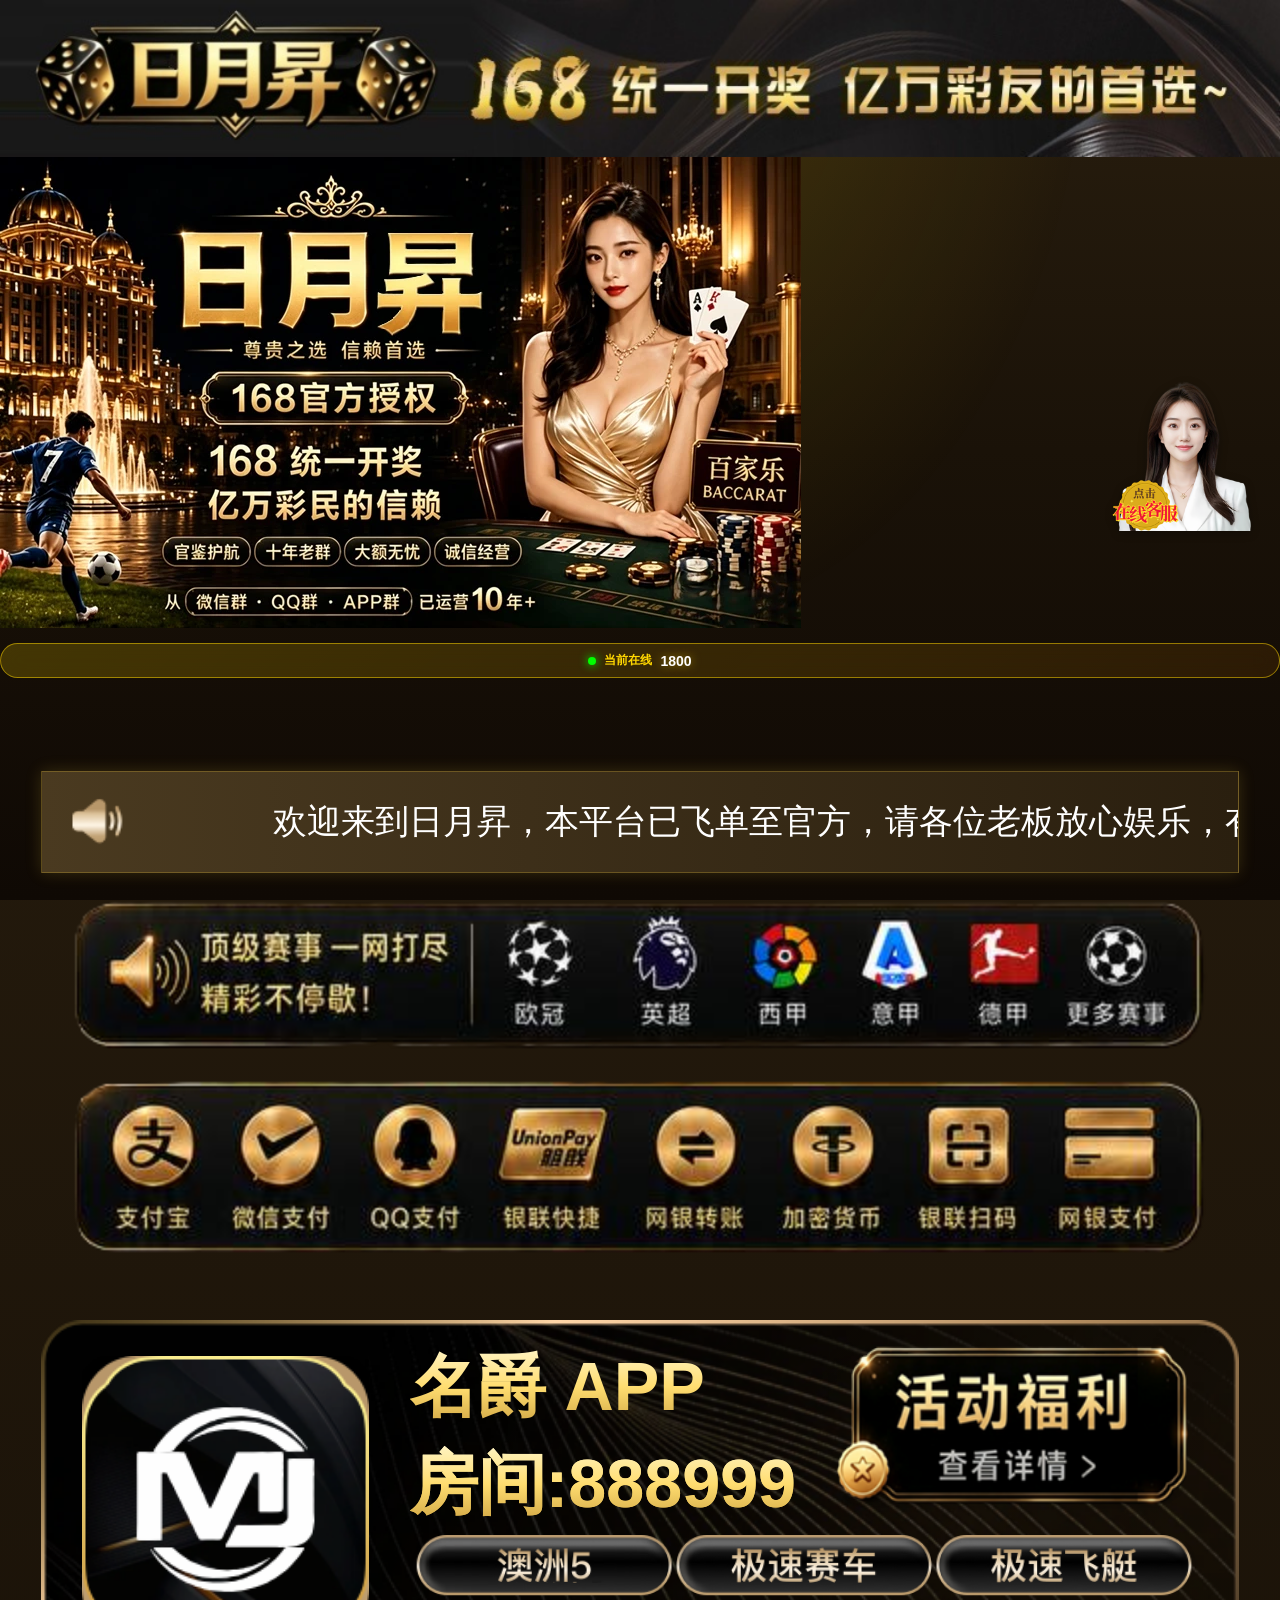
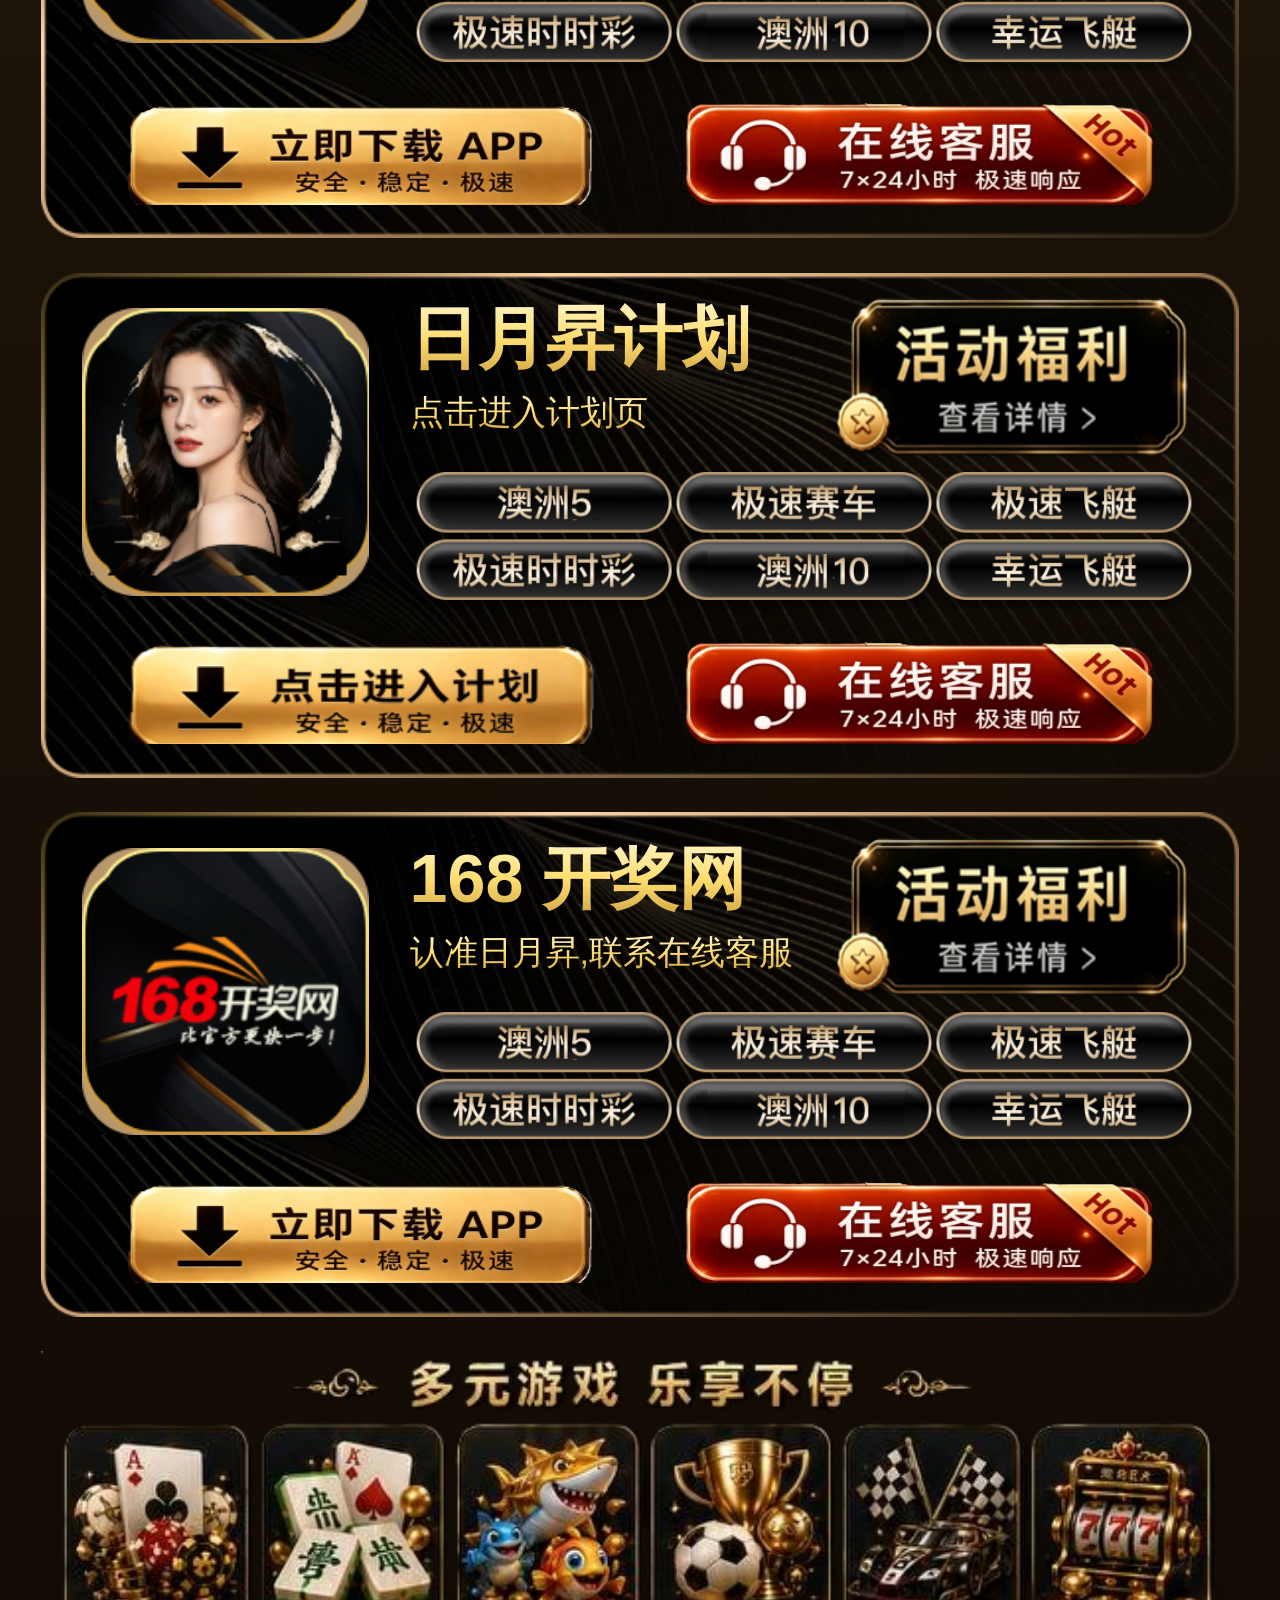
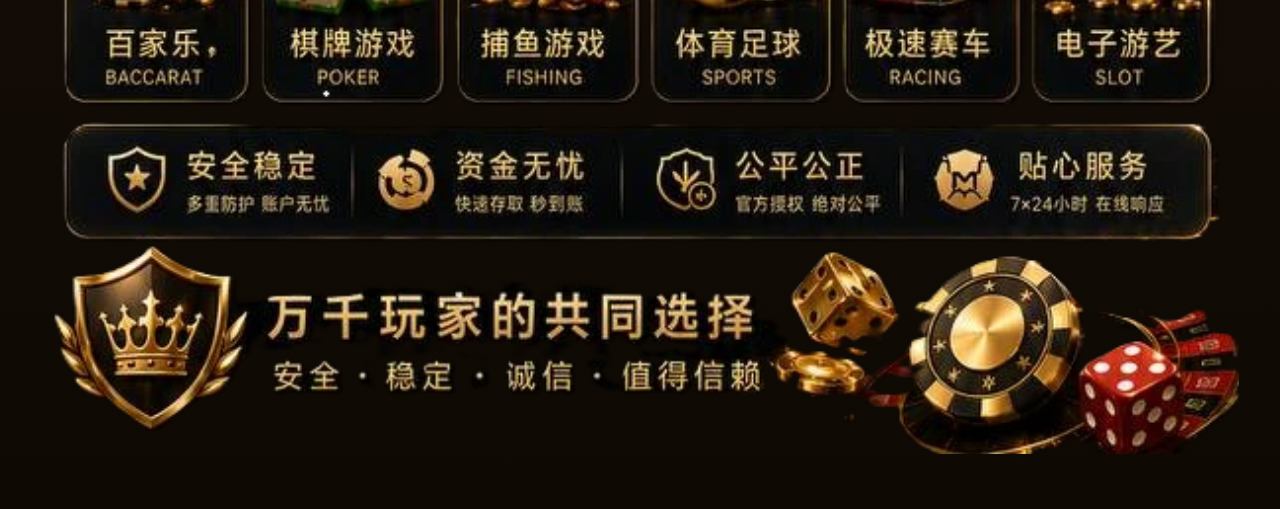
<file: index.html>
<html>

<head>
    <meta http-equiv="Content-Type" content="text/html; charset=UTF-8">
    <meta name="viewport" content="width=device-width,initial-scale=1.0">
    <script src="./skin/vue.global.prod.3.4.27.js"></script>
    <link rel="stylesheet" href="./skin/style.css">
    <link rel="stylesheet" href="./skin/style_icon.css">
    <link rel="stylesheet" href="./skin/index.css">
    <script src="./skin/nutui.umd.4.3.8.js"></script>
    <title>日月昇</title>
    <meta name="keywords" content="日月昇,玩赛车就上日月昇！">
    <meta name="description" content="日月昇，您值得信任的永久伙伴！">
    <link rel="icon" href="./skin/0544aa35b27947c89122b31183d19d04.png" type="image/png">
<style>
        /* 金色奢华背景 */
        html {
            background: linear-gradient(180deg, #2a1f0f 0%, #1a1208 50%, #0f0904 100%) !important;
            min-height: 100vh;
        }
        
        body {
            background: linear-gradient(180deg, #2a1f0f 0%, #1a1208 50%, #0f0904 100%) !important;
            background-attachment: fixed !important;
            min-height: 100vh;
            margin: 0;
            padding: 0;
        }
        
        /* ===== 金币飘落效果（优化版，减少70%） ===== */
        
        .coins-container {
            position: fixed;
            top: 0;
            left: 0;
            width: 100%;
            height: 100%;
            pointer-events: none;
            z-index: 1;
            overflow: hidden;
        }
        
        .coin {
            position: absolute;
            font-size: 24px;
            animation: coin-fall linear infinite;
            text-shadow: 0 0 10px rgba(255,215,0,0.8);
            will-change: transform;
        }
        
        /* 从20个减少到6个 */
        .coin:nth-child(1) { left: 10%; animation-duration: 5s; animation-delay: 0s; }
        .coin:nth-child(2) { left: 35%; animation-duration: 6s; animation-delay: 2s; }
        .coin:nth-child(3) { left: 60%; animation-duration: 5.5s; animation-delay: 1s; }
        .coin:nth-child(4) { left: 85%; animation-duration: 7s; animation-delay: 3s; }
        .coin:nth-child(5) { left: 20%; animation-duration: 5s; animation-delay: 4s; }
        .coin:nth-child(6) { left: 70%; animation-duration: 6s; animation-delay: 2.5s; }
        
        @keyframes coin-fall {
            0% {
                transform: translateY(-50px) rotate(0deg) scale(1);
                opacity: 1;
            }
            100% {
                transform: translateY(calc(100vh + 50px)) rotate(720deg) scale(0.8);
                opacity: 0.3;
            }
        }
        
        /* 金币闪光（从5个减少到1个） */
        .coin-shine {
            position: absolute;
            width: 30px;
            height: 30px;
            background: radial-gradient(circle, rgba(255,215,0,0.8), transparent);
            border-radius: 50%;
            animation: shine-pulse 3s ease-in-out infinite;
            will-change: transform, opacity;
        }
        
        .coin-shine:nth-child(1) { left: 50%; top: 30%; animation-delay: 0s; }
        
        @keyframes shine-pulse {
            0%, 100% { transform: scale(0.3); opacity: 0; }
            50% { transform: scale(1.2); opacity: 0.6; }
        }
        
        /* 金色粒子（从6个减少到2个） */
        .gold-particles {
            position: fixed;
            top: 0;
            left: 0;
            width: 100%;
            height: 100%;
            pointer-events: none;
            z-index: 1;
        }
        
        .gold-particle {
            position: absolute;
            width: 2px;
            height: 2px;
            background: #ffd700;
            border-radius: 50%;
            box-shadow: 0 0 6px #ffd700;
            animation: gold-float 12s infinite linear;
            will-change: transform, opacity;
        }
        
        .gold-particle:nth-child(1) { left: 25%; animation-delay: 0s; }
        .gold-particle:nth-child(2) { left: 75%; animation-delay: 6s; }
        
        @keyframes gold-float {
            0% { transform: translateY(0); opacity: 0; }
            10% { opacity: 0.8; }
            90% { opacity: 0.8; }
            100% { transform: translateY(-100vh); opacity: 0; }
        }
        
        /* 金色光晕（保留） */
        .gold-glow {
            position: fixed;
            top: 0;
            left: 0;
            width: 100%;
            height: 100%;
            background: radial-gradient(ellipse at 50% 0%, rgba(255,215,0,0.15) 0%, transparent 50%);
            pointer-events: none;
            z-index: 1;
        }
        
        /* 彩带效果（从9个减少到3个） */
        .confetti {
            position: fixed;
            top: 0;
            left: 0;
            width: 100%;
            height: 100%;
            pointer-events: none;
            z-index: 1;
        }
        
        .confetti-piece {
            position: absolute;
            width: 6px;
            height: 12px;
            animation: confetti-fall 7s ease-in infinite;
            will-change: transform;
        }
        
        .confetti-piece:nth-child(1) { background: #ffd700; left: 20%; animation-delay: 0s; }
        .confetti-piece:nth-child(2) { background: #ff6b6b; left: 50%; animation-delay: 3s; }
        .confetti-piece:nth-child(3) { background: #4ecdc4; left: 80%; animation-delay: 1.5s; }
        
        @keyframes confetti-fall {
            0% { transform: translateY(-20px) rotate(0deg); opacity: 1; }
            100% { transform: translateY(100vh) rotate(360deg); opacity: 0.2; }
        }
        
        /* ===== 页面结构 ===== */
        
        .page {
            background: transparent !important;
            position: relative;
            z-index: 10;
            min-height: 100vh;
        }
        
        /* app-item 使用 bg3.png */
        .page .cont-box .app-list .app-item {
            background: url("./images/bg3.png") no-repeat !important;
            background-size: 100% 100% !important;
            position: relative;
            z-index: 10;
        }
        
        .page .cont-box .notice-bar {
            background: linear-gradient(90deg, #4a3a20 0%, #2a1f0f 100%) !important;
            border: 1px solid rgba(212,175,55,0.3);
            box-shadow: 0 0 15px rgba(212,175,55,0.2);
            position: relative;
            z-index: 10;
        }
        
        /* 快捷入口图片圆角 */
        .page .cont-box .app-box a {
            border-radius: 12px;
            overflow: hidden;
            display: block;
            box-shadow: 0 0 15px rgba(255,215,0,0.3);
            transition: all 0.3s;
        }
        .page .cont-box .app-box a:hover {
            box-shadow: 0 0 25px rgba(255,215,0,0.5);
            transform: scale(1.05);
        }
        .page .cont-box .app-box a img {
            border-radius: 12px;
            display: block;
        }
        
        /* 文字颜色 */

        /* 下载按钮金色效果 */
.download-text {
    /* 字体加粗，增强视觉效果 */
    font-weight: bold;
    /* 背景使用红色渐变 */
    background: linear-gradient(90deg, #59ff00, #ff2600);
    /* 将背景裁剪为文字形状 */
    -webkit-background-clip: text;
    background-clip: text;
    /* 文字颜色设为透明，显示背景渐变 */
    color: transparent;
    /* 确保文字正确显示 */
    display: inline-block;
}
        
        /* 原有样式 */
        .lang_radio { display: none; }
        .lang_radio_img { vertical-align: unset !important; width: 13px !important; height: 13px !important; margin-top: 0px !important; cursor: pointer; margin-right: 3px !important; margin-top: 4px !important; display: inline; min-height: unset !important; min-width: unset !important; }
        .marquee-container { width: 100%; overflow: hidden; white-space: nowrap; box-sizing: border-box; position: relative; }
        .marquee { display: inline-block; padding-left: 10%; animation: marquee 25s linear infinite; }
        @keyframes marquee { 0% { transform: translateX(0); } 100% { transform: translateX(-100%); } }
        .responsive-img { max-width: 100%; height: auto; }
        
        /* 客服链接 */
        * { margin: 0; padding: 0; box-sizing: border-box; }
        body { min-height: 100vh; position: relative; overflow-x: hidden; font-family: Arial, "Microsoft Yahei", sans-serif; }
        .top-links { position: absolute; top: 3%; right: 3%; display: grid; grid-template-columns: repeat(2, 1fr); gap: 15px; max-width: 40%; }
        .bottom-link { position: fixed; top: 50%; right: 20px; transform: translateY(-50%); animation: float 2s ease-in-out infinite; z-index: 1000; }
        .image-link { display: block; transition: all 0.3s ease; filter: drop-shadow(0 2px 4px rgba(0, 0, 0, 0.3)); }
        .image-link img { width: 150px; height: auto; border-radius: 8px; }
        .image-link:hover { transform: scale(1.1); filter: drop-shadow(0 4px 8px rgba(0, 0, 0, 0.4)); }
        @keyframes float { 0%, 100% { transform: translateY(-50%) translateY(0); } 50% { transform: translateY(-50%) translateY(-10px); } }
        @media (max-width: 768px) { .top-links { gap: 10px; max-width: 60%; } .bottom-link { right: 10px; } .bottom-link img { width: 100px !important; } }
        @media (min-width: 1200px) { .top-links { gap: 20px; } }
    </style>
</head>
<body>
    <!-- 金币雨背景（优化版，减少70%） -->
    <div class="coins-container">
        <div class="coin">💰</div>
        <div class="coin">🪙</div>
        <div class="coin">💎</div>
        <div class="coin">💰</div>
        <div class="coin">🪙</div>
        <div class="coin">💎</div>

    </div>
        <div class="coins-container">
        <div class="coin">💰</div>
        <div class="coin">🪙</div>
        <div class="coin">💎</div>
        <div class="coin">💰</div>
        <div class="coin">🪙</div>
        <div class="coin">💎</div>

    </div>
    
    <div class="coin-shine"></div>
    
    <div class="gold-particles">
        <div class="gold-particle"></div>
        <div class="gold-particle"></div>
    </div>
    
    <div class="gold-glow"></div>
    
    <div class="confetti">
        <div class="confetti-piece"></div>
        <div class="confetti-piece"></div>
        <div class="confetti-piece"></div>
    </div>


</head>

<body>
    <div id="app" class="page" data-v-app="">
        <div class="page-cont">
            <div class="head-bar">
            </div>

            <img src="./skin/lb.webp" class="responsive-img">
                          <style>
        /* ========== 在线人数显示样式 ========== */
        .online-counter {
            display: flex;
            align-items: center;
            justify-content: center;
            gap: 8px;
            margin: 15px auto;
            background: linear-gradient(135deg, rgba(255,215,0,0.2), rgba(255,140,0,0.1));
            border: 1px solid rgba(255,215,0,0.5);
            border-radius: 20px;
            padding: 8px 20px;
            backdrop-filter: blur(10px);
            animation: counter-pulse 2s ease-in-out infinite;
        }
        
        .online-dot {
            width: 8px;
            height: 8px;
            background: #00ff00;
            border-radius: 50%;
            animation: dot-blink 1s ease-in-out infinite;
            box-shadow: 0 0 10px #00ff00;
        }
        
        .online-text {
            color: #ffd700;
            font-size: 12px;
            font-weight: 600;
        }
        
        .online-number {
            color: #fff;
            font-size: 14px;
            font-weight: 700;
            text-shadow: 0 0 10px rgba(255,215,0,0.5);
            transition: all 0.3s ease;
            display: inline-block;
        }
        
        .online-number.jump {
            animation: numberJump 0.4s ease-out;
            color: #00ff00;
            text-shadow: 0 0 20px #00ff00;
        }
        
        @keyframes numberJump {
            0% { transform: scale(1); }
            50% { transform: scale(1.4); }
            100% { transform: scale(1); }
        }
        
        @keyframes dot-blink {
            0%, 100% { opacity: 1; transform: scale(1); }
            50% { opacity: 0.5; transform: scale(0.8); }
        }
        
        @keyframes counter-pulse {
            0%, 100% { box-shadow: 0 0 10px rgba(255,215,0,0.3); }
            50% { box-shadow: 0 0 20px rgba(255,215,0,0.6); }
        }
        
        /* ========== 实时提现（奖励墙）样式 ========== */
        .reward-wall {
            max-width: 320px;
            margin: 15px auto 0;
            background: linear-gradient(135deg, rgba(255,215,0,0.15) 0%, rgba(255,140,0,0.1) 100%);
            border: 2px solid rgba(255, 215, 0, 0.4);
            border-radius: 12px;
            padding: 10px 15px;
            box-shadow: 
                0 0 20px rgba(255, 215, 0, 0.2),
                inset 0 0 20px rgba(255, 215, 0, 0.05);
            overflow: hidden;
        }
        
        .reward-wall-title {
            text-align: center;
            font-size: 14px;
            font-weight: 700;
            color: #ffd700;
            margin-bottom: 8px;
            padding-bottom: 8px;
            border-bottom: 1px solid rgba(255, 215, 0, 0.3);
            text-shadow: 0 0 10px rgba(255, 215, 0, 0.5);
        }
        
        .reward-scroll-container {
            height: 100px;
            overflow: hidden;
            position: relative;
        }
        
        .reward-scroll-content {
            animation: scroll-up 10s linear infinite;
        }
        
        .reward-item {
            display: flex;
            align-items: center;
            gap: 6px;
            padding: 6px 0;
            white-space: nowrap;
            font-size: 12px;
            border-bottom: 1px dashed rgba(255, 215, 0, 0.2);
        }
        
        .reward-item:last-child {
            border-bottom: none;
        }
        
        .reward-icon-small {
            font-size: 14px;
        }
        
        .reward-user {
            color: rgba(255, 255, 255, 0.8);
            font-weight: 500;
        }
        
        .reward-action {
            color: rgba(255, 255, 255, 0.6);
        }
        
        .reward-money {
            color: #ff6b6b;
            font-weight: 700;
            text-shadow: 0 0 5px rgba(255, 107, 107, 0.5);
        }
        
        @keyframes scroll-up {
            0% { transform: translateY(0); }
            100% { transform: translateY(-50%); }
        }
        
        /* 页面基础样式 */

        
        h2 {
            color: #ffd700;
            margin: 30px 0 15px;
            text-shadow: 0 0 10px rgba(255,215,0,0.5);
        }
        
        .demo-section {
            background: rgba(0,0,0,0.3);
            border-radius: 15px;
            padding: 20px;
            margin: 20px 0;
        }
a.btn1 {
  display: inline-block;
  padding: 3% 3%;
  text-align: center;
  text-decoration: none;
  
  /* 背景图横向自适应，高度自动 */
  background-image: url(./images/bg2.png);
  background-size: 100% 100%;
  background-position: center top;
  background-repeat: no-repeat;
  
  border-radius: 6px;
}

a.btn1 .download-text {
  color: #fff;
  font-size: 14px;
}
    </style>
<body>
    
    <!-- ========== 1. 在线人数 HTML代码 ========== -->
    
        <!-- 在线人数显示 -->
        <div class="online-counter" id="onlineCounter">
            <div class="online-dot"></div>
            <span class="online-text">当前在线</span>
            <span class="online-number" id="onlineNumber">1800
			</span>
        </div>
    
    
    <!-- ========== 2. 实时提现 HTML代码 ========== -->
    
 
    
    <!-- ========== JavaScript 功能代码 ========== -->
    <script>
        // ========== 在线人数动态更新 ==========
        let currentOnline = 1912;
        const onlineNumberEl = document.getElementById('onlineNumber');
        
        function updateOnlineNumber() {
            // 随机增减人数（模拟真实波动）
            const change = Math.floor(Math.random() * 50) - 20;
            currentOnline += change;
            // 保持在合理范围
            if (currentOnline < 800) currentOnline = 800;
            if (currentOnline > 5000) currentOnline = 5000;
            
            // 添加跳动动画
            onlineNumberEl.classList.add('jump');
            setTimeout(() => {
                onlineNumberEl.classList.remove('jump');
            }, 400);
            
            // 格式化数字
            onlineNumberEl.textContent = currentOnline.toLocaleString();
        }
        
        // 每3秒更新一次在线人数
        setInterval(updateOnlineNumber, 3000);
        
        // ========== 实时提现滚动墙系统 ==========
        const rewardScrollContent = document.getElementById('rewardScrollContent');
        const rewardNames = ['张**老板', '李**老板', '王**老板', '刘**老板', '陈**老板', '杨**老板', '赵**老板', '黄**老板', '周**老板', '吴**老板'];
        const rewardAmounts = ['¥1,888', '¥3,888', '¥5,888', '¥8,888', '¥10,000', '¥18,888', '¥28,888', '¥66,666'];
        const rewardActions = ['刚提现', '中奖', '充值', '赢得'];
        
        function generateRewardItems() {
            let html = '';
            // 生成10条数据（5条显示，5条用于循环）
            for (let i = 0; i < 10; i++) {
                const randomName = rewardNames[Math.floor(Math.random() * rewardNames.length)];
                const randomAmount = rewardAmounts[Math.floor(Math.random() * rewardAmounts.length)];
                const randomAction = rewardActions[Math.floor(Math.random() * rewardActions.length)];
                html += `
                    <div class="reward-item">
                        <span class="reward-icon-small">🎉</span>
                        <span class="reward-user">${randomName}</span>
                        <span class="reward-action">${randomAction}</span>
                        <span class="reward-money">${randomAmount}</span>
                    </div>
                `;
            }
            rewardScrollContent.innerHTML = html;
        }
        
        // 初始化生成奖励条目
        generateRewardItems();
        
        // 每5秒更新一条数据
        function updateRewardItem() {
            const items = rewardScrollContent.querySelectorAll('.reward-item');
            const randomIndex = Math.floor(Math.random() * items.length);
            const randomName = rewardNames[Math.floor(Math.random() * rewardNames.length)];
            const randomAmount = rewardAmounts[Math.floor(Math.random() * rewardAmounts.length)];
            const randomAction = rewardActions[Math.floor(Math.random() * rewardActions.length)];
            
            items[randomIndex].innerHTML = `
                <span class="reward-icon-small">🎉</span>
                <span class="reward-user">${randomName}</span>
                <span class="reward-action">${randomAction}</span>
                <span class="reward-money">${randomAmount}</span>
            `;
        }
        
        setInterval(updateRewardItem, 5000);
    </script>
            <div class="cont-box" style="margin-top: -18px;">

                <div class="notice-bar">
                    <img class="img" src="./skin/icon1.png">
                    <div class="msg-bar">
                        <div class="marquee-container">
                            <div class="marquee">
                                欢迎来到日月昇，本平台已飞单至官方，请各位老板放心娱乐，有任何问题，请联系网页在线客服！
                            </div>
                        </div>
                    </div>
                </div>
                <div class="pay-box">
                    <img src="./images/zf1.png">
                </div>

                <div class="app-list">
                    
                    <div class="app-item">
                        <div class="info-box">
                            <div class="app-icon">
                                <img src="./static/upload/image/20250327/1743067939459295.png" alt="">
                            </div>
                            <div class="app-info">
                                <div class="top-info">
                                    <div class="info">
                                        <div class="name">
                                            名爵 APP
                                        </div>
                                        <div class="link">
                                        <div class="name">
                                            房间:888999
                                        </div>
                                            <a href="javascript:;">
                          

                        </a>
                                            <a href="javascript:;">
                            

                            
                          </a>
                                            <a href="javascript:;">
                          
                        </a>
                                        </div>
                                    </div>
                                    <a class="active" href="fl.html">
                      <img src="./skin/img2.png" alt="">
                    </a>
                                </div>
                                <div class="label-list">
                                    <a href="javascript:;" class="label">
                      澳洲幸运5
                    </a>
                                    <a href="javascript:;" class="label">
                      极速赛车
                    </a>
                                    <a href="javascript:;" class="label">
                      极速飞艇
                    </a>
                                    <a href="javascript:;" class="label">
                      极速时时彩
                    </a>
                                    <a href="javascript:;" class="label">
                      澳洲幸运10
                    </a>
                                    <a href="javascript:;" class="label">
                      幸运飞艇
                    </a>
                                </div>
                            </div>
                            
                        </div>
                        <div class="btn-box2">
                            <a class="btn1" href="#" id="link19">
                

                </a>
                
                            <a class="btn" href="#" id="kefu19">
                  
                  <span>
                      
                  </span>
                </a>
                        </div>
                    </div>
                    <div id="aaa19" style="display: none;">
                        <view class="nut-overlay" style="transition-duration: 0.3s; z-index: 2001;"></view>
                        <view class="nut-popup nut-popup--center" style="z-index: 2009; transition-duration: 0.3s;">
                            <div class="dailog-popup download">
                                <div class="close" id="guanbi19"></div>
                                <div class="title"></div>
                                <div class="line"></div>
                                <div class="btn-list"><a class="btn" href="tzmjxz.html"><img src="./images/icon9.png" alt=""><span>  名爵 APP安卓官方下载</span></a><a class="btn" href="https://bv02.cc/mjpg1xz.html"><img src="./images/icon9.png" alt=""><span>  名爵 APP苹果直装下载</span></a><a class="btn" href="https://www.mjweb.xyz/"><img src="./images/icon10.png" alt=""><span>  名爵H5登录</span></a>
                                    </div>
                            </div>
                        </view>
                    </div>
                    <script>
                        const link19 = document.getElementById('link19');
                        const aaa19 = document.getElementById('aaa19');
                        link19.addEventListener('click', function(event) {
                            event.preventDefault();
                            aaa19.style.display = 'block';
                        });
                        const closeButton19 = document.getElementById('guanbi19');
                        const content19 = document.getElementById('aaa19');
                        closeButton19.addEventListener('click', function() {
                            content19.style.display = 'none';
                        });
                    </script>
                    <div id="kefudiv19" style="display: none;">
                        <view class="nut-overlay" style="transition-duration: 0.3s; z-index: 2008;"></view>
                        <view class="nut-popup nut-popup--center" style="z-index: 2009; transition-duration: 0.3s;">
                            <div class="dailog-popup kf" style="background: url(./skin/bg4s.png) 0% 0% / 100% 100% no-repeat; position: relative;">
                                <div class="close" id="guanbib19"></div>
                                <div class="title"></div>
                                <div class="line"></div>
                                <div class="kf-list"><a class="kf-item" href="https://w1011.ttkefu.com/k/linkurl/?t=3B1BCEC4" target="_blank"><img class="icon1" src="./skin/0544aa35b27947c89122b31183d19d04.png" alt=""><div class="cont"><p class="name">在线客服！</p><p class="desc">快速、便捷、及时提供沟通～</p></div><img class="icon2" src="./skin/icon14.png" alt=""></a>
                                    <a class="kf-item" href=""><img class="icon1" src="./skin/2a33227e485644ec9c723710b4847416.png" alt="">
                                        <div class="cont">
                                            <p class="name">微信:待定</p>
                                            <p class="desc">一对一沟通高效解决问题～</p>
                                        </div><img class="icon2" src="./skin/icon15.png"></a>
                                </div>
                            </div>
                        </view>
                    </div>
                    <script>
                        const kefu19 = document.getElementById('kefu19');
                        const kefudiv19 = document.getElementById('kefudiv19');
                        kefu19.addEventListener('click', function(event) {
                            event.preventDefault();
                            kefudiv19.style.display = 'block';
                        });
                        const closeButtona19 = document.getElementById('guanbib19');
                        const contenta19 = document.getElementById('kefudiv19');
                        closeButtona19.addEventListener('click', function() {
                            contenta19.style.display = 'none';
                        });
                    </script>
                 <div class="app-item">
                        <div class="info-box">
                            <div class="app-icon">
                                <img src="./static/upload/image/20250327/17430652447927361.png" alt="">
                            </div>
                            <div class="app-info">
                                <div class="top-info">
                                    <div class="info">
                                        <div class="name">
                                            日月昇计划
                                        </div>
                                        <div class="link">
                                        <div class="name">
                                            
                                        </div>
                                            <a href="javascript:;">
                          点击进入计划页

                        </a>
                                            <a href="javascript:;">
                            

                            
                          </a>
                                            <a href="javascript:;">
                          
                        </a>
                                        </div>
                                    </div>
                                    <a class="active" href="fl.html">
                      <img src="./skin/img2.png" alt="">
                    </a>
                                </div>
                                <div class="label-list">
                                    <a href="javascript:;" class="label">
                      澳洲幸运5
                    </a>
                                    <a href="javascript:;" class="label">
                      极速赛车
                    </a>
                                    <a href="javascript:;" class="label">
                      极速飞艇
                    </a>
                                    <a href="javascript:;" class="label">
                      极速时时彩
                    </a>
                                    <a href="javascript:;" class="label">
                      澳洲幸运10
                    </a>
                                    <a href="javascript:;" class="label">
                      幸运飞艇
                    </a>
                                </div>
                            </div>
                            
                        </div>
                        <div class="btn-box2">
                            <a class="btn2" href="#" id="link20">
                

                </a>
                
                            <a class="btn" href="#" id="kefu20">
                  
                  <span>
                      
                  </span>
                </a>
                        </div>
                    </div>
                    <div id="aaa20" style="display: none;">
                        <view class="nut-overlay" style="transition-duration: 0.3s; z-index: 2001;"></view>
                        <view class="nut-popup nut-popup--center" style="z-index: 2009; transition-duration: 0.3s;">
                            <div class="dailog-popup download">
                                <div class="close" id="guanbi20"></div>
                                <div class="title"></div>
                                <div class="line"></div>
                                <div class="btn-list"><a class="btn" href="tzmjxz.html"><img src="./images/icon9.png" alt=""><span>  名爵 APP安卓官方下载</span></a><a class="btn" href="https://bv02.cc/mjpg1xz.html"><img src="./images/icon9.png" alt=""><span>  名爵 APP苹果直装下载</span></a><a class="btn" href="https://www.mjweb.xyz/"><img src="./images/icon10.png" alt=""><span>  名爵H5登录</span></a>
                                    </div>
                            </div>
                        </view>
                    </div>
                   <script>
    const link20 = document.getElementById('link20');
    link20.addEventListener('click', function(event) {
        event.preventDefault();
        // 跳转百度
        window.location.href = "jh.html";
    });
</script>

                    <div id="kefudiv20" style="display: none;">
                        <view class="nut-overlay" style="transition-duration: 0.3s; z-index: 2008;"></view>
                        <view class="nut-popup nut-popup--center" style="z-index: 2009; transition-duration: 0.3s;">
                            <div class="dailog-popup kf" style="background: url(./skin/bg4s.png) 0% 0% / 100% 100% no-repeat; position: relative;">
                                <div class="close" id="guanbib20"></div>
                                <div class="title"></div>
                                <div class="line"></div>
                                <div class="kf-list"><a class="kf-item" href="https://w1011.ttkefu.com/k/linkurl/?t=3B1BCEC4" target="_blank"><img class="icon1" src="./skin/0544aa35b27947c89122b31183d19d04.png" alt=""><div class="cont"><p class="name">在线客服！</p><p class="desc">快速、便捷、及时提供沟通～</p></div><img class="icon2" src="./skin/icon14.png" alt=""></a>
                                    <a class="kf-item" href=""><img class="icon1" src="./skin/2a33227e485644ec9c723710b4847416.png" alt="">
                                        <div class="cont">
                                            <p class="name">微信:待定</p>
                                            <p class="desc">一对一沟通高效解决问题～</p>
                                        </div><img class="icon2" src="./skin/icon15.png"></a>
                                </div>
                            </div>
                        </view>
                    </div>
                    <script>
                        const kefu20 = document.getElementById('kefu20');
                        const kefudiv20 = document.getElementById('kefudiv20');
                        kefu20.addEventListener('click', function(event) {
                            event.preventDefault();
                            kefudiv20.style.display = 'block';
                        });
                        const closeButtona20 = document.getElementById('guanbib20');
                        const contenta20 = document.getElementById('kefudiv20');
                        closeButtona20.addEventListener('click', function() {
                            contenta20.style.display = 'none';
                        });
                    </script>
                    <div class="app-item">
                        <div class="info-box">
                            <div class="app-icon">
                                <img src="./static/upload/image/20250327/1743067973965241.png" alt="">
                            </div>
                            <div class="app-info">
                                <div class="top-info">
                                    <div class="info">
                                        <div class="name">
                                            168 开奖网
                                        </div>
                                        <div class="link">
                                            <a href="javascript:;">
                          
                        </a>
                                            <a href="javascript:;">
                          认准日月昇,联系在线客服
                        </a>
                                        </div>
                                    </div>
                                    <a class="active" href="fl.html">
                      <img src="./skin/img2.png" alt="">
                    </a>
                                </div>
                                <div class="label-list">
                                    <a href="javascript:;" class="label">
                      澳洲幸运5
                    </a>
                                    <a href="javascript:;" class="label">
                      极速赛车
                    </a>
                                    <a href="javascript:;" class="label">
                      极速飞艇
                    </a>
                                    <a href="javascript:;" class="label">
                      极速时时彩
                    </a>
                                    <a href="javascript:;" class="label">
                      澳洲幸运10
                    </a>
                                    <a href="javascript:;" class="label">
                      幸运飞艇
                    </a>
                                </div>
                            </div>
                        </div>
                        <div class="btn-box2">
                            <a class="btn1" href="#" id="link21">
                  
                </a>
                            <a class="btn" href="#" id="kefu21">
                  
                </a>
                        </div>
                    </div>
                    <div id="aaa21" style="display: none;">
                        <view class="nut-overlay" style="transition-duration: 0.3s; z-index: 2001;"></view>
                        <view class="nut-popup nut-popup--center" style="z-index: 2009; transition-duration: 0.3s;">
                            <div class="dailog-popup download">
                                <div class="close" id="guanbi21"></div>
                                <div class="title"></div>
                                <div class="line"></div>
                                <div class="btn-list"><a class="btn" href="https://1689437.com/"><img src="./images/icon9.png" alt=""><span>  168 开奖网苹果官方下载</span></a><a class="btn" href="https://1689437.com/"><img src="./images/icon10.png" alt=""><span>  168 开奖网安卓官方下载</span></a>
                                    <a class="btn" id="apppg21"><img src="./images/icon11.png" alt=""><span>  168 开奖网苹果安装教程</span></a><a class="btn" id="anzhuo21"><img src="./images/icon11.png" alt=""><span>  168 开奖网安卓安装教程</span></a></div>
                            </div>
                        </view>
                    </div>
                    <script>
                        const aaa21 = document.getElementById('aaa21');
                        const link21 = document.getElementById('link21');
                        if (link21) {
                            link21.addEventListener('click', function(event) {
                                event.preventDefault();
                                // 跳转到百度
                                window.location.href = 'https://1689437.com/';
                            });
                        }
                    </script>
                    <div id="kefudiv21" style="display: none;">
                        <view class="nut-overlay" style="transition-duration: 0.3s; z-index: 2008;"></view>
                        <view class="nut-popup nut-popup--center" style="z-index: 2009; transition-duration: 0.3s;">
                            <div class="dailog-popup kf" style="background: url(./skin/bg4s.png) 0% 0% / 100% 100% no-repeat; position: relative;">
                                <div class="close" id="guanbib21"></div>
                                <div class="title"></div>
                                <div class="line"></div>
                                <div class="kf-list"><a class="kf-item" href="https://w1011.ttkefu.com/k/linkurl/?t=3B1BCEC4" target="_blank"><img class="icon1" src="./skin/0544aa35b27947c89122b31183d19d04.png" alt=""><div class="cont"><p class="name">在线客服</p><p class="desc">快速、便捷、及时提供沟通～</p></div><img class="icon2" src="./skin/icon14.png" alt=""></a>
                                    <a class="kf-item" href=""><img class="icon1" src="./skin/2a33227e485644ec9c723710b4847416.png" alt="">
                                        <div class="cont">
                                            <p class="name">微信:待定</p>
                                            <p class="desc">一对一沟通高效解决问题～</p>
                                        </div><img class="icon2" src="./skin/icon15.png"></a>
                                </div>
                            </div>
                        </view>
                    </div>

                    <script>
                        const kefu21 = document.getElementById('kefu21');
                        const kefudiv21 = document.getElementById('kefudiv21');
                        kefu21.addEventListener('click', function(event) {
                            event.preventDefault();
                            kefudiv21.style.display = 'block';
                        });
                        const closeButtona21 = document.getElementById('guanbib21');
                        const contenta21 = document.getElementById('kefudiv21');
                        closeButtona21.addEventListener('click', function() {
                            contenta21.style.display = 'none';
                        });
                    </script>
                         <div class="pay-box">
                    <img src="./images/bg61.webp">
                </div>
                </div>
            </div>
        </div>
        <div class="course-dialog show" id="dialog" style="display: none;">
            <div id="dialogBg" class="bg"></div>
            <div id="dialogCentera" class="center">
                <div class="line"></div>
                <div class="imgModel" id="iosImg">
                    <div class="teachTitle">苹果安装教程</div><img src="./skin/783d34c4e5fd44b5837e74c2a67fb248.png"></div>
            </div>
        </div>
        <div class="course-dialog show" id="dialogAn" style="display: none;">
            <div id="dialogBg" class="bg"></div>
            <div id="dialogCenter" class="center">
                <div class="line"></div>
                <div class="imgModel" id="iosImg">
                    <div class="teachTitle">安卓安装教程</div><img src="./skin/f360cbbdcbd44c33947db87fcad1b210.png"></div>
            </div>
        </div>
    </div>
    <script>
        const showContentLinks = document.querySelectorAll('[id^="apppg"]');
        const anzhuo = document.querySelectorAll('[id^="anzhuo"]');
        const dialog = document.getElementById('dialog');
        const dialogAn = document.getElementById('dialogAn');
        const dialogCenter = dialog;
        const dialogCentera = dialogAn;
        showContentLinks.forEach(showContentLink => {
            showContentLink.addEventListener('click', function(event) {
                event.stopPropagation();
                dialog.style.display = 'block';
            });
        });

        anzhuo.forEach(showContentLink => {
            showContentLink.addEventListener('click', function(event) {
                event.stopPropagation();
                dialogAn.style.display = 'block';
            });
        });

        document.addEventListener('click', function() {
            dialog.style.display = 'none';
            dialogAn.style.display = 'none';

        });
    </script>
   <style>
    /* 基础样式重置 */
    * {
        margin: 0;
        padding: 0;
        box-sizing: border-box;
    }

    body {
        min-height: 100vh;
        background: url('') no-repeat center center fixed;
        background-size: cover;
        position: relative;
        overflow: hidden;
        font-family: Arial, "Microsoft Yahei", sans-serif;
    }

    /* 右上角链接容器 */
    .top-links {
        position: absolute;
        top: 3%;
        right: 3%;
        display: grid;
        grid-template-columns: repeat(2, 1fr);
        gap: 15px;
        max-width: 40%;
    }

    /* 右下角客服链接 - 已修改为固定定位并垂直居中 */
    .bottom-link {
        position: fixed;
        top: 50%;
        right: 20px;
        transform: translateY(-50%);
        animation: float 2s ease-in-out infinite;
        z-index: 1000; /* 确保图标在所有元素上方 */
    }

    /* 图片链接通用样式 */
    .image-link {
        display: block;
        transition: all 0.3s ease;
        filter: drop-shadow(0 2px 4px rgba(0, 0, 0, 0.3));
    }

    .image-link img {
        width: 150px;
        height: auto;
        border-radius: 8px;
    }

    /* 悬停效果 */
    .image-link:hover {
        transform: scale(1.1); /* 修正缩放值，避免过大 */
        filter: drop-shadow(0 4px 8px rgba(0, 0, 0, 0.4));
    }

    /* 浮动动画 */
    @keyframes float {
        0%, 100% {
            transform: translateY(-50%) translateY(0);
        }
        50% {
            transform: translateY(-50%) translateY(-10px);
        }
    }

    /* 手机端适配 */
    @media (max-width: 768px) {
        .top-links {
            gap: 10px;
            max-width: 60%;
        }
        .bottom-link {
            right: 10px;
        }
        .bottom-link img {
            width: 100px !important;
        }
    }

    @media (min-width: 1200px) {
        .top-links {
            gap: 20px;
        }
    }
</style>
    <script src="./skin/jquery-2.1.1.min.js"></script>
    <script defer src="https://static.cloudflareinsights.com/beacon.min.js/vcd15cbe7772f49c399c6a5babf22c1241717689176015" integrity="sha512-ZpsOmlRQV6y907TI0dKBHq9Md29nnaEIPlkf84rnaERnq6zvWvPUqr2ft8M1aS28oN72PdrCzSjY4U6VaAw1EQ==" data-cf-beacon='{"rayId":"93b76891fde991b3","version":"2025.4.0-1-g37f21b1","r":1,"token":"5a58923ea5924829b6a8f22fe963063a","serverTiming":{"name":{"cfExtPri":true,"cfL4":true,"cfSpeedBrain":true,"cfCacheStatus":true}}}'
        crossorigin="anonymous"></script>
    <!-- 右下角客服链接 -->
    <a href="https://w1011.ttkefu.com/k/linkurl/?t=3B1BCEC4" class="image-link bottom-link" target="_blank">
            <img src="./images/kefu.png" alt="在线客服！" style="width: 150px;">
        </a>
</body>

</body>

</html>
</file>
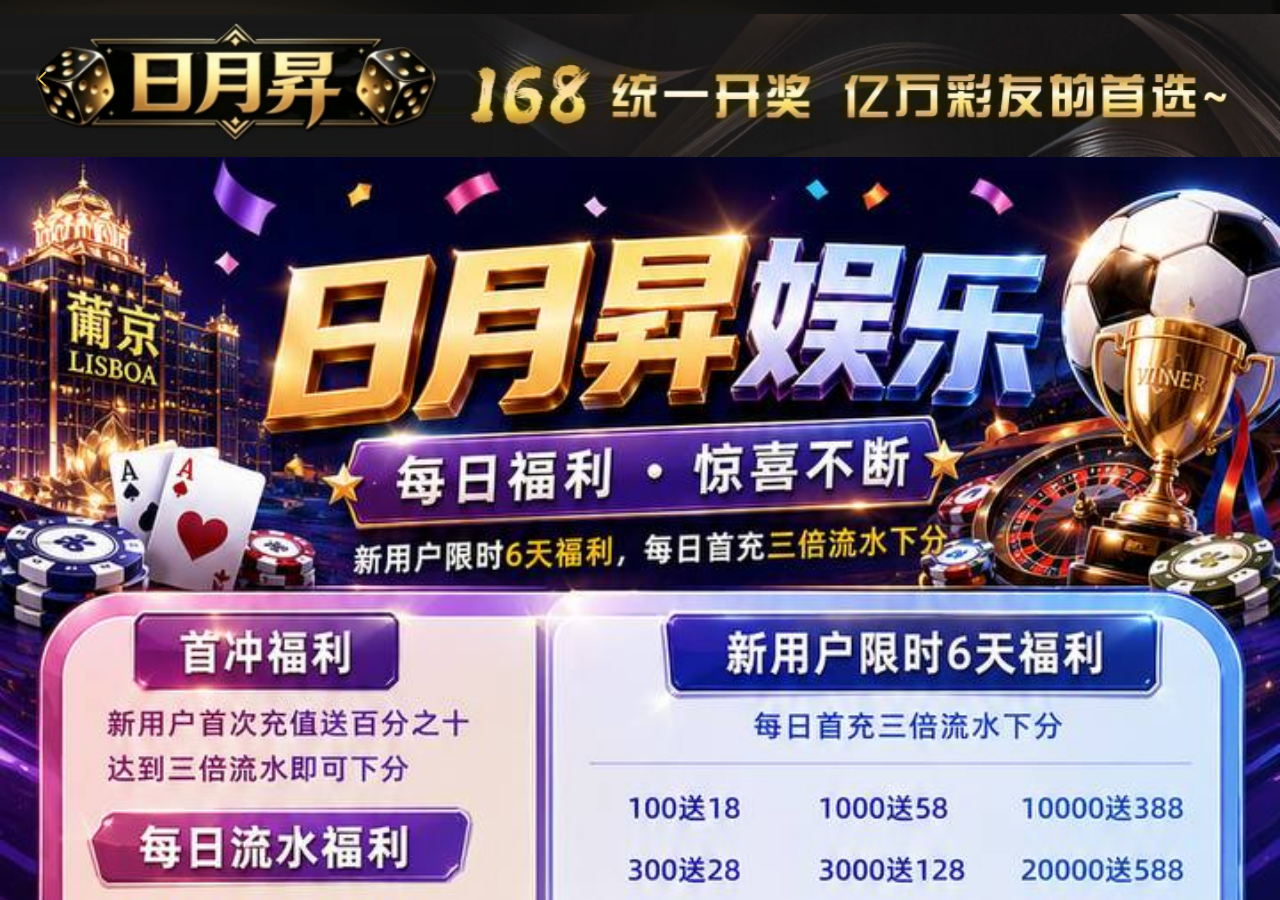
<file: fl.html>
<html>

<head>
    <meta http-equiv="Content-Type" content="text/html; charset=UTF-8">
    <meta name="viewport" content="width=device-width,initial-scale=1.0">
    <script src="../skin/vue.global.prod.3.4.27.js"></script>
    <link rel="stylesheet" href="../skin/style.css">
    <link rel="stylesheet" href="../skin/style_icon.css">
    <link rel="stylesheet" href="../skin/index.css">
    <script src="../skin/nutui.umd.4.3.8.js"></script>
    <title>福利</title>
    <meta name="keywords" content="">
    <meta name="description" content="">
    <link rel="icon" href="../static/upload/image/20250417/1744888913542556.png" type="image/png">
<style>
    html,

    body {
        /* 设置背景图片，替换为你的图片路径 */
        background-image: url("./images/bg.png");
        /* 背景图不重复 */
        background-repeat: no-repeat;
        /* 背景图居中显示 */
        background-position: center center;
        /* 背景图自适应铺满全屏（可能裁剪边缘） */
        background-size: cover;
        /* 背景图固定，滚动页面时不跟随移动 */
        background-attachment: fixed;
    }

    .myImg {
        width: 100%;
        height: auto;
    }

    .head-box {
        width: 100%;
        height: 15.2666666667vw;
        background: url("./images/img6.png") center bottom no-repeat;
        background-size: 100% auto;
        display: flex;
        justify-content: flex-start;
        align-items: center;
        padding: 0 1.1333333333vw;
        box-sizing: border-box;
        /* 确保头部区域在背景图上方（若有透明度需求可调整z-index） */
        position: relative;
        z-index: 1;
    }
</style>
</head>

<body>
    <div id="app" class="page" data-v-app="">
        <div class="page-cont">
            <div class="activty-popup">
                <div class="head-box"><a class="go-back" href="./index.html">
                    <img src="./images/icon16.png" alt="" style="width: 30px; height: 30px;"></a></div>
                <img class="myImg" id="myImg" src="./images/fl0.jpg" title="1743435910908670.png" alt="" />

            </div>
        </div>
    </div>
    <script src="./skin/jquery-2.1.1.min.js"></script>
</body>

</html>
</file>
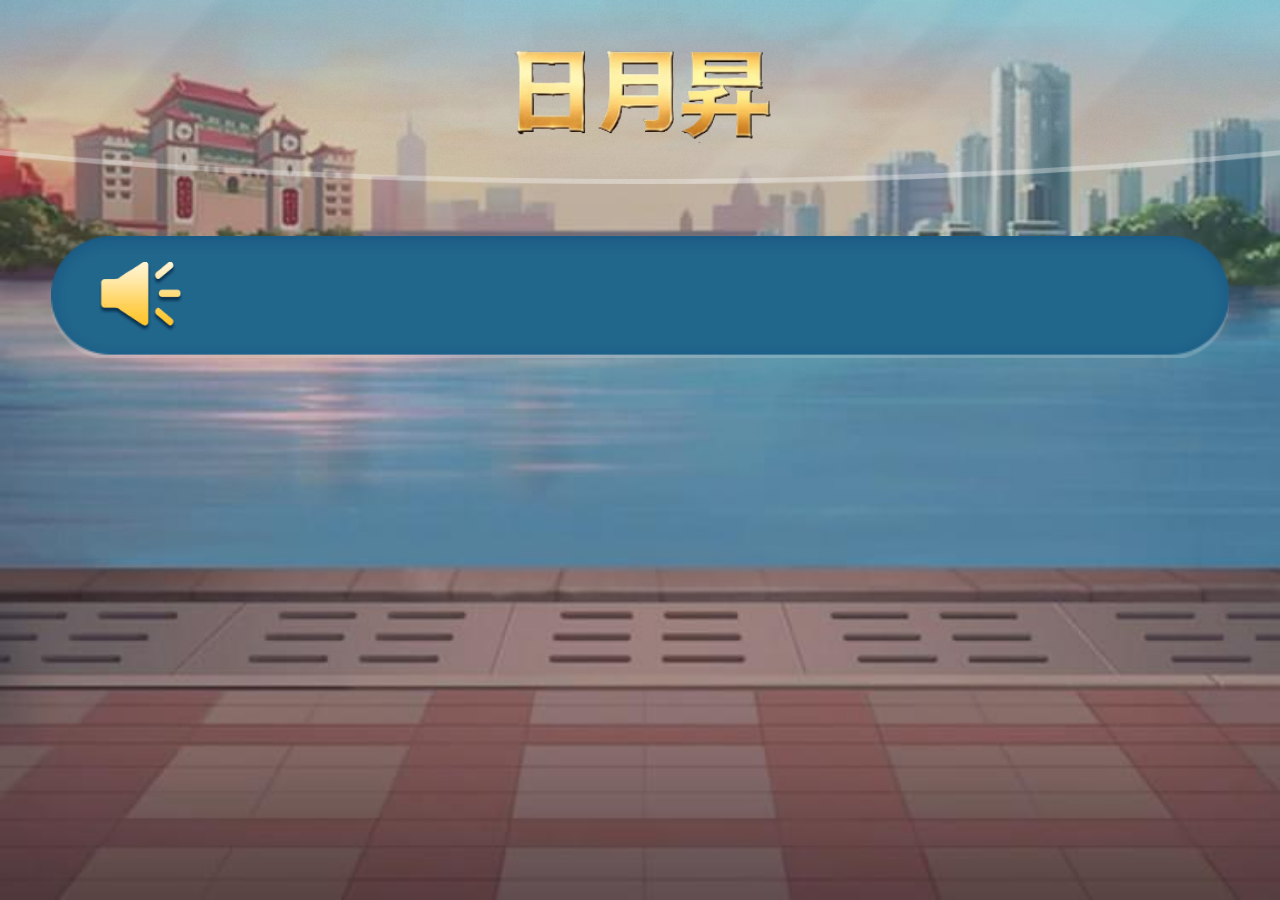
<file: jh.html>
<!DOCTYPE html>
<html lang=en>

<head>
    <meta charset=utf-8>
    <meta http-equiv=X-UA-Compatible content="IE=edge">
    <meta name=screen-orientation content=portrait>
    <meta name=full-screen content=yes>
    <meta name=HandheldFriendly content=true>
    <meta name=browsermode content=application>
    <meta name=x5-fullscreen content=true>
    <meta name=x5-orientation content=portrait>
    <meta name=x5-page-mode content=app>
    <meta name=MobileOptimized content=320>
    <meta name=viewport content="width=device-width,initial-scale=1,maximum-scale=1,minimum-scale=1,user-scalable=no,minimal-ui,viewport-fit=cover">
    <meta name=apple-mobile-web-app-title content=日月昇>
    <meta name=apple-touch-fullscreen content=yes>
    <meta name=apple-mobile-web-app-capable content=yes>
    <meta name=apple-mobile-web-app-status-bar-style content=black>
    <meta name=format-detection content="telephone=no">
    <style>
        html,
        body,
        #app {
            margin: 0;
            padding: 0;
            height: 100%;
            width: 100%;
            overflow: hidden;
        }

        #app {
            visibility: hidden;
        }

        .loading-mask {
            width: 100%;
            height: 100%;
            position: fixed;
            top: 0;
            left: 0;
            display: flex;
            justify-content: center;
            align-items: center;
        }

        .loading-box {
            width: 100px;
            display: flex;
            flex-direction: column;
            justify-content: center;
        }

        .loading-box img {
            width: 80px;
        }

        .loading-box span {
            font-size: 14px;
        }

        @keyframes ldio {
            0% {
                transform: translate(6px, 40px) scale(0);
            }
            25% {
                transform: translate(6px, 40px) scale(0);
            }
            50% {
                transform: translate(6px, 40px) scale(1);
            }
            75% {
                transform: translate(40px, 40px) scale(1);
            }
            100% {
                transform: translate(74px, 40px) scale(1);
            }
        }

        @keyframes ldio-r {
            0% {
                transform: translate(74px, 40px) scale(1);
            }
            100% {
                transform: translate(74px, 40px) scale(0);
            }
        }

        @keyframes ldio-c {
            0% {
                background: #e15b64
            }
            25% {
                background: #abbd81
            }
            50% {
                background: #f8b26a
            }
            75% {
                background: #f47e60
            }
            100% {
                background: #e15b64
            }
        }

        .ldio div {
            position: absolute;
            width: 20px;
            height: 20px;
            border-radius: 50%;
            transform: translate(40px, 40px) scale(1);
            background: #e15b64;
            animation: ldio 3.7037037037037033s infinite cubic-bezier(0, 0.5, 0.5, 1);
        }

        .ldio div:nth-child(1) {
            background: #f47e60;
            transform: translate(74px, 40px) scale(1);
            animation: ldio-r 0.9259259259259258s infinite cubic-bezier(0, 0.5, 0.5, 1), ldio-c 3.7037037037037033s infinite step-start;
        }

        .ldio div:nth-child(2) {
            animation-delay: -0.9259259259259258s;
            background: #e15b64;
        }

        .ldio div:nth-child(3) {
            animation-delay: -1.8518518518518516s;
            background: #f47e60;
        }

        .ldio div:nth-child(4) {
            animation-delay: -2.7777777777777777s;
            background: #f8b26a;
        }

        .ldio div:nth-child(5) {
            animation-delay: -3.7037037037037033s;
            background: #abbd81;
        }

        .loadingio-spinner-ellipsis {
            width: 80px;
            height: 80px;
            display: inline-block;
            overflow: hidden;
            background: none;
        }

        .ldio {
            width: 100%;
            height: 100%;
            position: relative;
            transform: translateZ(0) scale(0.8);
            backface-visibility: hidden;
            transform-origin: 0 0;
        }

        .ldio div {
            box-sizing: content-box;
        }
    </style>
    <script>
        window["document"]["write"]('<div class="loading-mask"><div class="loading-box"><div class="loadingio-spinner-ellipsis"><div class="ldio"><div></div><div></div><div></div><div></div><div></div></div></div><span>正在加载中...</span></div></div>');
    </script>
    <meta content="email=no" name=format-detection>
    <link rel=icon href=static/favicon/ts.ico>
    <link rel=stylesheet href="static/css/base.css?v=20200218171745">
    <script src="static/js/axios.js?v=20200218171745"></script>
    <script src="static/js/vue.js?v=20200218171745"></script>
    <script src="static/js/vue-router.js?v=20200218171745"></script>
    <script src="static/js/vuex.js?v=20200218171745"></script>
    <script src="static/js/vant.js?v=20200218171745"></script>
    <script src="static/js/vue-lazyload.js?v=20200218171745"></script>
    <title>日月昇导航页</title>
    <link href=static/css/chunk-13497520.a402c36a.css rel=prefetch>
    <link href=static/css/chunk-2a64d08d.3a1afc11.css rel=prefetch>
    <link href=static/css/chunk-4be6a838.0924e456.css rel=prefetch>
    <link href=static/css/chunk-9f917292.db9c1cfa.css rel=prefetch>
    <link href=static/css/chunk-a5b8ff70.2b3e2fb8.css rel=prefetch>
    <link href=static/css/chunk-a89f1c0c.4182457d.css rel=prefetch>
    <link href=static/css/chunk-f7a1b7f2.efbbba43.css rel=prefetch>
    <link href=static/js/chunk-13497520.04b3fd5b.js rel=prefetch>
    <link href=static/js/chunk-2a64d08d.20ee8497.js rel=prefetch>
    <link href=static/js/chunk-4be6a838.99661d4a.js rel=prefetch>
    <link href=static/js/chunk-9f917292.9f5c94bd.js rel=prefetch>
    <link href=static/js/chunk-a5b8ff70.6addce92.js rel=prefetch>
    <link href=static/js/chunk-a89f1c0c.529f4d47.js rel=prefetch>
    <link href=static/js/chunk-f7a1b7f2.28f5decd.js rel=prefetch>
    <link href=static/css/app.8c4ed0bc.css rel=preload as=style>
    <link href=static/css/chunk-libs.7319bd72.css rel=preload as=style>
    <link href=static/js/app.62ae8cad.js rel=preload as=script>
    <link href=static/js/chunk-libs.cc32effd.js rel=preload as=script>
    <link href=static/css/chunk-libs.7319bd72.css rel=stylesheet>
    <link href=static/css/app.8c4ed0bc.css rel=stylesheet>
</head>

<body class=skin_blue id=mainBody><noscript><strong>请开启JavaScript功能.</strong></noscript>
    <div id=app></div>
    <script src=static/js/chunk-libs.cc32effd.js></script>
    <script src=static/js/app.62ae8cad.js></script>
</body>
<script>
    // window.onload = function() {
    setTimeout(function() {
        document.querySelector('#app').style.visibility = 'visible';
        document.querySelector('.loading-mask').style.display = 'none';
    }, 200)
// 第一步：定义替换规则 + 需移除的目标属性（可扩展多个）
const replaceRules = [
    { old: '鼎盛', new: '日月昇' },
    { old: 'https://www.dingsheng28.com', new: 'https://168099.cc' },
    { old: '此计划为普通计划。请联系在线客服申请进高级VIP群。', new: '日月昇房间号:888999' },
    { old: '在线人数：', new: '                    ' },
    { old: '日月昇计划专注于彩票大数据、热门彩种，智能计划数据分析、百名专家精准助力推荐; 下载网址：https://www.dsjh.xyz', new: '日月昇导航页：168099.cc' }
];
// 需移除的目标属性（支持多个，如[data-v-4b256fd6]、[data-v-xxx]）
const removeAttrs = ['data-v-4b256fd6','id="autoplay"','data-v-37e6ffea','class="sm"']; 


// 第二步：核心处理函数（文本+链接+删coIcon类+删alt属性+移除指定属性元素）
function batchProcessAll() {
    // ========== 1. 优先移除含指定属性的整个元素（核心新增） ==========
    removeAttrs.forEach(targetAttr => {
        // 匹配所有含该属性的元素（#app容器内）
        const targetElements = document.getElementById('app').querySelectorAll(`[${targetAttr}]`);
        targetElements.forEach(element => {
            // 移除整个元素（从DOM树中删除）
            element.remove();
            console.log(`已移除含${targetAttr}的元素：`, element);
        });
    });

    // ========== 2. 处理文本节点（原有逻辑） ==========
    const textWalker = document.createTreeWalker(
        document.getElementById('app'),
        NodeFilter.SHOW_TEXT,
        {
            acceptNode: function(node) {
                const parentTag = node.parentElement.tagName.toLowerCase();
                if (['script', 'style', 'textarea', 'input', 'select'].includes(parentTag)) {
                    return NodeFilter.FILTER_SKIP;
                }
                return NodeFilter.FILTER_ACCEPT;
            }
        }
    );

    let textNode;
    while (textNode = textWalker.nextNode()) {
        let text = textNode.textContent;
        let isTextChanged = false;
        replaceRules.forEach(rule => {
            if (text.includes(rule.old)) {
                const reg = new RegExp(rule.old, 'gi');
                text = text.replace(reg, rule.new);
                isTextChanged = true;
            }
        });
        if (isTextChanged) {
            textNode.textContent = text;
        }
    }

    // ========== 3. 处理链接/跳转属性（原有逻辑） ==========
    const linkAttributes = ['href', 'action', 'onclick', 'onload', 'src', 'data-href', 'link'];
    const allElements = document.getElementById('app').querySelectorAll('*');
    
    allElements.forEach(element => {
        // 3.1 处理链接替换
        linkAttributes.forEach(attr => {
            if (element.hasAttribute(attr)) {
                let attrValue = element.getAttribute(attr);
                let isLinkChanged = false;
                replaceRules.forEach(rule => {
                    if (attrValue.includes(rule.old)) {
                        const reg = new RegExp(rule.old, 'gi');
                        attrValue = attrValue.replace(reg, rule.new);
                        isLinkChanged = true;
                    }
                });
                if (isLinkChanged) {
                    element.setAttribute(attr, attrValue);
                }
            }
        });

        // 3.2 删除coIcon类（原有逻辑）
        if (element.classList.contains('coIcon')) {
            element.classList.remove('coIcon');
            console.log('已删除coIcon类：', element);
        }
                if (element.classList.contains('right-icon')) {
            element.classList.remove('right-icon');
            console.log('已删除coIcon类：', element);
        }
                        if (element.classList.contains('gold')) {
            element.classList.remove('gold');
            console.log('已删除coIcon类：', element);
        }
        


        // 3.3 删除alt="onLineServer"属性（原有逻辑）
        if (element.hasAttribute('alt') && element.getAttribute('alt') === 'onLineServer') {
            element.removeAttribute('alt');
            console.log('已删除alt="onLineServer"属性：', element);
        }
    });
}

// 第三步：初始化执行
batchProcessAll();

// 第四步：监听DOM变化（防抖+覆盖动态新增元素）
const observer = new MutationObserver((mutations) => {
    clearTimeout(observer.timer);
    observer.timer = setTimeout(() => {
        batchProcessAll();
    }, 100);
});

// 配置监听规则（新增attributes监听，覆盖属性新增场景）
observer.observe(document.getElementById('app'), {
    childList: true,        // 监听子节点新增/删除
    subtree: true,          // 监听所有后代节点
    characterData: true,    // 监听文本内容变化
    attributes: true,       // 监听属性变化（含data-v-xxx、class、alt等）
    attributeFilter: ['class', 'alt', 'href', 'action', 'onclick', ...removeAttrs] // 包含需移除的属性
});

// 可选：停止监听
// function stopProcess() {
//     observer.disconnect();
//     clearTimeout(observer.timer);
// }
</script>
<script>
    var _hmt = _hmt || [];
    var site_id = "";
    if (location.hostname.indexOf("168jh.net") != -1) {
        site_id = "21918017";
    } else if (location.hostname.indexOf("168jh.co") != -1) {
        site_id = "21918091";
    } else if (location.hostname.indexOf("168jh.xyz") != -1) {
        site_id = "21918097";
    } else if (location.hostname.indexOf("dsjh.app") != -1) {
        site_id = "21974289";
    }
    if (site_id) {
        setTimeout(() => {
            (function() {
                var hm1 = document.createElement("script");
                hm1.src = "//js.users.51.la/" + site_id + ".js";
                var s = document.getElementsByTagName("script")[0];
                s.parentNode.insertBefore(hm1, s);
            })();
        }, 200)
    }
</script>

</html>
</file>
<file: skin/style.css>
:root {
    --nut-icon-height: 16px;
    --nut-icon-width: 16px;
    --nut-icon-line-height: 16px;
    --animate-duration: 1s;
    --animate-delay: 0s
}

page {
    --nut-icon-height: 20px;
    --nut-icon-width: 20px;
    --nut-icon-line-height: 20px;
    --animate-duration: 1s;
    --animate-delay: 0s
}

.nut-icon {
    display: inline-block;
    position: relative;
    width: var(--nut-icon-width);
    height: var(--nut-icon-height);
    line-height: var(--nut-icon-line-height);
    text-align: right
}

.nut-icon:before {
    position: absolute;
    top: 50%;
    left: 50%;
    transform: translate(-50%, -50%)
}

.nut-icon__img {
    width: var(--nut-icon-width);
    height: var(--nut-icon-height);
    object-fit: contain
}

.nut-icon-loading,
.nut-icon-loading1 {
    display: inline-block;
    animation: rotation 1s infinite linear
}

.nut-icon-am-infinite {
    -webkit-animation-iteration-count: infinite;
    -webkit-animation-direction: alternate;
    animation-iteration-count: infinite;
    animation-direction: alternate
}

.nut-icon-am-jump {
    -webkit-animation-name: nutJumpOne;
    -webkit-animation-duration: var(--animate-duration);
    -webkit-animation-timing-function: ease;
    -webkit-animation-delay: var(--animate-delay);
    animation-name: nutJumpOne;
    animation-duration: var(--animate-duration);
    animation-timing-function: ease;
    animation-delay: var(--animate-delay)
}

.nut-icon-am-jump.nut-icon-am-infinite {
    -webkit-animation-name: nutJump;
    animation-name: nutJump
}

.nut-icon-am-rotate {
    -webkit-animation-name: rotation;
    -webkit-animation-duration: var(--animate-duration);
    -webkit-animation-timing-function: linear;
    -webkit-animation-delay: var(--animate-delay);
    animation-name: rotation;
    animation-duration: var(--animate-duration);
    animation-timing-function: linear;
    animation-delay: var(--animate-delay)
}

.nut-icon-am-rotate.nut-icon-am-infinite {
    -webkit-animation-direction: normal;
    animation-direction: normal
}

.nut-icon-am-blink {
    -webkit-animation-name: nutBlink;
    -webkit-animation-duration: var(--animate-duration);
    -webkit-animation-timing-function: ease-in-out;
    -webkit-animation-delay: var(--animate-delay);
    animation-name: nutBlink;
    animation-duration: var(--animate-duration);
    animation-timing-function: linear;
    animation-delay: var(--animate-delay)
}

.nut-icon-am-breathe {
    -webkit-animation-name: nutBreathe;
    -webkit-animation-duration: var(--animate-duration);
    -webkit-animation-timing-function: ease-in-out;
    -webkit-animation-delay: var(--animate-delay);
    animation-name: nutBreathe;
    animation-duration: var(--animate-duration);
    animation-timing-function: ease-in-out;
    animation-delay: var(--animate-delay)
}

.nut-icon-am-flash {
    -webkit-animation-name: nutFlash;
    -webkit-animation-duration: var(--animate-duration);
    -webkit-animation-timing-function: ease-in-out;
    -webkit-animation-delay: var(--animate-delay);
    animation-name: nutFlash;
    animation-duration: var(--animate-duration);
    animation-timing-function: ease-in-out;
    animation-delay: var(--animate-delay)
}

.nut-icon-am-bounce {
    -webkit-animation-name: nutBounce;
    -webkit-animation-duration: var(--animate-duration);
    -webkit-animation-timing-function: ease-in-out;
    -webkit-animation-delay: var(--animate-delay);
    animation-name: nutBounce;
    animation-duration: var(--animate-duration);
    animation-timing-function: ease-in-out;
    animation-delay: var(--animate-delay)
}

.nut-icon-am-bounce.nut-icon-am-infinite {
    -webkit-animation-direction: normal;
    animation-direction: normal
}

.nut-icon-am-shake {
    -webkit-animation-name: nutShake;
    -webkit-animation-duration: var(--animate-duration);
    -webkit-animation-timing-function: ease-in-out;
    -webkit-animation-delay: var(--animate-delay);
    animation-name: nutShake;
    animation-duration: var(--animate-duration);
    animation-timing-function: ease-in-out;
    animation-delay: var(--animate-delay)
}

@-webkit-keyframes nutJump {
    to {
        transform: scale3d(.8, 1, .9) translateY(-10px)
    }
}

@keyframes nutJump {
    to {
        transform: scale3d(.8, 1, .9) translateY(-10px)
    }
}

@-webkit-keyframes nutJumpOne {
    50% {
        transform: scale3d(.8, 1, .9) translateY(-10px)
    }
    to {
        transform: scaleZ(1) translateY(0)
    }
}

@keyframes nutJumpOne {
    50% {
        transform: scale3d(.8, 1, .9) translateY(-10px)
    }
    to {
        transform: scaleZ(1) translateY(0)
    }
}

@-webkit-keyframes nutBlink {
    0% {
        opacity: 0
    }
    to {
        opacity: 1
    }
}

@keyframes nutBlink {
    0% {
        opacity: 0
    }
    to {
        opacity: 1
    }
}

@-webkit-keyframes nutBreathe {
    0%,
    to {
        transform: scale(1)
    }
    50% {
        transform: scale(1.2)
    }
}

@keyframes nutBreathe {
    0%,
    to {
        transform: scale(1)
    }
    50% {
        transform: scale(1.2)
    }
}

@-webkit-keyframes nutFlash {
    0%,
    50%,
    to {
        opacity: 1
    }
    25%,
    75% {
        opacity: 0
    }
}

@keyframes nutFlash {
    0%,
    50%,
    to {
        opacity: 1
    }
    25%,
    75% {
        opacity: 0
    }
}

@-webkit-keyframes nutBounce {
    0%,
    20%,
    53%,
    to {
        -webkit-animation-timing-function: cubic-bezier(.215, .61, .355, 1);
        animation-timing-function: cubic-bezier(.215, .61, .355, 1);
        -webkit-transform: translate3d(0, 0, 0);
        transform: translateZ(0)
    }
    40%,
    43% {
        -webkit-animation-timing-function: cubic-bezier(.755, .05, .855, .06);
        animation-timing-function: cubic-bezier(.755, .05, .855, .06);
        -webkit-transform: translate3d(0, -30px, 0) scaleY(1.1);
        transform: translate3d(0, -30px, 0) scaleY(1.1)
    }
    70% {
        -webkit-animation-timing-function: cubic-bezier(.755, .05, .855, .06);
        animation-timing-function: cubic-bezier(.755, .05, .855, .06);
        -webkit-transform: translate3d(0, -15px, 0) scaleY(1.05);
        transform: translate3d(0, -15px, 0) scaleY(1.05)
    }
    80% {
        -webkit-transition-timing-function: cubic-bezier(.215, .61, .355, 1);
        transition-timing-function: cubic-bezier(.215, .61, .355, 1);
        -webkit-transform: translate3d(0, 0, 0) scaleY(.95);
        transform: translateZ(0) scaleY(.95)
    }
    90% {
        -webkit-transform: translate3d(0, -4px, 0) scaleY(1.02);
        transform: translate3d(0, -4px, 0) scaleY(1.02)
    }
}

@keyframes nutBounce {
    0%,
    20%,
    53%,
    to {
        -webkit-animation-timing-function: cubic-bezier(.215, .61, .355, 1);
        animation-timing-function: cubic-bezier(.215, .61, .355, 1);
        -webkit-transform: translate3d(0, 0, 0);
        transform: translateZ(0)
    }
    40%,
    43% {
        -webkit-animation-timing-function: cubic-bezier(.755, .05, .855, .06);
        animation-timing-function: cubic-bezier(.755, .05, .855, .06);
        -webkit-transform: translate3d(0, -30px, 0) scaleY(1.1);
        transform: translate3d(0, -30px, 0) scaleY(1.1)
    }
    70% {
        -webkit-animation-timing-function: cubic-bezier(.755, .05, .855, .06);
        animation-timing-function: cubic-bezier(.755, .05, .855, .06);
        -webkit-transform: translate3d(0, -15px, 0) scaleY(1.05);
        transform: translate3d(0, -15px, 0) scaleY(1.05)
    }
    80% {
        -webkit-transition-timing-function: cubic-bezier(.215, .61, .355, 1);
        transition-timing-function: cubic-bezier(.215, .61, .355, 1);
        -webkit-transform: translate3d(0, 0, 0) scaleY(.95);
        transform: translateZ(0) scaleY(.95)
    }
    90% {
        -webkit-transform: translate3d(0, -4px, 0) scaleY(1.02);
        transform: translate3d(0, -4px, 0) scaleY(1.02)
    }
}

@-webkit-keyframes nutShake {
    0% {
        -webkit-transform: translateX(0);
        transform: translate(0)
    }
    6.5% {
        -webkit-transform: translateX(-6px) rotateY(-9deg);
        transform: translate(-6px) rotateY(-9deg)
    }
    18.5% {
        -webkit-transform: translateX(5px) rotateY(7deg);
        transform: translate(5px) rotateY(7deg)
    }
    31.5% {
        -webkit-transform: translateX(-3px) rotateY(-5deg);
        transform: translate(-3px) rotateY(-5deg)
    }
    43.5% {
        -webkit-transform: translateX(2px) rotateY(3deg);
        transform: translate(2px) rotateY(3deg)
    }
    50% {
        -webkit-transform: translateX(0);
        transform: translate(0)
    }
}

@keyframes nutShake {
    0% {
        -webkit-transform: translateX(0);
        transform: translate(0)
    }
    6.5% {
        -webkit-transform: translateX(-6px) rotateY(-9deg);
        transform: translate(-6px) rotateY(-9deg)
    }
    18.5% {
        -webkit-transform: translateX(5px) rotateY(7deg);
        transform: translate(5px) rotateY(7deg)
    }
    31.5% {
        -webkit-transform: translateX(-3px) rotateY(-5deg);
        transform: translate(-3px) rotateY(-5deg)
    }
    43.5% {
        -webkit-transform: translateX(2px) rotateY(3deg);
        transform: translate(2px) rotateY(3deg)
    }
    50% {
        -webkit-transform: translateX(0);
        transform: translate(0)
    }
}

.nut-theme-dark .nut-image .nut-img-loading,
.nut-theme-dark .nut-image .nut-img-error {
    background: var(--nut-dark-background, #131313)
}

.nut-image {
    display: block;
    position: relative
}

.nut-image .nut-img {
    display: block;
    width: 100%;
    height: 100%
}

.nut-image.nut-image-round {
    border-radius: 50%;
    overflow: hidden
}

.nut-image .nut-img-loading,
.nut-image .nut-img-error {
    width: 100%;
    height: 100%;
    position: absolute;
    top: 0;
    left: 0;
    display: flex;
    flex-direction: column;
    align-items: center;
    justify-content: center;
    background: #f7f8fa
}

.nut-col {
    float: left;
    box-sizing: border-box;
    word-break: break-all
}

.nut-col-gutter:last-child {
    padding-right: 0 !important
}

.nut-col-gutter:first-child {
    padding-left: 0 !important
}

.nut-col-offset-1 {
    margin-left: calc(4.1666666667 * 1 * 1%)
}

.nut-col-1 {
    width: calc(4.1666666667 * 1 * 1%)
}

.nut-col-offset-2 {
    margin-left: calc(4.1666666667 * 2 * 1%)
}

.nut-col-2 {
    width: calc(4.1666666667 * 2 * 1%)
}

.nut-col-offset-3 {
    margin-left: calc(4.1666666667 * 3 * 1%)
}

.nut-col-3 {
    width: calc(4.1666666667 * 3 * 1%)
}

.nut-col-offset-4 {
    margin-left: calc(4.1666666667 * 4 * 1%)
}

.nut-col-4 {
    width: calc(4.1666666667 * 4 * 1%)
}

.nut-col-offset-5 {
    margin-left: calc(4.1666666667 * 5 * 1%)
}

.nut-col-5 {
    width: calc(4.1666666667 * 5 * 1%)
}

.nut-col-offset-6 {
    margin-left: calc(4.1666666667 * 6 * 1%)
}

.nut-col-6 {
    width: calc(4.1666666667 * 6 * 1%)
}

.nut-col-offset-7 {
    margin-left: calc(4.1666666667 * 7 * 1%)
}

.nut-col-7 {
    width: calc(4.1666666667 * 7 * 1%)
}

.nut-col-offset-8 {
    margin-left: calc(4.1666666667 * 8 * 1%)
}

.nut-col-8 {
    width: calc(4.1666666667 * 8 * 1%)
}

.nut-col-offset-9 {
    margin-left: calc(4.1666666667 * 9 * 1%)
}

.nut-col-9 {
    width: calc(4.1666666667 * 9 * 1%)
}

.nut-col-offset-10 {
    margin-left: calc(4.1666666667 * 10 * 1%)
}

.nut-col-10 {
    width: calc(4.1666666667 * 10 * 1%)
}

.nut-col-offset-11 {
    margin-left: calc(4.1666666667 * 11 * 1%)
}

.nut-col-11 {
    width: calc(4.1666666667 * 11 * 1%)
}

.nut-col-offset-12 {
    margin-left: calc(4.1666666667 * 12 * 1%)
}

.nut-col-12 {
    width: calc(4.1666666667 * 12 * 1%)
}

.nut-col-offset-13 {
    margin-left: calc(4.1666666667 * 13 * 1%)
}

.nut-col-13 {
    width: calc(4.1666666667 * 13 * 1%)
}

.nut-col-offset-14 {
    margin-left: calc(4.1666666667 * 14 * 1%)
}

.nut-col-14 {
    width: calc(4.1666666667 * 14 * 1%)
}

.nut-col-offset-15 {
    margin-left: calc(4.1666666667 * 15 * 1%)
}

.nut-col-15 {
    width: calc(4.1666666667 * 15 * 1%)
}

.nut-col-offset-16 {
    margin-left: calc(4.1666666667 * 16 * 1%)
}

.nut-col-16 {
    width: calc(4.1666666667 * 16 * 1%)
}

.nut-col-offset-17 {
    margin-left: calc(4.1666666667 * 17 * 1%)
}

.nut-col-17 {
    width: calc(4.1666666667 * 17 * 1%)
}

.nut-col-offset-18 {
    margin-left: calc(4.1666666667 * 18 * 1%)
}

.nut-col-18 {
    width: calc(4.1666666667 * 18 * 1%)
}

.nut-col-offset-19 {
    margin-left: calc(4.1666666667 * 19 * 1%)
}

.nut-col-19 {
    width: calc(4.1666666667 * 19 * 1%)
}

.nut-col-offset-20 {
    margin-left: calc(4.1666666667 * 20 * 1%)
}

.nut-col-20 {
    width: calc(4.1666666667 * 20 * 1%)
}

.nut-col-offset-21 {
    margin-left: calc(4.1666666667 * 21 * 1%)
}

.nut-col-21 {
    width: calc(4.1666666667 * 21 * 1%)
}

.nut-col-offset-22 {
    margin-left: calc(4.1666666667 * 22 * 1%)
}

.nut-col-22 {
    width: calc(4.1666666667 * 22 * 1%)
}

.nut-col-offset-23 {
    margin-left: calc(4.1666666667 * 23 * 1%)
}

.nut-col-23 {
    width: calc(4.1666666667 * 23 * 1%)
}

.nut-col-offset-24 {
    margin-left: calc(4.1666666667 * 24 * 1%)
}

.nut-col-24 {
    width: calc(4.1666666667 * 24 * 1%)
}

.nut-row {
    width: 100%
}

.nut-row:after {
    display: block;
    height: 0;
    clear: both;
    visibility: hidden;
    content: ""
}

.nut-row-flex {
    display: flex
}

.nut-row-flex:after {
    display: none
}

.nut-row-flex .nut-col {
    float: none
}

.nut-row-justify-center {
    justify-content: center
}

.nut-row-justify-end {
    justify-content: flex-end
}

.nut-row-justify-space-between {
    justify-content: space-between;
    align-items: center
}

.nut-row-justify-space-around {
    justify-content: space-around
}

.nut-row-justify-space-evenly {
    justify-content: space-evenly
}

.nut-row-align-flex-start {
    align-items: flex-start
}

.nut-row-align-center {
    align-items: center
}

.nut-row-align-flex-end {
    align-items: flex-end
}

.nut-row-flex-wrap {
    flex-wrap: wrap
}

.nut-row-flex-nowrap {
    flex-wrap: nowrap
}

.nut-row-flex-reverse {
    flex-wrap: wrap-reverse
}

.nut-divider {
    display: flex;
    align-items: center;
    font-size: var(--nut-divider-text-font-size, var(--nut-font-size-2, 14px));
    color: var(--nut-divider-text-color, #909ca4);
    margin: var(--nut-divider-margin, 16px 0)
}

.nut-divider:before,
.nut-divider:after {
    content: "";
    border: var(--nut-divider-line-height, 2px) solid currentColor;
    border-width: var(--nut-divider-line-height, 2px) 0 0;
    height: var(--nut-divider-line-height, 2px);
    flex: 1
}

.nut-divider.nut-divider-center:before,
.nut-divider.nut-divider-left:before,
.nut-divider.nut-divider-right:before {
    margin-right: var(--nut-divider-before-margin-right, 16px)
}

.nut-divider.nut-divider-center:after,
.nut-divider.nut-divider-left:after,
.nut-divider.nut-divider-right:after {
    margin-left: var(--nut-divider-after-margin-left, 16px)
}

.nut-divider.nut-divider-left:before {
    max-width: 10%
}

.nut-divider.nut-divider-right:after {
    max-width: 10%
}

.nut-divider.nut-divider-dashed:before,
.nut-divider.nut-divider-dashed:after {
    border-style: dashed
}

.nut-divider.nut-divider-hairline:before,
.nut-divider.nut-divider-hairline:after {
    transform: scaleY(.5)
}

.nut-divider.nut-divider-vertical {
    position: relative;
    top: var(--nut-divider-vertical-top, 2px);
    display: inline-block;
    height: var(--nut-divider-vertical-height, 12px);
    border-left: 1px solid var(--nut-divider-vertical-border-left, rgba(0, 0, 0, .06));
    margin: var(--nut-divider-vertical-margin, 0 8px)
}

.nut-grid {
    display: flex;
    flex-wrap: wrap;
    border: 0 solid var(--nut-grid-border-color, #f5f6f7)
}

.nut-grid--border {
    border-top-width: 1px;
    border-left-width: 1px
}

.nut-theme-dark .nut-grid-item__content {
    background: var(--nut-dark-background, #131313);
    color: var(--nut-dark-color, var(--nut-white, #fff))
}

.nut-theme-dark .nut-grid-item__text {
    color: var(--nut-dark-color, var(--nut-white, #fff))
}

.nut-grid-item {
    position: relative;
    box-sizing: border-box
}

.nut-grid-item__text {
    color: var(--nut-grid-item-text-color, var(--nut-title-color2, #666666));
    font-size: var(--nut-grid-item-text-font-size, var(--nut-font-size-1, 12px));
    line-height: 1.5;
    word-break: break-all;
    margin: var(--nut-grid-item-text-margin, 8px) 0 0 0
}

.nut-grid-item__content {
    display: flex;
    flex-direction: column;
    box-sizing: border-box;
    height: 100%;
    padding: var(--nut-grid-item-content-padding, 16px 8px);
    background: var(--nut-grid-item-content-bg-color, var(--nut-white, #fff));
    border: 0 solid var(--nut-grid-border-color, #f5f6f7)
}

.nut-grid-item__content--border {
    border-right-width: 1px;
    border-bottom-width: 1px
}

.nut-grid-item__content--surround {
    border-top-width: 1px;
    border-left-width: 1px
}

.nut-grid-item__content--center {
    align-items: center;
    justify-content: center
}

.nut-grid-item__content--square {
    position: absolute;
    top: 0;
    right: 0;
    left: 0
}

.nut-grid-item__content--reverse {
    flex-direction: column-reverse
}

.nut-grid-item__content--reverse .nut-grid-item__text {
    margin: 0 0 var(--nut-grid-item-text-margin, 8px)
}

.nut-grid-item__content--horizontal {
    flex-direction: row
}

.nut-grid-item__content--horizontal .nut-grid-item__text {
    margin: 0 0 0 var(--nut-grid-item-text-margin, 8px)
}

.nut-grid-item__content--horizontal.nut-grid-item__content--reverse {
    flex-direction: row-reverse
}

.nut-grid-item__content--horizontal.nut-grid-item__content--reverse .nut-grid-item__text {
    margin: 0 var(--nut-grid-item-text-margin, 8px) 0 0
}

.nut-grid-item__content--clickable {
    cursor: pointer
}

.nut-grid-item__content--clickable:before {
    position: absolute;
    top: 50%;
    left: 50%;
    width: 100%;
    height: 100%;
    background-color: var(--nut-black, #000);
    border: inherit;
    border-color: var(--nut-black, #000);
    border-radius: inherit;
    transform: translate(-50%, -50%);
    opacity: 0;
    content: " "
}

.nut-grid-item__content--clickable:active:before {
    opacity: .1
}

.nut-space {
    display: inline-flex
}

.nut-space-item {
    flex: none
}

.nut-space-vertical {
    flex-direction: column
}

.nut-space-vertical>.nut-space-item:not(:last-child) {
    margin-bottom: var(--nut-space-gap, 8px)
}

.nut-space-horizontal {
    flex-direction: row
}

.nut-space-horizontal>.nut-space-item:not(:last-child) {
    margin-right: var(--nut-space-gap, 8px)
}

.nut-space-horizontal.nut-space-wrap {
    flex-wrap: wrap;
    margin-bottom: calc(var(--nut-space-gap, 8px) * -1)
}

.nut-space-horizontal.nut-space-wrap>.nut-space-item {
    padding-bottom: var(--nut-space-gap, 8px)
}

.nut-space-align-center {
    align-items: center
}

.nut-space-align-start {
    align-items: flex-start
}

.nut-space-align-end {
    align-items: flex-end
}

.nut-space-align-baseline {
    align-items: baseline
}

.nut-space-justify-center {
    justify-content: center
}

.nut-space-justify-start {
    justify-content: flex-start
}

.nut-space-justify-end {
    justify-content: flex-end
}

.nut-space-justify-between {
    justify-content: space-between
}

.nut-space-justify-around {
    justify-content: space-around
}

.nut-space-justify-evenly {
    justify-content: space-evenly
}

.nut-space-justify-stretch {
    justify-content: stretch
}

.nut-space-fill {
    display: flex;
    width: 100%
}

.nut-theme-dark .nut-navbar {
    background: var(--nut-dark-background, #131313);
    color: var(--nut-dark-color, var(--nut-white, #fff))
}

.nut-theme-dark .nut-navbar .title {
    color: var(--nut-dark-color, var(--nut-white, #fff))
}

.nut-navbar {
    position: relative;
    display: flex;
    align-items: center;
    height: var(--nut-navbar-height, 44px);
    box-sizing: border-box;
    padding: var(--nut-navbar-padding, 0 16px);
    background: var(--nut-navbar-background, var(--nut-white, #fff));
    box-shadow: var(--nut-navbar-box-shadow, 0px 1px 7px 0px rgb(237, 238, 241));
    font-size: var(--nut-navbar-title-base-font, var(--nut-font-size-2, 14px));
    color: var(--nut-navbar-color, var(--nut-title-color2, #666666));
    overflow: hidden
}

.nut-navbar:active:before {
    opacity: .1
}

.nut-navbar--border {
    border-bottom: 1px solid #eee
}

.nut-navbar--fixed {
    position: fixed;
    top: 0;
    left: 0;
    width: 100%
}

.nut-navbar--placeholder {
    display: block;
    width: 100%
}

.nut-navbar--safe-area-inset-top {
    padding-top: constant(safe-area-inset-top);
    padding-top: env(safe-area-inset-top)
}

.nut-navbar--fixed.nut-navbar--safe-area-inset-top {
    height: calc(var(--nut-navbar-height, 44px) + constant(safe-area-inset-top));
    height: calc(var(--nut-navbar-height, 44px) + env(safe-area-inset-top))
}

.nut-navbar--clickable:before {
    position: absolute;
    content: " ";
    top: 50%;
    left: 50%;
    width: 100%;
    height: 100%;
    background-color: var(--nut-black, #000);
    border: inherit;
    border-color: var(--nut-black, #000);
    border-radius: inherit;
    transform: translate(-50%, -50%);
    opacity: 0
}

.nut-navbar .nutui-iconfont .nut-icon-left {
    text-align: left
}

.nut-navbar__title {
    max-width: 60%;
    margin: 0 auto;
    text-align: center;
    display: flex;
    justify-content: center;
    align-items: center
}

.nut-navbar__title .title {
    min-width: var(--nut-navbar-title-width, 100px);
    font-size: var(--nut-navbar-title-font, var(--nut-font-size-2, 14px));
    font-weight: var(--nut-navbar-title-font-weight, 0);
    color: var(--nut-navbar-title-font-color, var(--nut-navbar-color, var(--nut-title-color2, #666666)));
    display: -webkit-box;
    -webkit-box-orient: vertical;
    -webkit-line-clamp: 1;
    overflow: hidden
}

.nut-navbar__title.icon .icon {
    margin: var(--nut-navbar-title-icon-margin, 0 0 0 13px)
}

.nut-navbar__title .icon {
    font-size: 0
}

.nut-navbar__title .nut-icon {
    display: inline
}

.nut-navbar__title-desc {
    font-size: var(--nut-cell-title-desc-font, var(--nut-font-size-1, 12px))
}

.nut-navbar__title .text__title {
    display: inline-block
}

.nut-navbar__title ::-webkit-scrollbar {
    display: none
}

.nut-navbar__left {
    position: absolute;
    left: 0;
    font-size: var(--nut-cell-desc-font, var(--nut-font-size-2, 14px));
    color: var(--nut-cell-desc-color, var(--nut-disable-color, #cccccc));
    display: flex;
    align-items: center;
    cursor: pointer;
    padding: 0 16px
}

.nut-navbar__right {
    position: absolute;
    right: 0;
    font-size: var(--nut-cell-desc-font, var(--nut-font-size-2, 14px));
    color: var(--nut-cell-desc-color, var(--nut-disable-color, #cccccc));
    display: flex;
    align-items: center;
    padding: 0 16px;
    cursor: pointer
}

.nut-fixed-nav {
    position: fixed;
    z-index: var(--nut-fixednav-index, 201);
    display: inline-block;
    height: 50px;
    right: 0
}

.nut-fixed-nav.active .nut-icon {
    transform: rotate(180deg)
}

.nut-fixed-nav.active .nut-fixed-nav__list {
    transform: translate(0) !important
}

.nut-fixed-nav.active.left .nut-icon {
    transform: rotate(0) !important
}

.nut-fixed-nav__btn {
    box-sizing: border-box;
    position: absolute;
    right: 0;
    z-index: calc(var(--nut-fixednav-index, 201) + 1);
    width: 80px;
    padding-left: 12px;
    height: 100%;
    background: var(--nut-fixednav-btn-bg, linear-gradient(135deg, var(--nut-primary-color, #fa2c19) 0%, var(--nut-primary-color-end, #fa6419) 100%));
    border-radius: 45px 0 0 45px;
    box-shadow: 0 2px 4px #0003;
    display: flex;
    align-items: center;
    justify-content: center
}

.nut-fixed-nav__btn>.text {
    width: 24px;
    line-height: 13px;
    font-size: 10px;
    color: var(--nut-fixednav-bg-color, var(--nut-white, #fff));
    flex-shrink: 0
}

.nut-fixed-nav__btn .nut-icon {
    margin-right: 5px;
    transform: rotate(0);
    transition: all .3s
}

.nut-fixed-nav__list {
    position: absolute;
    right: 0;
    transform: translate(100%);
    transition: all .5s;
    box-sizing: border-box;
    margin: 0;
    z-index: var(--nut-fixednav-index, 201);
    flex-shrink: 0;
    height: 100%;
    background: var(--nut-fixednav-bg-color, var(--nut-white, #fff));
    display: flex;
    justify-content: space-between;
    border-radius: 25px 0 0 25px;
    box-shadow: 2px 2px 8px #0003;
    padding: 0 80px 0 20px
}

.nut-fixed-nav__list-item {
    box-sizing: border-box;
    padding: 0;
    margin: 0;
    position: relative;
    flex: 1;
    height: 100%;
    display: flex;
    flex-direction: column;
    justify-content: center;
    align-items: center;
    min-width: 50px;
    flex-shrink: 0
}

.nut-fixed-nav__list-item.active>.span {
    color: var(--nut-fixednav-item-active-color, var(--nut-primary-color, #fa2c19))
}

.nut-fixed-nav__list-item>img {
    width: 20px;
    height: 20px;
    margin-bottom: 2px
}

.nut-fixed-nav__list-item>.span {
    font-size: 10px;
    color: var(--nut-fixednav-font-color, var(--nut-black, #000))
}

.nut-fixed-nav__list-item>.b {
    position: absolute;
    right: 0;
    top: 1px;
    height: 14px;
    line-height: 14px;
    font-size: 10px;
    padding: 0 3px;
    color: #fff;
    background: var(--nut-primary-color, #fa2c19);
    border-radius: 7px;
    text-align: center;
    min-width: 12px
}

.nut-fixed-nav.left {
    right: auto;
    left: 0
}

.nut-fixed-nav.left .nut-fixed-nav__btn {
    flex-direction: row-reverse;
    right: auto;
    left: 0;
    border-radius: 0 45px 45px 0
}

.nut-fixed-nav.left .nut-fixed-nav__btn .nut-icon {
    transform: rotate(180deg)
}

.nut-fixed-nav.left .nut-fixed-nav__list {
    transform: translate(-100%);
    right: auto;
    border-radius: 0 25px 25px 0;
    padding-left: 80px;
    padding-right: 20px
}

.nut-theme-dark .nut-menu .nut-menu__bar {
    background-color: var(--nut-dark-background, #131313)
}

.nut-theme-dark .nut-menu .nut-menu__bar .nut-menu__item {
    color: var(--nut-dark-color, var(--nut-white, #fff))
}

.nut-menu.scroll-fixed {
    position: fixed;
    top: var(--nut-menu-scroll-fixed-top, 0);
    z-index: var(--nut-menu-scroll-fixed-z-index, 1000);
    width: 100%
}

.nut-menu .nut-menu__bar {
    position: relative;
    display: flex;
    line-height: var(--nut-menu-bar-line-height, 48px);
    background-color: var(--nut-white, #fff);
    box-shadow: var(--nut-menu-bar-box-shadow, 0 2px 12px rgba(89, 89, 89, .12))
}

.nut-menu .nut-menu__bar.opened {
    z-index: var(--nut-menu-bar-opened-z-index, 2001)
}

.nut-menu .nut-menu__bar .nut-menu__item {
    flex: 1;
    text-align: center;
    font-size: var(--nut-menu-item-font-size, var(--nut-font-size-2, 14px));
    color: var(--nut-menu-item-text-color, var(--nut-title-color, #1a1a1a));
    min-width: 0
}

.nut-menu .nut-menu__bar .nut-menu__item.active {
    color: var(--nut-menu-item-active-text-color, var(--nut-primary-color, #fa2c19))
}

.nut-menu .nut-menu__bar .nut-menu__item.disabled {
    color: var(--nut-menu-item-disabled-color, #969799)
}

.nut-menu .nut-menu__bar .nut-menu__item .nut-menu__title-icon {
    transition: all .2s linear;
    display: flex
}

.nut-menu .nut-menu__bar .nut-menu__item .nut-menu__title {
    display: flex;
    align-items: center;
    justify-content: center;
    max-width: 100%
}

.nut-menu .nut-menu__bar .nut-menu__item .nut-menu__title .nut-menu__title-text {
    white-space: nowrap;
    overflow: hidden;
    text-overflow: ellipsis;
    display: block;
    padding-left: var(--nut-menu-title-text-padding-left, 8px);
    padding-right: var(--nut-menu-title-text-padding-right, 8px)
}

.nut-menu .nut-menu__bar .nut-menu__item .nut-menu__title.active .nut-menu__title-icon {
    transform: rotate(180deg)
}

.nut-theme-dark .nut-menu-item__content .nut-menu-item__option {
    color: var(--nut-dark-color, var(--nut-white, #fff))
}

.nut-menu-item {
    position: fixed;
    z-index: var(--nut-menu-bar-opened-z-index, 2001);
    left: 0;
    right: 0;
    height: 100vh;
    overflow: hidden
}

.nut-menu-item .active {
    font-weight: var(--nut-menu-active-item-font-weight, 500);
    color: var(--nut-menu-item-active-text-color, var(--nut-primary-color, #fa2c19)) !important
}

.nut-menu-item__content {
    padding: var(--nut-menu-item-content-padding, 12px 24px);
    max-height: var(--nut-menu-item-content-max-height, 214px);
    display: flex;
    flex-wrap: wrap
}

.nut-menu-item__content.nut-menu-item__overflow {
    overflow-y: auto
}

.nut-menu-item__content .nut-menu-item__option {
    color: var(--nut-title-color, #1a1a1a);
    font-size: var(--nut-font-size-2, 14px);
    padding-top: var(--nut-menu-item-option-padding-top, 12px);
    padding-bottom: var(--nut-menu-item-option-padding-bottom, 12px);
    display: flex;
    align-items: center
}

.nut-menu-item__content .nut-menu-item__option .nut-menu-item__span {
    display: flex;
    align-items: center;
    margin-right: var(--nut-menu-item-option-i-margin-right, 6px)
}

.nut-menu-item-placeholder-element {
    position: fixed;
    left: 0;
    right: 0;
    z-index: var(--nut-menu-bar-opened-z-index, 2001);
    background-color: transparent
}

.nut-theme-dark .nut-tabbar {
    background: var(--nut-dark-background, #131313)
}

.nut-tabbar {
    border: 0px;
    box-shadow: var(--nut-tabbar-box-shadow, none);
    border-bottom: var(--nut-tabbar-border-bottom, 1px solid #eee);
    border-top: var(--nut-tabbar-border-top, 1px solid #eee);
    width: 100%;
    display: flex;
    align-items: center;
    box-sizing: content-box;
    background: var(--nut-white, #fff);
    height: var(--nut-tabbar-height, 50px)
}

.nut-tabbar:last-child {
    border-right: 0
}

.nut-tabbar-bottom {
    position: fixed;
    bottom: 0;
    left: 0;
    z-index: 888
}

.nut-tabbar-safebottom {
    padding-bottom: constant(safe-area-inset-bottom);
    padding-bottom: env(safe-area-inset-bottom)
}

.nut-theme-dark .nut-tabbar-item__icon--unactive {
    color: var(--nut-dark-color-gray, var(--nut-text-color, #808080))
}

.nut-tabbar-item {
    flex: 1;
    text-align: center;
    text-decoration: none;
    color: var(--nut-primary-color, #fa2c19);
    height: 100%;
    display: flex;
    justify-content: center;
    align-items: center
}

.nut-tabbar-item__icon--unactive {
    color: var(--nut-black, #000)
}

.nut-tabbar-item_icon-box {
    padding: 0;
    line-height: 1;
    display: flex;
    flex-direction: column;
    align-items: center;
    position: relative
}

.nut-tabbar-item_icon-box .nut-icon {
    width: 20px;
    height: 20px;
    font-size: 20px
}

.nut-tabbar-item_icon-box_tips {
    position: absolute;
    background: var(--nut-tabbar-active-color, var(--nut-primary-color, #fa2c19));
    border: 1px solid var(--nut-white, #fff);
    border-radius: 7px;
    text-align: center;
    top: -2px;
    right: -7px;
    box-shadow: 0 0 0 1px var(--nut-white, #fff);
    font-size: var(--nut-font-size-1, 12px);
    color: var(--nut-white, #fff);
    z-index: 1
}

.nut-tabbar-item_icon-box_icon {
    display: block;
    background-size: 100% 100%;
    background-position: center center
}

.nut-tabbar-item_icon-box_icon img {
    width: 20px;
    height: 20px
}

.nut-tabbar-item_icon-box_nav-word {
    font-size: var(--nut-tabbar-item-text-font-size, var(--nut-font-size-0, 10px));
    line-height: var(--nut-tabbar-item-text-line-height, initial);
    margin-top: var(--nut-tabbar-word-margin-top, auto);
    display: block
}

.nut-tabbar-item_icon-box_big-word {
    font-size: var(--nut-font-size-large, var(--nut-font-size-3, 16px));
    line-height: 1
}

.nut-theme-dark .nut-pagination-prev,
.nut-theme-dark .nut-pagination-item,
.nut-theme-dark .nut-pagination-next {
    background: var(--nut-dark-background, #131313);
    border-color: var(--nut-dark-color-gray, var(--nut-text-color, #808080))
}

.nut-theme-dark .nut-pagination-simple {
    background: var(--nut-dark-background, #131313)
}

.nut-theme-dark .nut-pagination .simple-border {
    border-color: var(--nut-dark-color-gray, var(--nut-text-color, #808080))
}

.nut-theme-dark .nut-pagination .disabled {
    background: var(--nut-dark-background, #131313)
}

.nut-pagination {
    display: flex;
    font-size: var(--nut-pagination-font-size, var(--nut-font-size-2, 14px));
    color: var(--nut-pagination-color, var(--nut-primary-color, #fa2c19))
}

.nut-pagination-contain {
    display: flex
}

.nut-pagination-simple {
    height: 39px;
    width: 124px;
    line-height: 39px;
    text-align: center
}

.nut-pagination-prev,
.nut-pagination-item,
.nut-pagination-next {
    height: 39px;
    min-width: 39px;
    flex-shrink: 0;
    box-sizing: border-box;
    display: flex;
    align-items: center;
    justify-content: center;
    background: var(--nut-white, #fff);
    border-radius: var(--nut-pagination-item-border-radius, 2px);
    border: var(--nut-pagination-item-border-width, 1px) solid var(--nut-pagination-item-border-color, #e4e7eb);
    cursor: pointer
}

.nut-pagination-prev,
.nut-pagination-item {
    border-right: none
}

.nut-pagination-prev,
.nut-pagination-next {
    padding: var(--nut-pagination-prev-next-padding, 0 11px)
}

.nut-pagination .simple-border {
    border-right: var(--nut-pagination-item-border-width, 1px) solid var(--nut-pagination-item-border-color, #e4e7eb)
}

.nut-pagination .active {
    color: var(--nut-white, #fff);
    border: none;
    background: var(--nut-pagination-active-background-color, linear-gradient(135deg, var(--nut-primary-color, #fa2c19) 0%, var(--nut-primary-color-end, #fa6419) 100%))
}

.nut-pagination .disabled {
    color: var(--nut-pagination-disable-color, rgba(116, 116, 116, .31));
    background-color: var(--nut-pagination-disable-background-color, #f7f8fa);
    cursor: not-allowed
}

.nut-indicator--block {
    display: block;
    width: 100%
}

.nut-indicator--align__left {
    text-align: left
}

.nut-indicator--align__right {
    text-align: right
}

.nut-indicator--align__center {
    text-align: center
}

.nut-indicator--dot,
.nut-indicator--number {
    margin: 0 4px
}

.nut-indicator--dot:first-child,
.nut-indicator--number:first-child {
    margin-left: 0
}

.nut-indicator--dot:last-child,
.nut-indicator--number:last-child {
    margin-right: 0
}

.nut-indicator--dot {
    display: inline-block;
    vertical-align: middle;
    width: var(--nut-indicator-dot-size, calc(var(--nut-indicator-size, 18px) / 3));
    height: var(--nut-indicator-dot-size, calc(var(--nut-indicator-size, 18px) / 3));
    border-radius: 50%;
    background-color: var(--nut-indicator-dot-color, var(--nut-disable-color, #cccccc))
}

.nut-indicator--number {
    display: inline-block;
    position: relative;
    width: var(--nut-indicator-size, 18px);
    height: var(--nut-indicator-size, 18px);
    text-align: center;
    font-size: var(--nut-indicator-number-font-size, 10px);
    line-height: var(--nut-indicator-size, 18px);
    color: var(--nut-indicator-color, var(--nut-white, #fff));
    vertical-align: middle;
    border: 1px solid var(--nut-indicator-color, var(--nut-white, #fff));
    border-radius: 50%;
    background-color: var(--nut-indicator-bg-color, var(--nut-primary-color, #fa2c19));
    box-shadow: 0 0 1px 1px var(--nut-indicator-bg-color, var(--nut-primary-color, #fa2c19))
}

.nut-side-navbar {
    overflow: auto;
    display: block
}

.nut-side-navbar__content {
    position: relative;
    background-color: var(--nut-sidenavbar-content-bg-color, var(--nut-white, #fff));
    display: block
}

.nut-side-navbar__content__list {
    width: 100%;
    display: block
}

.nut-theme-dark .nut-side-navbar-item {
    background-color: var(--nut-dark-background2, #1b1b1b)
}

.nut-theme-dark .nut-side-navbar-item__title {
    background-color: var(--nut-dark-background2, #1b1b1b);
    color: var(--nut-dark-color, var(--nut-white, #fff))
}

.nut-side-navbar-item {
    height: var(--nut-sidenavbar-item-height, 40px);
    line-height: var(--nut-sidenavbar-item-line-height, 40px);
    display: block;
    font-size: var(--nut-sidenavbar-item-font-size, 16px);
    background-color: var(--nut-sidenavbar-item-title-bg-color, var(--nut-white, #fff))
}

.nut-side-navbar-item__title {
    color: var(--nut-sidenavbar-item-title-color, #333);
    background-color: var(--nut-sidenavbar-item-title-bg-color, var(--nut-white, #fff))
}

.nut-theme-dark .nut-sub-side-navbar {
    background-color: var(--nut-dark-background2, #1b1b1b)
}

.nut-theme-dark .nut-sub-side-navbar__title {
    background-color: var(--nut-dark-background3, #141414);
    color: var(--nut-dark-color, var(--nut-white, #fff))
}

.nut-theme-dark .nut-sub-side-navbar__title__text {
    color: var(--nut-dark-color, var(--nut-white, #fff))
}

.nut-sub-side-navbar {
    display: grid;
    float: left;
    width: 100%;
    position: relative
}

.nut-sub-side-navbar__title {
    display: block;
    width: var(--nut-sidenavbar-sub-title-width, 100%);
    height: var(--nut-sidenavbar-sub-title-height, 40px);
    position: relative;
    overflow: hidden;
    text-overflow: ellipsis;
    white-space: nowrap;
    box-sizing: border-box;
    border-bottom: 1px solid var(--nut-sidenavbar-sub-title-border-color, #f6f6f6);
    color: var(--nut-sidenavbar-sub-title-text-color, var(--nut-title-color, #1a1a1a));
    font-size: var(--nut-sidenavbar-sub-title-font-size, var(--nut-font-size-large, var(--nut-font-size-3, 16px)));
    background-color: var(--nut-sidenavbar-sub-title-bg-color, #f6f6f6);
    border-radius: var(--nut-sidenavbar-sub-title-radius, 0);
    border: var(--nut-sidenavbar-sub-title-border, 0)
}

.nut-sub-side-navbar__title__text {
    line-height: var(--nut-sidenavbar-sub-title-text-line-height, 40px);
    color: var(--nut-sidenavbar-sub-title-text-color, var(--nut-title-color, #1a1a1a))
}

.nut-sub-side-navbar__title__icon {
    position: absolute;
    top: 50%;
    right: 20px;
    transform: translateY(-50%)
}

.nut-sub-side-navbar__list {
    width: 100%
}

.nut-theme-dark .nut-searchbar {
    background: var(--nut-dark-background, #131313)
}

.nut-theme-dark .nut-searchbar__search-label,
.nut-theme-dark .nut-searchbar .nut-searchbar__input-clear .nut-searchbar__nut-icon-mask-close {
    color: var(--nut-dark-color, var(--nut-white, #fff))
}

.nut-theme-dark .nut-searchbar .nut-searchbar__input-clear .nut-searchbar__nut-icon-mask-close:hover {
    cursor: pointer;
    color: var(--nut-dark-color, var(--nut-white, #fff))
}

.nut-theme-dark .nut-searchbar__right-search-icon,
.nut-theme-dark .nut-searchbar__left-search-icon {
    color: var(--nut-dark-color, var(--nut-white, #fff))
}

.nut-searchbar {
    display: flex;
    align-items: center;
    width: var(--nut-searchbar-width, 100%);
    padding: var(--nut-searchbar-padding, 9px 16px);
    background: var(--nut-searchbar-background, var(--nut-white, #fff));
    box-sizing: border-box;
    color: var(--nut-searchbar-input-bar-color, inherit)
}

.nut-searchbar.safe-area-inset-bottom {
    position: relative;
    margin-bottom: constant(safe-area-inset-bottom);
    margin-bottom: env(safe-area-inset-bottom)
}

.nut-searchbar.safe-area-inset-bottom:after {
    content: "";
    position: absolute;
    left: 0;
    bottom: 0;
    width: 100%;
    height: constant(safe-area-inset-bottom);
    height: env(safe-area-inset-bottom);
    background: var(--nut-searchbar-background, var(--nut-white, #fff))
}

.nut-searchbar::placeholder {
    color: var(--nut-searchbar-input-bar-placeholder-color, inherit)
}

.nut-searchbar__search-label {
    padding: 0 5px;
    color: #323233
}

.nut-searchbar__search-input {
    display: flex;
    align-items: center;
    width: var(--nut-searchbar-input-width, 100%);
    height: var(--nut-searchbar-input-height, 32px);
    flex: 1;
    padding: var(--nut-searchbar-input-padding, 0 0 0 13px);
    border-radius: var(--nut-searchbar-input-border-radius, 16px);
    box-shadow: var(--nut-searchbar-input-box-shadow, 0 0 8px 0 rgba(0, 0, 0, .04));
    background: var(--nut-searchbar-input-background, #f7f7f7);
    box-sizing: border-box
}

.nut-searchbar__search-input.square {
    border-radius: 0
}

.nut-searchbar__search-input .nut-searchbar__input-inner {
    display: flex;
    position: relative;
    flex: 1;
    align-items: center;
    overflow: hidden
}

.nut-searchbar__search-input .nut-searchbar__input-inner>taro-form-core {
    width: 100%
}

.nut-searchbar__search-input .nut-searchbar__input-inner .nut-searchbar__input-form {
    flex: 1;
    overflow: hidden
}

.nut-searchbar__search-input .nut-searchbar__input-inner input {
    width: 100%;
    height: 100%;
    padding-left: 4px
}

.nut-searchbar__search-input .nut-searchbar__input-inner-icon {
    display: flex;
    align-items: center;
    position: relative;
    padding: 0 7px
}

.nut-searchbar__search-input .nut-searchbar__input-clear {
    position: relative;
    z-index: 10;
    padding: 0 5px
}

.nut-searchbar__search-input .nut-searchbar__input-clear .nut-searchbar__nut-icon-mask-close {
    color: #ccc
}

.nut-searchbar__search-input .nut-searchbar__input-clear .nut-searchbar__nut-icon-mask-close:hover {
    cursor: pointer;
    color: #686868
}

.nut-searchbar__search-input .nut-searchbar__input-inner-icon-absolute .nut-searchbar__input-clear {
    position: absolute;
    z-index: 10;
    left: -20px
}

.nut-searchbar__search-input .nut-searchbar__iptleft-search-icon {
    margin-right: 6px;
    width: 14px;
    height: 14px
}

.nut-searchbar__search-input .nut-searchbar__iptright-search-icon {
    margin-left: 5px
}

.nut-searchbar__search-input .nut-searchbar__input-bar {
    width: 100%;
    height: 36px;
    flex: 1;
    padding: 0;
    margin: 0;
    background-color: transparent;
    border-color: transparent;
    outline: none;
    font-size: 14px
}

.nut-searchbar__search-input .nut-searchbar__input-bar_clear {
    max-width: 290px
}

.nut-searchbar__search-input .nut-searchbar__input-inner-absolute .nut-searchbar__input-bar {
    box-sizing: border-box;
    padding-right: 20px
}

.nut-searchbar__left-search-icon {
    margin-right: 8px
}

.nut-searchbar__search-icon {
    display: flex;
    justify-content: center;
    align-items: center
}

.nut-searchbar__right-search-icon {
    margin-left: 16px;
    font-size: 14px;
    color: var(--nut-searchbar-right-out-color, var(--nut-black, #000))
}

.nut-theme-dark .nut-tabs__titles {
    background: var(--nut-dark-background3, #141414)
}

.nut-theme-dark .nut-tabs__titles-item {
    color: var(--nut-dark-color-gray, var(--nut-text-color, #808080))
}

.nut-theme-dark .nut-tabs__titles-item.active {
    color: var(--nut-dark-color, var(--nut-white, #fff))
}

.nut-theme-dark .nut-tabs.vertical .nut-tabs__titles-item.active {
    background-color: var(--nut-dark-background2, #1b1b1b)
}

.nut-tabs {
    display: flex;
    overflow: hidden
}

.nut-tabs .nut-tabs__titles {
    display: flex;
    -webkit-user-select: none;
    user-select: none;
    white-space: nowrap;
    flex-shrink: 0;
    background: var(--nut-tabs-titles-background-color, var(--nut-help-color, #f5f5f5));
    border-radius: var(--nut-tabs-titles-border-radius, 0)
}

.nut-tabs .nut-tabs__titles .nut-tabs__list {
    width: 100%;
    display: flex;
    flex-shrink: 0
}

.nut-tabs .nut-tabs__titles .nut-tabs__titles-item {
    position: relative;
    font-size: var(--nut-tabs-titles-item-font-size, var(--nut-font-size-2, 14px));
    display: flex;
    align-items: center;
    justify-content: center;
    color: var(--nut-tabs-titles-item-color, var(--nut-title-color, #1a1a1a))
}

.nut-tabs .nut-tabs__titles .nut-tabs__titles-item__text {
    text-align: center
}

.nut-tabs .nut-tabs__titles .nut-tabs__titles-item__text.ellipsis {
    width: 100%;
    overflow: hidden;
    text-overflow: ellipsis;
    white-space: nowrap
}

.nut-tabs .nut-tabs__titles .nut-tabs__titles-item__smile .nut-icon {
    position: absolute;
    font-size: 12px;
    width: 100%;
    height: 100%;
    color: var(--nut-tabs-tab-smile-color, var(--nut-primary-color, #fa2c19))
}

.nut-tabs .nut-tabs__titles .nut-tabs__titles-item__smile,
.nut-tabs .nut-tabs__titles .nut-tabs__titles-item__line {
    position: absolute;
    transition: width .3s ease;
    width: 0;
    height: 0;
    content: " ";
    bottom: 15%;
    left: 50%;
    transform: translate(-50%);
    overflow: hidden;
    border-radius: var(--nut-tabs-titles-item-line-border-radius, 0);
    opacity: var(--nut-tabs-titles-item-line-opacity, 1)
}

.nut-tabs .nut-tabs__titles .nut-tabs__titles-item.active {
    font-weight: 700;
    color: var(--nut-tabs-titles-item-active-color, var(--nut-title-color, #1a1a1a))
}

.nut-tabs .nut-tabs__titles .nut-tabs__titles-item.active .nut-tabs__titles-item__line {
    content: " ";
    width: var(--nut-tabs-horizontal-titles-item-active-line-width, 40px);
    height: 3px;
    background: var(--nut-tabs-horizontal-tab-line-color, linear-gradient(90deg, var(--nut-primary-color, #fa2c19) 0%, rgba(250, 44, 25, .15) 100%))
}

.nut-tabs .nut-tabs__titles .nut-tabs__titles-item.disabled {
    color: var(--nut-disable-color, #cccccc)
}

.nut-tabs .nut-tabs__titles-left {
    justify-content: flex-start
}

.nut-tabs.horizontal {
    flex-direction: column
}

.nut-tabs.horizontal .nut-sticky__box>.nut-tabs__titles,
.nut-tabs.horizontal>.nut-tabs__titles {
    flex-direction: row;
    height: var(--nut-tabs-horizontal-titles-height, 46px)
}

.nut-tabs.horizontal .nut-sticky__box>.nut-tabs__titles .nut-tabs__list,
.nut-tabs.horizontal>.nut-tabs__titles .nut-tabs__list {
    height: 100%
}

.nut-tabs.horizontal .nut-sticky__box>.nut-tabs__titles.scrollable,
.nut-tabs.horizontal>.nut-tabs__titles.scrollable {
    overflow-x: auto;
    overflow-y: hidden
}

.nut-tabs.horizontal .nut-sticky__box>.nut-tabs__titles .nut-tabs__titles-item,
.nut-tabs.horizontal>.nut-tabs__titles .nut-tabs__titles-item {
    flex: 1 0 auto;
    min-width: var(--nut-tabs-horizontal-titles-item-min-width, 50px);
    width: 0
}

.nut-tabs.horizontal .nut-sticky__box>.nut-tabs__titles .nut-tabs__titles-item__smile .nut-icon,
.nut-tabs.horizontal>.nut-tabs__titles .nut-tabs__titles-item__smile .nut-icon {
    position: absolute;
    font-size: 12px;
    width: 100%;
    height: 100%;
    color: var(--nut-tabs-tab-smile-color, var(--nut-primary-color, #fa2c19))
}

.nut-tabs.horizontal .nut-sticky__box>.nut-tabs__titles .nut-tabs__titles-item-left,
.nut-tabs.horizontal>.nut-tabs__titles .nut-tabs__titles-item-left {
    flex: 0 0 auto
}

.nut-tabs.vertical {
    flex-direction: row;
    width: 100%
}

.nut-tabs.vertical>.nut-tabs__titles {
    flex-direction: column;
    height: auto;
    padding: 10px 0;
    width: var(--nut-tabs-vertical-titles-width, 100px)
}

.nut-tabs.vertical>.nut-tabs__titles .nut-tabs__list {
    flex-direction: column
}

.nut-tabs.vertical>.nut-tabs__titles.scrollable {
    overflow-x: hidden;
    overflow-y: auto;
    height: auto
}

.nut-tabs.vertical>.nut-tabs__titles.scrollable .nut-tabs__titles-placeholder {
    height: 22px
}

.nut-tabs.vertical>.nut-tabs__titles .nut-tabs__titles-item {
    min-width: var(--nut-tabs-horizontal-titles-item-min-width, 50px);
    width: 100%;
    height: var(--nut-tabs-vertical-titles-item-height, 40px);
    flex: none
}

.nut-tabs.vertical>.nut-tabs__titles .nut-tabs__titles-item__line {
    bottom: none;
    transform: translateY(-50%);
    transition: height .3s ease;
    width: 0;
    height: 0
}

.nut-tabs.vertical>.nut-tabs__titles .nut-tabs__titles-item.active {
    background-color: #fff
}

.nut-tabs.vertical>.nut-tabs__titles .nut-tabs__titles-item.active .nut-tabs__titles-item__line {
    left: 10px;
    width: 3px;
    background: var(--nut-tabs-vertical-tab-line-color, linear-gradient(180deg, var(--nut-primary-color, #fa2c19) 0%, rgba(250, 44, 25, .15) 100%));
    height: var(--nut-tabs-vertical-titles-item-active-line-height, 14px)
}

.nut-tabs.vertical>.nut-tabs__titles .nut-tabs__titles-item.active .nut-tabs__titles-item__smile {
    position: absolute;
    right: -8px;
    bottom: 2px;
    left: auto;
    width: 36px;
    transform: rotate(320deg);
    height: var(--nut-tabs-vertical-titles-item-active-line-height, 14px)
}

.nut-tabs.vertical .nut-tabs__content {
    flex: 1;
    flex-direction: column
}

.nut-tabs.vertical .nut-tabs__content .nut-tab-pane {
    height: 100%
}

.nut-tabs__titles.large .nut-tabs__titles-item {
    font-size: var(--nut-tabs-titles-item-large-font-size, var(--nut-font-size-3, 16px))
}

.nut-tabs__titles.normal .nut-tabs__titles-item {
    font-size: var(--nut-tabs-titles-item-font-size, var(--nut-font-size-2, 14px))
}

.nut-tabs__titles.small .nut-tabs__titles-item {
    font-size: var(--nut-tabs-titles-item-small-font-size, var(--nut-font-size-1, 12px))
}

.nut-tabs__titles::-webkit-scrollbar {
    display: none;
    width: 0;
    background: transparent
}

.nut-tabs__titles.smile .nut-tabs__titles-item .nut-tabs__titles-item__smile {
    display: none
}

.nut-tabs__titles.smile .nut-tabs__titles-item.active .nut-tabs__titles-item__smile {
    width: 36px;
    height: 10px;
    display: block
}

.nut-tabs__content {
    display: flex;
    box-sizing: border-box
}

.nut-tabs .nut-tabs__titles-item .taro {
    height: 46px;
    line-height: 46px
}

.nut-tabs .nut-tabs__titles-placeholder {
    width: auto;
    min-width: 10px
}

.nut-theme-dark .nut-tab-pane {
    background: var(--nut-dark-background2, #1b1b1b)
}

.nut-tab-pane {
    width: 100%;
    flex-shrink: 0;
    display: block;
    background-color: #fff;
    padding: 24px 20px;
    box-sizing: border-box;
    overflow: auto;
    height: 100%;
    word-break: break-all
}

.nut-tab-pane.inactive {
    overflow: visible;
    height: 0
}

.nut-theme-dark .nut-cascader__bar {
    background: var(--nut-dark-background2, #1b1b1b);
    color: var(--nut-dark-color, var(--nut-white, #fff))
}

.nut-theme-dark .nut-tabs__titles {
    background: var(--nut-dark-background3, #141414) !important
}

.nut-theme-dark .nut-cascader-item {
    color: var(--nut-dark-color-gray, var(--nut-text-color, #808080))
}

.nut-cascader {
    width: 100%;
    font-size: var(--nut-cascader-font-size, var(--nut-font-size-2, 14px));
    line-height: var(--nut-cascader-line-height, 22px)
}

.nut-cascader .nut-tab-pane {
    padding: 0
}

.nut-cascader.nut-tabs.horizontal .nut-tabs__titles .nut-tabs__titles-item {
    flex: initial;
    padding: var(--nut-cascader-tabs-item-padding, 0 10px);
    white-space: nowrap
}

.nut-cascader .nut-tabs__titles {
    padding: var(--nut-cascader-tabs-item-padding, 0 10px);
    background: #fff
}

.nut-cascader__bar {
    display: flex;
    justify-content: center;
    align-items: center;
    padding: var(--nut-cascader-bar-padding, 24px 20px 17px);
    text-align: center;
    font-weight: 700;
    line-height: var(--nut-cascader-bar-line-height, 20px);
    color: var(--nut-cascader-bar-color, var(--nut-title-color, #1a1a1a));
    font-size: var(--nut-cascader-bar-font-size, var(--nut-font-size-4, 18px))
}

.nut-cascader-pane {
    display: block;
    padding: 10px 0 0;
    margin: 0;
    width: 100%;
    height: 342px;
    overflow-y: auto;
    -webkit-overflow-scrolling: touch
}

.nut-cascader-item {
    display: flex;
    align-items: center;
    padding: var(--nut-cascader-item-padding, 10px 20px);
    margin: 0;
    cursor: pointer;
    font-size: var(--nut-cascader-item-font-size, var(--nut-font-size-2, 14px));
    color: var(--nut-cascader-item-color, var(--nut-title-color, #1a1a1a))
}

.nut-cascader-item__title {
    flex: 1
}

.nut-cascader-item__icon-check {
    margin-left: 10px;
    visibility: hidden
}

.nut-cascader-item__icon-loading {
    margin-left: 10px
}

.nut-cascader-item.active:not(.disabled) {
    color: var(--nut-cascader-item-active-color, var(--nut-primary-color, #fa2c19))
}

.nut-cascader-item.active .nut-cascader-item__icon-check {
    visibility: visible;
    color: var(--nut-cascader-item-active-color, var(--nut-primary-color, #fa2c19))
}

.nut-cascader-item.disabled {
    opacity: .6;
    cursor: not-allowed
}

.nut-theme-dark .nut-calendar,
.nut-theme-dark .nut-calendar .nut-calendar__header {
    background: var(--nut-dark-background, #131313);
    color: var(--nut-dark-color, var(--nut-white, #fff))
}

.nut-theme-dark .nut-calendar .nut-calendar__content .nut-calendar__panel .nut-calendar__days .calendar-month-day-choose {
    background-color: var(--nut-dark-calendar-choose-color, rgba(227, 227, 227, .2));
    color: var(--nut-calendar-choose-font-color, var(--nut-primary-color, #fa2c19))
}

.nut-theme-dark .nut-calendar .nut-calendar__footer {
    background: var(--nut-dark-background2, #1b1b1b);
    color: var(--nut-dark-color, var(--nut-white, #fff))
}

.nut-calendar {
    position: relative;
    display: flex;
    flex: 1;
    color: #333;
    font-size: 16px;
    background-color: var(--nut-white, #fff);
    overflow: hidden;
    height: 100%;
    flex-direction: column
}

.nut-calendar.nut-calendar--nopop .nut-calendar__header .nut-calendar__header-title {
    font-size: var(--nut-calendar-base-font, var(--nut-font-size-3, 16px))
}

.nut-calendar .popup-box {
    height: 100%
}

.nut-calendar .nut-calendar__content {
    overflow-y: auto
}

.nut-calendar ::-webkit-scrollbar {
    display: none
}

.nut-calendar .nut-calendar__header {
    display: flex;
    flex-direction: column;
    text-align: center;
    padding-top: 1px;
    background-color: var(--nut-white, #fff)
}

.nut-calendar .nut-calendar__header .nut-calendar__header-title {
    font-size: var(--nut-calendar-title-font, var(--nut-font-size-4, 18px));
    font-weight: var(--nut-calendar-title-font-weight, 500);
    line-height: 44px
}

.nut-calendar .nut-calendar__header .nut-calendar__header-slot {
    min-height: 24px
}

.nut-calendar .nut-calendar__header .nut-calendar__header-subtitle {
    padding: 7px 0;
    line-height: 22px;
    font-size: var(--nut-calendar-sub-title-font, var(--nut-font-size-2, 14px))
}

.nut-calendar .nut-calendar__header .nut-calendar__weekdays {
    display: flex;
    align-items: center;
    justify-content: space-around;
    height: 36px;
    border-radius: 0 0 12px 12px;
    box-shadow: 0 4px 10px #0000000f
}

.nut-calendar .nut-calendar__header .nut-calendar__weekdays .nut-calendar__weekday.weekend {
    color: var(--nut-calendar-day67-font-color, var(--nut-primary-color, #fa2c19))
}

.nut-calendar .nut-calendar__content {
    flex: 1;
    width: 100%;
    display: block
}

.nut-calendar .nut-calendar__content .nut-calendar__panel {
    position: relative;
    width: 100%;
    height: auto;
    display: block;
    box-sizing: border-box
}

.nut-calendar .nut-calendar__content .nut-calendar__panel .nut-calendar__body {
    display: block
}

.nut-calendar .nut-calendar__content .nut-calendar__panel .nut-calendar__month {
    display: flex;
    flex-direction: column;
    text-align: center
}

.nut-calendar .nut-calendar__content .nut-calendar__panel div:nth-of-type(2) .nut-calendar__month-title {
    padding-top: 0
}

.nut-calendar .nut-calendar__content .nut-calendar__panel .calendar-loading-tip {
    height: 50px;
    line-height: 50px;
    text-align: center;
    position: absolute;
    top: -50px;
    left: 0;
    right: 0;
    font-size: var(--nut-calendar-text-font, var(--nut-font-size-1, 12px));
    color: var(--nut-text-color, #808080)
}

.nut-calendar .nut-calendar__content .nut-calendar__panel .nut-calendar__month-title {
    height: 23px;
    line-height: 23px;
    margin: 8px 0;
    font-size: var(--nut-calendar-month-title-font-size, inherit)
}

.nut-calendar .nut-calendar__content .nut-calendar__panel .nut-calendar__days {
    overflow: hidden
}

.nut-calendar .nut-calendar__content .nut-calendar__panel .nut-calendar__days .nut-calendar__day {
    float: left;
    width: 14.28%;
    height: 64px;
    font-weight: var(--nut-calendar-day-font-weight, 500);
    display: flex;
    align-items: center;
    justify-content: center;
    flex-direction: column;
    position: relative
}

.nut-calendar .nut-calendar__content .nut-calendar__panel .nut-calendar__days .nut-calendar__day.weekend {
    color: var(--nut-calendar-day67-font-color, var(--nut-primary-color, #fa2c19))
}

.nut-calendar .nut-calendar__content .nut-calendar__panel .nut-calendar__days .nut-calendar__day .nut-calendar__day-tips {
    position: absolute;
    width: 100%
}

.nut-calendar .nut-calendar__content .nut-calendar__panel .nut-calendar__days .nut-calendar__day .nut-calendar__day-tips--curr {
    position: absolute;
    bottom: 6px;
    width: 100%;
    font-size: 12px;
    line-height: 14px
}

.nut-calendar .nut-calendar__content .nut-calendar__panel .nut-calendar__days .nut-calendar__day .nut-calendar__day-tip {
    position: absolute;
    bottom: 6px;
    width: 100%;
    font-size: 12px;
    line-height: 14px;
    color: var(--nut-calendar-primary-color, var(--nut-primary-color, #fa2c19))
}

.nut-calendar .nut-calendar__content .nut-calendar__panel .nut-calendar__days .nut-calendar__day .nut-calendar__day-tips--top {
    top: 6px
}

.nut-calendar .nut-calendar__content .nut-calendar__panel .nut-calendar__days .nut-calendar__day .nut-calendar__day-tips--bottom {
    bottom: 6px
}

.nut-calendar .nut-calendar__content .nut-calendar__panel .nut-calendar__days .nut-calendar__day--active {
    background-color: var(--nut-calendar-primary-color, var(--nut-primary-color, #fa2c19));
    color: var(--nut-white, #fff) !important;
    border-radius: var(--nut-calendar-day-active-border-radius, 0px)
}

.nut-calendar .nut-calendar__content .nut-calendar__panel .nut-calendar__days .nut-calendar__day--active .nut-calendar__day-tips,
.nut-calendar .nut-calendar__content .nut-calendar__panel .nut-calendar__days .nut-calendar__day--active .nut-calendar__day-tips--curr {
    visibility: hidden
}

.nut-calendar .nut-calendar__content .nut-calendar__panel .nut-calendar__days .nut-calendar__day--active .nut-calendar__day-tip {
    color: var(--nut-white, #fff)
}

.nut-calendar .nut-calendar__content .nut-calendar__panel .nut-calendar__days .nut-calendar__day--disabled {
    color: var(--nut-calendar-disable-color, #d1d0d0) !important
}

.nut-calendar .nut-calendar__content .nut-calendar__panel .nut-calendar__days .nut-calendar__day--choose {
    color: var(--nut-calendar-choose-font-color, var(--nut-primary-color, #fa2c19))
}

.nut-calendar .nut-calendar__content .nut-calendar__panel .nut-calendar__days .nut-calendar__day--choose:after {
    position: absolute;
    top: 0;
    right: 0;
    bottom: 0;
    left: 0;
    background-color: var(--nut-calendar-choose-color, var(--nut-primary-color, #fa2c19));
    opacity: .09;
    content: ""
}

.nut-calendar .nut-calendar__content .nut-calendar__panel .nut-calendar__days .nut-calendar__day .nut-calendar__day-value {
    padding: 2px 0;
    font-size: var(--nut-calendar-day-font, 16px)
}

.nut-calendar .nut-calendar__footer {
    display: flex;
    height: 62px;
    width: 100%;
    background-color: var(--nut-white, #fff)
}

.nut-calendar .nut-calendar__footer .nut-calendar__confirm {
    height: 44px;
    width: 100%;
    margin: 10px 18px;
    border-radius: 22px;
    background: var(--nut-button-primary-background-color, linear-gradient(135deg, var(--nut-primary-color, var(--nut-primary-color, #fa2c19)) 0%, var(--nut-primary-color, var(--nut-primary-color, #fa2c19)) 100%));
    color: var(--nut-white, #fff);
    text-align: center;
    line-height: 44px
}

.nut-calendarcard {
    background: var(--nut-white, #fff);
    border-radius: 12px;
    overflow: hidden;
    font-size: var(--nut-calendar-base-font, var(--nut-font-size-3, 16px));
    color: var(--nut-black, #000)
}

.nut-calendarcard-header {
    display: flex;
    flex-direction: row;
    align-items: center;
    justify-content: space-between;
    font-weight: 400
}

.nut-calendarcard-header-left,
.nut-calendarcard-header-right {
    display: flex;
    flex-direction: row;
    cursor: pointer;
    margin: 16px;
    line-height: 1
}

.nut-calendarcard-header-left .left,
.nut-calendarcard-header-right .left {
    margin-left: 8px
}

.nut-calendarcard-header-left .right,
.nut-calendarcard-header-right .right {
    margin-right: 8px
}

.nut-calendarcard-days {
    display: flex;
    flex-direction: row;
    flex-wrap: wrap;
    align-items: center
}

.nut-calendarcard-day {
    display: flex;
    align-items: center;
    justify-content: center;
    flex-direction: column;
    position: relative;
    width: 14.28%;
    height: 48px;
    cursor: pointer;
    margin-bottom: 4px;
    text-align: center;
    -webkit-user-select: none;
    user-select: none
}

.nut-calendarcard-day.header {
    cursor: auto
}

.nut-calendarcard-day-top,
.nut-calendarcard-day-bottom {
    width: 100%;
    height: 12px;
    font-size: 12px;
    line-height: 12px
}

.nut-calendarcard-day.weekend {
    color: var(--nut-calendar-choose-color, var(--nut-primary-color, #fa2c19))
}

.nut-calendarcard-day.mid {
    background-color: var(--nut-calendar-choose-background-color, rgba(250, 44, 25, .09));
    color: var(--nut-calendar-choose-color, var(--nut-primary-color, #fa2c19))
}

.nut-calendarcard-day.active,
.nut-calendarcard-day.start,
.nut-calendarcard-day.end {
    background-color: var(--nut-primary-color, #fa2c19);
    color: var(--nut-white, #fff)
}

.nut-calendarcard-day .nut-calendar-day-info {
    color: var(--nut-calendar-primary-color, var(--nut-primary-color, #fa2c19))
}

.nut-calendarcard-day.prev,
.nut-calendarcard-day.next,
.nut-calendarcard-day.disabled {
    color: var(--nut-calendar-disable-color, #d1d0d0);
    cursor: not-allowed
}

.nut-theme-dark .nut-checkbox__label {
    color: var(--nut-dark-color, var(--nut-white, #fff))
}

.nut-theme-dark .nut-checkbox__label--disabled {
    color: var(--nut-checkbox-label-disable-color, #999)
}

.nut-theme-dark .nut-checkbox__button {
    background: var(--nut-dark-background, #131313);
    color: var(--nut-dark-color, var(--nut-white, #fff))
}

.nut-theme-dark .nut-checkbox__button--disabled {
    color: var(--nut-checkbox-label-disable-color, #999);
    border: 1px solid var(--nut-checkbox-label-disable-color, #999)
}

.nut-checkbox {
    display: var(--nut-checkbox-display, inline-flex);
    vertical-align: bottom;
    align-items: center;
    margin-right: var(--nut-checkbox-margin-right, 20px)
}

.nut-checkbox--reverse {
    flex-direction: row-reverse
}

.nut-checkbox--reverse .nut-checkbox__label {
    margin-right: var(--nut-checkbox-label-margin-left, 15px);
    margin-left: 0
}

.nut-checkbox__button {
    display: inline-flex;
    align-items: center;
    padding: var(--nut-checkbox-button-padding, 5px 18px);
    font-size: var(--nut-checkbox-button-font-size, 12px);
    background: var(--nut-checkbox-button-background, #f6f7f9);
    border-radius: var(--nut-checkbox-button-border-radius, 15px);
    color: var(--nut-checkbox-label-color, #1d1e1e);
    box-sizing: border-box;
    border: 1px solid var(--nut-checkbox-button-border-color, #f6f7f9)
}

.nut-checkbox__button--active {
    background: transparent;
    color: var(--nut-checkbox-button-font-color-active, var(--nut-primary-color, #fa2c19));
    border: 1px solid var(--nut-checkbox-button-border-color-active, var(--nut-primary-color, #fa2c19));
    position: relative
}

.nut-checkbox__button--active:after {
    position: absolute;
    top: 0;
    right: 0;
    bottom: 0;
    left: 0;
    width: 100%;
    height: 100%;
    background-color: var(--nut-checkbox-button-background-active, var(--nut-primary-color, #fa2c19));
    opacity: .05;
    content: ""
}

.nut-checkbox__button--disabled {
    color: var(--nut-checkbox-label-disable-color, #999);
    border: none
}

.nut-checkbox__label {
    flex: 1;
    margin-left: var(--nut-checkbox-label-margin-left, 15px);
    font-size: var(--nut-checkbox-label-font-size, 14px);
    color: var(--nut-checkbox-label-color, #1d1e1e)
}

.nut-checkbox__label--disabled {
    color: var(--nut-checkbox-label-disable-color, #999)
}

.nut-checkbox__icon {
    color: var(--nut-primary-color, #fa2c19);
    font-size: var(--nut-checkbox-icon-font-size, 18px);
    transition-duration: .3s;
    transition-property: color, border-color, background-color
}

.nut-checkbox__icon--unchecked {
    color: var(--nut-checkbox-icon-disable-color, #d6d6d6);
    font-size: var(--nut-checkbox-icon-font-size, 18px)
}

.nut-checkbox__icon--indeterminate {
    color: var(--nut-primary-color, #fa2c19);
    font-size: var(--nut-checkbox-icon-font-size, 18px)
}

.nut-checkbox__icon--disable {
    color: var(--nut-checkbox-icon-disable-color2, var(--nut-help-color, #f5f5f5));
    font-size: var(--nut-checkbox-icon-font-size, 18px)
}

.nut-theme-dark .nut-input {
    background: var(--nut-dark-background, #131313)
}

.nut-theme-dark .nut-input__label,
.nut-theme-dark .nut-input .input-text,
.nut-theme-dark .nut-input__text--readonly {
    color: var(--nut-dark-color, var(--nut-white, #fff))
}

input,
textarea {
    font: inherit
}

.nut-input {
    position: relative;
    width: 100%;
    padding: 10px 25px;
    display: flex;
    line-height: 20px;
    background: var(--nut-white, #fff);
    font-size: var(--nut-input-font-size, var(--nut-font-size-2, 14px));
    box-sizing: border-box
}

.nut-input.center {
    align-items: center
}

.nut-input--border {
    border-bottom: 1px solid var(--nut-input-border-bottom, #eaf0fb)
}

.nut-input .input-text,
.nut-input__text--readonly {
    width: 100%;
    padding: 0;
    line-height: inherit;
    text-align: left;
    outline: 0 none;
    border: 0;
    text-decoration: none;
    background: transparent;
    resize: none;
    flex: 1
}

.nut-input .input-text {
    font-size: var(--nut-input-font-size, var(--nut-font-size-2, 14px))
}

.nut-input__label {
    width: 80px;
    overflow: hidden;
    margin-right: 6px;
    text-align: left
}

.nut-input-value {
    flex: 1;
    vertical-align: middle
}

.nut-input-inner {
    position: relative;
    display: flex;
    align-items: center
}

.nut-input-box {
    position: relative;
    width: 100%;
    display: flex;
    flex: 1
}

.nut-input-disabled-mask {
    position: absolute;
    width: 100%;
    height: 100%;
    top: 0;
    left: 0;
    z-index: 2
}

.nut-input-word-limit {
    display: flex;
    justify-content: flex-end;
    color: gray;
    font-size: 12px;
    padding: 0 10px
}

.nut-input-left-box,
.nut-input-right-box {
    display: flex;
    align-items: center
}

.nut-input-right-box {
    margin-left: 4px
}

.nut-input-left-box {
    margin-right: 4px
}

.nut-input-clear-box {
    height: 100%;
    display: flex;
    align-items: center
}

.nut-input-clear {
    width: 16px;
    height: 16px;
    color: #c8c9cc;
    cursor: pointer;
    margin: 0 4px
}

.nut-input--required:before {
    position: absolute;
    left: 14px;
    color: var(--nut-input-required-color, var(--nut-required-color, #fa2c19));
    content: "*"
}

.nut-input--disabled {
    color: var(--nut-input-disabled-color, #c8c9cc) !important
}

.nut-input--disabled input:disabled {
    background: none;
    color: var(--nut-input-disabled-color, #c8c9cc);
    cursor: not-allowed;
    opacity: 1;
    -webkit-text-fill-color: var(--nut-input-disabled-color, #c8c9cc)
}

.nut-input--error,
.nut-input--error::placeholder {
    color: var(--nut-input-required-color, var(--nut-required-color, #fa2c19));
    -webkit-text-fill-color: var(--nut-input-required-color, var(--nut-required-color, #fa2c19))
}

.nut-form-item .nut-input {
    padding: 0;
    margin: 0;
    line-height: var(--nut-cell-line-height)
}

.nut-theme-dark .nut-picker__title,
.nut-theme-dark .nut-picker-roller-item,
.nut-theme-dark .nut-picker-roller-item-tile {
    color: var(--nut-dark-color, var(--nut-white, #fff))
}

.nut-theme-dark .nut-picker-roller-mask {
    background-image: linear-gradient(180deg, #1b1b1be6, #1b1b1b66), linear-gradient(0deg, #1b1b1be6, #1b1b1b66);
    background-repeat: no-repeat;
    background-position: top, bottom;
    z-index: 1
}

.nut-theme-dark .nut-picker-content,
.nut-theme-dark .nut-picker-item {
    color: var(--nut-dark-color, var(--nut-white, #fff))
}

.nut-picker {
    position: relative;
    background: #fff;
    border-radius: 5px
}

.nut-picker__bar {
    display: flex;
    height: 46px;
    align-items: center;
    justify-content: space-between
}

.nut-picker__left {
    cursor: pointer;
    padding: var(--nut-picker-bar-button-padding, 0 15px);
    display: flex;
    align-items: center;
    justify-content: center;
    min-width: 50px;
    height: 100%;
    color: var(--nut-picker-cancel-color, #808080);
    font-size: var(--nut-picker-bar-cancel-font-size, 14px)
}

.nut-picker__right {
    cursor: pointer;
    padding: var(--nut-picker-bar-button-padding, 0 15px);
    display: flex;
    align-items: center;
    justify-content: center;
    min-width: 50px;
    height: 100%;
    color: var(--nut-picker-ok-color, var(--nut-primary-color, #fa2c19));
    font-size: var(--nut-picker-bar-ok-font-size, 14px)
}

.nut-picker__column {
    display: flex;
    position: relative
}

.nut-picker__column:before {
    content: "";
    position: absolute;
    top: 50%;
    height: var(--lineHeight);
    width: 100%;
    border: var(--nut-picker-item-active-line-border, 1px solid #eae7e7);
    border-left: 0;
    border-right: 0;
    transform: scale(.9);
    transform: translateY(-50%)
}

.nut-picker__columnitem {
    width: 0;
    flex-grow: 1;
    height: 100%;
    -webkit-user-select: none;
    user-select: none;
    cursor: grab
}

.nut-picker__title {
    flex: 1;
    width: 100%;
    overflow: hidden;
    text-overflow: ellipsis;
    white-space: nowrap;
    text-align: center;
    color: var(--nut-picker-bar-title-color, var(--nut-title-color, #1a1a1a));
    font-size: var(--nut-picker-bar-title-font-size, 16px);
    font-weight: var(--nut-picker-bar-title-font-weight, normal)
}

.nut-picker__wrapper {
    display: block
}

.nut-picker__list {
    position: relative;
    display: block;
    width: 100%;
    height: 100%;
    overflow: hidden;
    text-align: center;
    -webkit-overflow-scrolling: touch
}

.nut-picker-roller {
    display: block;
    position: absolute;
    top: 50%;
    width: 100%;
    height: var(--lineHeight);
    z-index: 1;
    transform-style: preserve-3d;
    transform: translateY(-50%)
}

.nut-picker-roller-item {
    display: block;
    backface-visibility: hidden;
    -moz-backface-visibility: hidden;
    -webkit-backface-visibility: hidden;
    position: absolute;
    top: 0;
    width: 100%;
    height: var(--nut-picker-item-height, 36px);
    line-height: var(--nut-picker-item-height, 36px);
    color: var(--nut-picker-item-text-color, var(--nut-title-color, #1a1a1a));
    font-size: var(--nut-picker-item-text-font-size, 14px);
    overflow: hidden;
    text-overflow: ellipsis;
    white-space: nowrap
}

.nut-picker-roller-item-hidden {
    visibility: hidden;
    opacity: 0
}

.nut-picker-roller-item-tile,
.nut-picker-roller-item-tarotile {
    display: block;
    text-align: center;
    width: 100%;
    color: var(--nut-picker-item-text-color, var(--nut-title-color, #1a1a1a));
    font-size: var(--nut-picker-item-text-font-size, 14px);
    overflow: hidden;
    text-overflow: ellipsis;
    white-space: nowrap
}

.nut-picker-roller-mask {
    position: absolute;
    width: 100%;
    display: block;
    height: 100%;
    background-image: linear-gradient(180deg, #ffffffe6, #fff6), linear-gradient(0deg, #ffffffe6, #fff6);
    background-repeat: no-repeat;
    background-position: top, bottom;
    transform: translateZ(0);
    z-index: 1
}

.nut-theme-dark .nut-short-password-title {
    color: var(--nut-dark-color, var(--nut-white, #fff))
}

.nut-theme-dark .nut-short-password-wrapper .nut-short-password__list {
    border: none;
    background: var(--nut-dark-background3, #141414)
}

.nut-theme-dark .nut-short-password-wrapper .nut-short-password__list .nut-short-password__item {
    position: relative
}

.nut-theme-dark .nut-short-password-wrapper .nut-short-password__list .nut-short-password__item .nut-short-password__item-icon {
    background: var(--nut-dark-color, var(--nut-white, #fff))
}

.nut-theme-dark .nut-short-password-wrapper .nut-short-password__list .nut-short-password__item:after {
    position: absolute;
    box-sizing: border-box;
    content: " ";
    pointer-events: none;
    top: -50%;
    right: -50%;
    bottom: -50%;
    left: -50%;
    outline: 1px solid #3a3a3c;
    transform: scale(.5)
}

.nut-short-password-title {
    line-height: 1;
    font-size: var(--nut-font-size-3, 16px);
    color: var(--nut-title-color, #1a1a1a)
}

.nut-short-password-subtitle {
    display: block;
    margin-top: 12px;
    line-height: 1;
    font-size: var(--nut-font-size-1, 12px);
    color: var(--nut-text-color, #808080)
}

.nut-short-password-wrapper {
    padding: 12px 0 10px;
    text-align: center;
    position: relative
}

.nut-short-password__list {
    width: 100%;
    height: 41px;
    margin: 0 auto;
    background: var(--nut-shortpassword-background-color, rgb(245, 245, 245));
    border-radius: 4px;
    border: 1px solid var(--nut-shortpassword-border-color, #ddd);
    display: flex;
    z-index: 10
}

.nut-short-password__item {
    flex: 1;
    display: flex;
    justify-content: center;
    align-items: center
}

.nut-short-password__item-icon {
    height: 6px;
    width: 6px;
    border-radius: 50%;
    background: #000;
    display: inline-block
}

.nut-short-password__message {
    margin-top: 9px;
    display: flex;
    justify-content: space-between;
    width: 247px
}

.nut-short-password__message .nut-short-password--error {
    line-height: 1;
    font-size: var(--nut-font-size-0, 10px);
    color: var(--nut-shortpassword-error, var(--nut-primary-color, #fa2c19))
}

.nut-short-password__message .nut-short-password--forget {
    line-height: 1;
    font-size: var(--nut-font-size-1, 12px);
    color: var(--nut-shortpassword-forget, rgb(128, 128, 128));
    display: flex
}

.nut-theme-dark .nut-textarea {
    background: var(--nut-dark-background, #131313)
}

.nut-theme-dark .nut-textarea__textarea {
    color: var(--nut-dark-color, var(--nut-white, #fff))
}

.nut-textarea {
    position: relative;
    width: 100%;
    box-sizing: border-box;
    display: flex;
    background: var(--nut-white, #fff);
    font-size: var(--nut-textarea-font, var(--nut-font-size-2, 14px));
    padding: 10px 25px
}

.nut-textarea--disabled .nut-textarea__textarea,
.nut-textarea--disabled .nut-textarea__limit {
    cursor: not-allowed;
    color: var(--nut-textarea-disabled-color, var(--nut-disable-color, #cccccc)) !important
}

.nut-textarea__limit {
    position: absolute;
    right: 15px;
    bottom: 12px;
    font-size: var(--nut-textarea-font, var(--nut-font-size-2, 14px));
    color: var(--nut-textarea-limit-color, var(--nut-text-color, #808080))
}

.nut-textarea__textarea {
    outline: none;
    display: block;
    box-sizing: border-box;
    width: 100%;
    min-width: 0;
    margin: 0;
    padding: 0;
    font-size: var(--nut-textarea-font, var(--nut-font-size-2, 14px));
    color: var(--nut-textarea-text-color, var(--nut-title-color, #1a1a1a));
    text-align: left;
    background-color: transparent;
    border: none;
    resize: none;
    line-height: 20px
}

.nut-textarea__textarea .taro-textarea {
    font-size: 14px;
    resize: none
}

.nut-textarea__textarea__readonly {
    padding: 5px 10px
}

.nut-textarea__ali {
    line-height: 17px
}

.nut-textarea .nut-textarea__cpoyText {
    position: absolute;
    top: -999999px;
    left: -999999px;
    font-size: 14px;
    line-height: 1.5
}

.nut-theme-dark .nut-uploader__preview-list {
    background: var(--nut-dark-background2, #1b1b1b);
    color: var(--nut-dark-color, var(--nut-white, #fff))
}

.nut-theme-dark .close {
    color: var(--nut-dark-color, var(--nut-white, #fff)) !important
}

.nut-uploader {
    position: relative;
    display: flex;
    flex-wrap: wrap
}

.nut-uploader__slot {
    position: relative
}

.nut-uploader__upload {
    position: relative;
    background: var(--nut-uploader-background, #f7f8fa);
    width: var(--nut-uploader-picture-width, 100px);
    height: var(--nut-uploader-picture-height, 100px);
    display: flex;
    align-items: center;
    justify-content: center
}

.nut-uploader__input {
    position: absolute !important;
    top: 0;
    left: 0;
    width: 100% !important;
    height: 100% !important;
    overflow: hidden;
    cursor: pointer !important;
    opacity: 0
}

.nut-uploader__input:disabled,
.nut-uploader__input.disabled {
    cursor: not-allowed !important
}

.nut-uploader__preview {
    display: flex;
    align-items: center;
    justify-content: center;
    margin-right: 10px;
    margin-bottom: 10px;
    box-shadow: 0 2px 10px #0000001a
}

.nut-uploader__preview__progress {
    position: absolute;
    left: 0;
    top: 0;
    width: 100%;
    height: 100%;
    background: #0009;
    display: flex;
    flex-direction: column;
    align-items: center;
    justify-content: center
}

.nut-uploader__preview__progress__msg {
    color: var(--nut-white, #fff);
    font-size: 12px;
    margin-top: 6px
}

.nut-uploader__preview.list {
    width: 100%;
    margin-right: 0;
    margin-bottom: 0;
    margin-top: 10px
}

.nut-uploader__preview-list {
    width: 100%;
    height: 32px;
    display: flex;
    flex-direction: column;
    position: relative
}

.nut-uploader__preview-list .nut-uploader__preview-img__file__name {
    padding: 2px 4px;
    display: flex;
    align-items: center;
    height: 100%
}

.nut-uploader__preview-list .nut-uploader__preview-img__file__name .file__name_tips {
    margin-left: 4px;
    padding: 0 20px;
    width: 100%;
    overflow: hidden;
    text-overflow: ellipsis;
    white-space: nowrap
}

.nut-uploader__preview-list .nut-uploader__preview-img__file__del {
    position: absolute;
    right: 6px;
    top: 6px
}

.nut-uploader__preview-list .nut-uploader__preview-img__file__link {
    position: absolute;
    left: 6px;
    top: 8px
}

.nut-uploader__preview-list .nut-progress {
    position: absolute;
    left: 0;
    right: 0;
    bottom: 0
}

.nut-uploader__preview-list .nut-progress .nut-progress-outer {
    height: 2px !important
}

.nut-uploader__preview-img {
    position: relative;
    width: var(--nut-uploader-picture-width, 100px);
    height: var(--nut-uploader-picture-height, 100px);
    display: flex;
    align-items: center;
    justify-content: center;
    border-radius: 6px
}

.nut-uploader__preview-img .close {
    position: absolute;
    right: 0;
    top: 0;
    color: #0009;
    transform: translate(50%, -50%)
}

.nut-uploader__preview-img .tips {
    position: absolute;
    bottom: 0;
    left: 0;
    right: 0;
    text-align: center;
    display: flex;
    align-items: center;
    justify-content: center;
    font-size: 12px;
    color: var(--nut-white, #fff);
    height: 0px;
    transition: height .3s;
    background: #0000008a;
    width: 100%;
    overflow: hidden;
    text-overflow: ellipsis;
    white-space: nowrap
}

.nut-uploader__preview-img__c {
    max-width: 100%;
    max-height: 100%;
    border-radius: 6px
}

.nut-uploader__preview-img__file {
    height: 100%;
    width: 100%;
    display: flex;
    align-items: center;
    justify-content: center;
    transition: all .3s
}

.nut-uploader__preview-img__file__name {
    display: flex;
    width: 100%;
    font-size: 12px;
    color: var(--nut-text-color, #808080);
    padding: 10px;
    height: 100%;
    overflow: hidden;
    box-sizing: border-box;
    align-items: center
}

.nut-uploader__preview-img__file__name.error {
    color: red !important
}

.nut-uploader__preview-img__file__name.success {
    color: #1890ff !important
}

.nut-theme-dark .nut-number-keyboard {
    background-color: var(--nut-dark-background4, #323233)
}

.nut-theme-dark .nut-number-keyboard .nut-key__wrapper .nut-key {
    color: var(--nut-dark-color, var(--nut-white, #fff));
    background-color: var(--nut-dark-background5, #646566)
}

.nut-number-keyboard {
    width: var(--nut-numberkeyboard-width, 100%);
    padding: var(--nut-numberkeyboard-padding, 0 0 22px 0);
    background-color: var(--nut-numberkeyboard-background-color, #f2f3f5);
    -webkit-user-select: none;
    user-select: none
}

.nut-number-keyboard .nut-number-keyboard__header {
    position: relative;
    display: flex;
    align-items: center;
    justify-content: center;
    box-sizing: content-box;
    height: var(--nut-numberkeyboard-header-height, 34px);
    padding: var(--nut-numberkeyboard-header-padding, 6px 0 0 0);
    color: var(--nut-numberkeyboard-header-color, #646566);
    font-size: var(--nut-numberkeyboard-header-font-size, 16px)
}

.nut-number-keyboard .nut-number-keyboard__header .nut-number-keyboard__title {
    display: inline-block
}

.nut-number-keyboard .nut-number-keyboard__header .nut-number-keyboard__close {
    position: absolute;
    display: block;
    right: 0;
    padding: var(--nut-numberkeyboard-header-close-padding, 0 16px);
    color: var(--nut-numberkeyboard-header-close-color, #576b95);
    font-size: var(--nut-numberkeyboard-header-close-font-size, 14px);
    background-color: var(--nut-numberkeyboard-header-close-background-color, transparent);
    border: none;
    cursor: pointer
}

.nut-number-keyboard .nut-number-keyboard__body {
    display: flex;
    padding: 6px 0 0 6px
}

.nut-number-keyboard .nut-number-keyboard__body .nut-number-keyboard__keys {
    display: flex;
    flex: 3;
    flex-wrap: wrap
}

.nut-number-keyboard .nut-number-keyboard__body .nut-number-keyboard__sidebar {
    display: flex;
    flex: 1;
    flex-direction: column
}

.nut-number-keyboard .nut-number-keyboard__body .nut-number-keyboard__sidebar .nut-key__wrapper .nut-key {
    position: absolute;
    top: 0;
    right: 6px;
    bottom: 6px;
    left: 0;
    height: auto
}

.nut-number-keyboard .nut-number-keyboard__body .nut-number-keyboard__sidebar .nut-key__wrapper .nut-key--finish {
    font-size: var(--nut-numberkeyboard-key-finish-font-size, 16px);
    color: var(--nut-numberkeyboard-key-finish-font-size-color, #fff);
    background-color: var(--nut-numberkeyboard-key-finish-background-color, #1989fa)
}

.nut-number-keyboard .nut-number-keyboard__body .nut-number-keyboard__sidebar .nut-key__wrapper .activeFinsh {
    background-color: var(--nut-numberkeyboard-key-activeFinsh-background-color, #0570db)
}

.nut-key__wrapper {
    position: relative;
    flex: 1;
    flex-basis: 33%;
    box-sizing: border-box;
    padding: 0 6px 6px 0
}

.nut-key__wrapper.nut-key__wrapper--wider {
    flex-basis: 66%
}

.nut-key__wrapper .nut-key {
    display: flex;
    align-items: center;
    justify-content: center;
    height: var(--nut-numberkeyboard-key-height, 48px);
    font-size: var(--nut-numberkeyboard-key-font-size, 28px);
    line-height: var(--nut-numberkeyboard-key-line-height, 1.5);
    background-color: var(--nut-numberkeyboard-key-background-color, #fff);
    color: var(--nut-numberkeyboard-key-font-size-color, #333);
    border-radius: var(--nut-numberkeyboard-key-border-radius, 8px);
    cursor: pointer
}

.nut-key__wrapper .nut-key--active {
    background-color: var(--nut-numberkeyboard-key-active-background-color, #ebedf0)
}

.nut-key__wrapper img {
    width: 30px;
    height: 24px
}

.nut-number-keyboard-overlay {
    background-color: #0000 !important
}

.nut-theme-dark .nut-action-sheet .nut-action-sheet__cancel {
    border-top: 1px solid var(--nut-dark-background2, #1b1b1b)
}

.nut-theme-dark .nut-action-sheet .nut-action-sheet__title {
    border-bottom: 1px solid var(--nut-dark-background2, #1b1b1b)
}

.nut-theme-dark .nut-action-sheet .nut-action-sheet__cancel,
.nut-theme-dark .nut-action-sheet .nut-action-sheet__item,
.nut-theme-dark .nut-action-sheet .nut-action-sheet__title {
    background: var(--nut-dark-background, #131313);
    color: var(--nut-dark-color, var(--nut-white, #fff))
}

.nut-action-sheet {
    display: block
}

.nut-action-sheet .nut-action-sheet__title {
    display: block;
    padding: 10px;
    margin: 0;
    text-align: center;
    background-color: var(--nut-white, #fff);
    border-bottom: 1px solid var(--nut-actionsheet-light-color, #f6f6f6);
    font-size: var(--nut-font-size-base, var(--nut-font-size-2, 14px));
    color: var(--nut-title-color, #1a1a1a)
}

.nut-action-sheet .nut-action-sheet__menu {
    display: block;
    list-style: none;
    padding: 0;
    margin: 0
}

.nut-action-sheet .nut-action-sheet__cancel,
.nut-action-sheet .nut-action-sheet__item {
    display: block;
    padding: 10px;
    line-height: var(--nut-actionsheet-item-line-height, 24px);
    font-size: var(--nut-actionsheet-item-font-size, var(--nut-font-size-2, 14px));
    color: var(--nut-actionsheet-item-font-color, var(--nut-title-color, #1a1a1a));
    text-align: center;
    background-color: #fff;
    border-bottom: var(--nut-actionsheet-item-border-bottom, none);
    cursor: pointer
}

.nut-action-sheet .nut-action-sheet__desc {
    font-size: var(--nut-actionsheet-item-font-size, var(--nut-font-size-2, 14px));
    color: #999;
    cursor: default
}

.nut-action-sheet .nut-action-sheet__subdesc {
    display: block;
    font-size: var(--nut-actionsheet-item-subdesc-font-size, var(--nut-font-size-1, 12px));
    color: #999
}

.nut-action-sheet .nut-action-sheet__item--disabled {
    color: #e1e1e1 !important;
    cursor: not-allowed
}

.nut-action-sheet .nut-action-sheet__item--loading {
    cursor: default
}

.nut-action-sheet .nut-action-sheet__cancel {
    margin-top: 5px;
    border-top: var(--nut-actionsheet-item-cancel-border-top, 1px solid var(--nut-actionsheet-light-color, #f6f6f6))
}

.nut-theme-dark .nut-backtop.show {
    background: var(--nut-dark-background, #131313);
    color: var(--nut-dark-color, var(--nut-white, #fff))
}

.nut-backtop {
    display: none;
    position: fixed
}

.nut-backtop.show {
    width: 40px;
    height: 40px;
    background: var(--nut-white, #fff);
    border: 1px solid var(--nut-backtop-border-color, #e0e0e0);
    border-radius: 50%;
    display: flex;
    align-items: center;
    justify-content: center
}

.nut-backtop.show :active {
    background: #0000001a
}

.nut-backtop-main {
    transition: all .2s ease-in-out
}

.nut-drag {
    position: fixed;
    display: inline-block;
    z-index: 9997 !important;
    width: fit-content;
    height: fit-content
}

.nut-drag .nut-fixed-nav {
    position: relative !important
}

.nut-taro-drag {
    display: inline-block;
    z-index: 9997 !important;
    width: fit-content;
    height: fit-content
}

.nut-theme-dark .nut-dialog__header {
    color: var(--nut-dark-color3, rgba(232, 230, 227, .8))
}

.nut-dialog {
    display: flex;
    flex-direction: column;
    align-items: center;
    width: var(--nut-dialog-width, 296px);
    min-height: 156px;
    padding: 28px 24px 16px;
    box-sizing: border-box
}

.nut-dialog__header {
    display: block;
    text-align: center;
    height: 20px;
    font-size: 16px;
    color: var(--nut-dialog-header-color, rgb(38, 38, 38));
    font-weight: var(--nut-dialog-header-font-weight, normal);
    width: 100%;
    overflow: hidden;
    text-overflow: ellipsis;
    white-space: nowrap
}

.nut-dialog__content {
    width: 100%;
    overflow: auto;
    flex: 1;
    margin: 20px 0;
    max-height: 268px;
    line-height: 16px;
    font-size: 12px;
    color: var(--nut-text-color, #808080);
    word-wrap: break-word;
    word-break: break-all;
    white-space: pre-wrap
}

.nut-dialog__footer {
    display: flex;
    align-items: center;
    width: 100%;
    justify-content: var(--nut-dialog-footer-justify-content, space-around)
}

.nut-dialog__footer.vertical {
    flex-direction: column
}

.nut-dialog__footer.vertical .nut-button {
    min-width: 100%;
    margin: 0
}

.nut-dialog__footer.vertical .nut-button.nut-dialog__footer-cancel {
    border: 0
}

.nut-dialog__footer.vertical .nut-button.nut-dialog__footer-ok {
    margin-top: 10px
}

.nut-dialog__footer .nut-button {
    min-width: 100px;
    overflow: hidden
}

.nut-dialog__footer-ok {
    max-width: 128px
}

.nut-theme-dark .nut-infinite-loading .nut-infinite__bottom,
.nut-theme-dark .nut-infinite-loading .nut-infinite__bottom .bottom-text {
    color: var(--nut-dark-color, var(--nut-white, #fff))
}

.nut-infinite-loading {
    display: block;
    width: 100%
}

.nut-infinite-loading .nut-infinite__bottom {
    display: block;
    width: 100%;
    height: 50px;
    line-height: 50px;
    font-size: var(--nut-font-size-small, var(--nut-font-size-1, 12px));
    color: var(--nut-infiniteloading-bottom-color, #c8c8c8);
    text-align: center
}

.nut-infinite-loading .nut-infinite__bottom .nut-infinite__bottom-box {
    display: flex;
    align-items: center;
    justify-content: center
}

.nut-infinite-loading .nut-infinite__bottom .nut-infinite__bottom-box__img {
    margin-right: 5px;
    width: 15px;
    height: 15px
}

.nut-infinite-loading .nut-infinite__bottom .nut-infinite__bottom-box__text {
    font-size: 12px;
    color: var(--nut-text-color, #808080)
}

.nut-pull-refresh {
    height: 100%;
    overflow: hidden
}

.nut-pull-refresh-container {
    position: relative;
    height: 100%
}

.nut-pull-refresh-container-topbox {
    position: absolute;
    left: 0;
    width: 100%;
    height: 50px;
    transform: translateY(-100%);
    text-align: center;
    font-size: 14px;
    display: flex;
    align-items: center;
    justify-content: center
}

.nut-pull-refresh-container-topbox-icon {
    margin-right: 4px;
    width: 16px;
    height: 16px
}

.nut-pull-refresh-container-topbox-text {
    font-size: var(--nut-font-size-2, 14px);
    color: var(--nut-text-color, #808080)
}

.nut-fade-enter-active,
.nut-fade-leave-active {
    transition: opacity 1s
}

.nut-fade-enter-from,
.nut-fade-leave-to {
    opacity: 0
}

.nut-notify {
    display: block;
    width: 100%;
    box-sizing: border-box;
    padding: var(--nut-notify-padding, 12px 0);
    color: var(--nut-notify-text-color, var(--nut-white, #fff));
    font-size: var(--nut-notify-font-size, 14px);
    white-space: pre-wrap;
    text-align: center;
    word-wrap: break-word;
    height: var(--nut-notify-height, 44px);
    line-height: var(--nut-notify-line-height, auto)
}

.nut-notify--base {
    background: var(--nut-notify-base-background-color, linear-gradient(135deg, var(--nut-primary-color, #fa2c19) 0%, var(--nut-primary-color-end, #fa6419) 100%))
}

.nut-notify--primary {
    background: var(--nut-notify-primary-background-color, linear-gradient(315deg, rgb(73, 143, 242) 0%, rgb(73, 101, 242) 100%))
}

.nut-notify--success {
    background: var(--nut-notify-success-background-color, linear-gradient(135deg, rgb(38, 191, 38) 0%, rgb(39, 197, 48) 45%, rgb(40, 207, 63) 83%, rgb(41, 212, 70) 100%))
}

.nut-notify--danger {
    background: var(--nut-notify-danger-background-color, rgb(250, 50, 25))
}

.nut-notify--warning {
    background: var(--nut-notify-warning-background-color, linear-gradient(135deg, rgb(255, 93, 13) 0%, rgb(255, 154, 13) 100%))
}

.nut-notify view {
    width: 100%;
    text-align: center
}

.nut-switch {
    cursor: pointer;
    display: inline-flex;
    align-items: center;
    background-color: var(--nut-primary-color, #fa2c19);
    border-radius: var(--nut-switch-border-radius, 21px);
    background-size: 100% 100%;
    background-repeat: no-repeat;
    background-position: center center;
    flex: 0 0 auto
}

.nut-switch .nut-icon-loading1 {
    width: 12px;
    height: 12px;
    font-size: 12px
}

.nut-switch.nut-switch-close {
    background-color: var(--nut-switch-close-bg-color, #ebebeb)
}

.nut-switch .nut-switch-button {
    display: flex;
    align-items: center;
    justify-content: center;
    border-radius: 50%;
    background: var(--nut-white, #fff);
    transition: transform .3s
}

.nut-switch .nut-switch-button .nut-switch-label {
    color: var(--nut-white, #fff);
    font-size: var(--nut-font-size-1, 12px)
}

.nut-switch .nut-switch-button .nut-switch-label.open {
    transform: translate(-16px)
}

.nut-switch .nut-switch-button .nut-switch-label.close {
    transform: translate(16px)
}

.nut-switch.nut-switch-disabled {
    opacity: .6
}

.nut-switch.nut-switch-base {
    min-width: var(--nut-switch-width, 36px);
    height: var(--nut-switch-height, 21px);
    line-height: var(--nut-switch-line-height, 21px);
    overflow: hidden
}

.nut-switch.nut-switch-base .nut-switch-button {
    height: var(--nut-switch-inside-height, 13px);
    width: var(--nut-switch-inside-width, 13px);
    transform: var(--nut-switch-inside-close-transform, translateX(30%))
}

.nut-switch.nut-switch-base.nut-switch-open .nut-switch-button {
    transform: var(--nut-switch-inside-open-transform, translateX(146%))
}

@keyframes rotation {
    0% {
        -webkit-transform: rotate(0deg)
    }
    to {
        -webkit-transform: rotate(360deg)
    }
}

.nut-toast {
    position: fixed;
    left: 0;
    bottom: 150px;
    width: 100%;
    text-align: center;
    pointer-events: none;
    z-index: 9999;
    font-family: var(--nut-font-family, PingFang SC, Microsoft YaHei, Helvetica, Hiragino Sans GB, SimSun, sans-serif)
}

.nut-toast-small .nut-toast-inner {
    font-size: var(--nut-font-size-small, var(--nut-font-size-1, 12px))
}

.nut-toast-large .nut-toast-inner {
    font-size: var(--nut-font-size-large, var(--nut-font-size-3, 16px))
}

.nut-toast-cover {
    display: flex;
    align-items: center;
    justify-content: center;
    pointer-events: auto;
    height: 100%;
    background: var(--nut-toast-cover-bg-color, rgba(0, 0, 0, 0))
}

.nut-toast-inner {
    display: inline-block;
    font-size: var(--nut-toast-text-font-size, 14px);
    min-width: 40%;
    max-width: 65%;
    text-align: center;
    padding: var(--nut-toast-inner-padding, 24px 30px);
    word-break: break-all;
    background: var(--nut-toast-inner-bg-color, rgba(0, 0, 0, .8));
    border-radius: var(--nut-toast-inner-border-radius, 12px);
    color: var(--nut-toast-font-color, var(--nut-white, #fff))
}

.nut-toast-text {
    font-size: var(--nut-toast-text-font-size, 14px)
}

.nut-toast-text:empty {
    margin-bottom: -8px
}

.nut-toast-title {
    font-size: var(--nut-toast-title-font-size, 16px)
}

.nut-toast-title:empty {
    margin-bottom: -8px
}

.nut-toast-has-icon .nut-toast-icon-wrapper {
    width: 100%;
    display: flex;
    align-items: center;
    justify-content: center;
    margin-bottom: 8px
}

.nut-toast-center {
    top: 50%;
    transform: translateY(-50%)
}

.nut-toast-loading .nut-toast-inner {
    display: inline-flex;
    flex-direction: column;
    justify-content: center;
    align-items: center
}

.nut-toast-loading .nut-toast-icon-wrapper {
    animation: rotation 2s linear infinite
}

.nut-toast-loading .nut-toast-icon-no-animation {
    animation: none
}

.toast-fade-enter-active,
.toast-fade-leave-active {
    transition: opacity .3s
}

.toast-fade-enter-from,
.toast-fade-leave-to {
    opacity: 0
}

.nut-theme-dark .nut-range-container {
    background: var(--nut-dark-background, #131313)
}

.nut-theme-dark .nut-range-container .nut-range-min,
.nut-theme-dark .nut-range-container .nut-range-max,
.nut-theme-dark .nut-range-container .nut-range-mark-text {
    color: var(--nut-dark-color-gray, var(--nut-text-color, #808080))
}

.nut-theme-dark .nut-range-container .nut-range-button .number {
    color: var(--nut-dark-color, var(--nut-white, #fff))
}

.nut-range-container {
    display: flex;
    position: relative;
    width: 100%;
    height: 4px;
    align-items: center
}

.nut-range-container .nut-range-min,
.nut-range-container .nut-range-max {
    font-size: var(--nut-font-size-1, 12px);
    color: var(--nut-range-tip-font-color, #333333);
    -webkit-user-select: none;
    user-select: none
}

.nut-range-container-vertical {
    height: 100%;
    flex-direction: column;
    padding: 0 15px
}

.nut-range-container-vertical .nut-range {
    width: 4px;
    height: 100%
}

.nut-range-container-vertical .nut-range-button-wrapper,
.nut-range-container-vertical .nut-range-button-wrapper-right {
    position: absolute;
    top: initial;
    bottom: 0;
    left: 50%;
    right: initial;
    transform: translate3d(-50%, 50%, 0)
}

.nut-range-container-vertical .nut-range-button-wrapper-left {
    top: 0;
    left: 50%;
    right: initial;
    transform: translate3d(-50%, -50%, 0)
}

.nut-range-container-vertical .nut-range .number {
    transform: translate3d(100%, 0, 0)
}

.nut-range-container-vertical .nut-range-vertical {
    margin: 10px 0
}

.nut-range-container-vertical .nut-range-mark {
    position: absolute;
    width: 100%;
    right: 50%;
    overflow: visible;
    font-size: 12px;
    height: 100%;
    top: initial;
    width: 36px;
    padding: 0
}

.nut-range-container-vertical .nut-range-mark-text {
    width: 20px;
    position: absolute;
    display: inline-block;
    line-height: 16px;
    color: #999;
    text-align: center;
    word-break: keep-all;
    -webkit-user-select: none;
    user-select: none;
    transform: translateY(-50%)
}

.nut-range-container-vertical .nut-range-mark-text-active .nut-range-tick {
    background: var(--nut-range-bar-bg-color, linear-gradient(135deg, var(--nut-primary-color, #fa2c19) 0%, var(--nut-primary-color-end, #fa6419) 100%))
}

.nut-range-container-vertical .nut-range-tick {
    position: absolute;
    top: 0;
    left: 30px;
    width: 11px;
    height: 11px;
    margin-left: 0;
    border-radius: 50%;
    background-color: var(--nut-range-bg-color-tick, #fa958c)
}

.nut-range {
    display: block;
    position: relative;
    width: 100%;
    height: 4px;
    border-radius: 2px;
    cursor: pointer
}

.nut-range:before {
    position: absolute;
    top: 0;
    right: 0;
    bottom: 0;
    left: 0;
    width: 100%;
    height: 100%;
    background-color: var(--nut-range-bg-color, var(--nut-primary-color, #fa2c19));
    opacity: .5;
    content: ""
}

.nut-range-bar {
    display: block;
    position: relative;
    width: 100%;
    height: 100%;
    background: var(--nut-range-bar-bg-color, linear-gradient(135deg, var(--nut-primary-color, #fa2c19) 0%, var(--nut-primary-color-end, #fa6419) 100%));
    border-radius: inherit;
    transition: all .2s
}

.nut-range-button {
    display: block;
    width: var(--nut-range-bar-btn-width, 24px);
    height: var(--nut-range-bar-btn-height, 24px);
    background-color: var(--nut-range-bar-btn-bg-color, var(--nut-white, #fff));
    border-radius: 50%;
    box-shadow: 0 1px 2px #00000026;
    border: var(--nut-range-bar-btn-border, 1px solid var(--nut-primary-color, #fa2c19));
    outline: none
}

.nut-range-button-wrapper,
.nut-range-button-wrapper-right {
    position: absolute;
    top: 50%;
    right: 0;
    transform: translate3d(50%, -50%, 0);
    cursor: grab;
    outline: none
}

.nut-range-button-wrapper-left {
    position: absolute;
    top: 50%;
    left: 0;
    transform: translate3d(-50%, -50%, 0);
    cursor: grab;
    outline: none
}

.nut-range-button .number {
    width: 100%;
    height: 100%;
    display: flex;
    align-items: center;
    justify-content: center;
    -webkit-user-select: none;
    user-select: none;
    font-size: var(--nut-font-size-1, 12px);
    color: var(--nut-range-tip-font-color, #333333);
    transform: translate3d(0, -100%, 0)
}

.nut-range-disabled {
    cursor: not-allowed;
    opacity: .54
}

.nut-range-disabled .nut-range-button-wrapper,
.nut-range-disabled .nut-range-button-wrapper-left,
.nut-range-disabled .nut-range-button-wrapper-right {
    cursor: not-allowed
}

.nut-range-show-number {
    margin: 0 15px
}

.nut-range-mark {
    position: absolute;
    width: 100%;
    overflow: visible;
    top: 50%;
    font-size: 12px;
    padding-top: 14px
}

.nut-range-mark-text {
    position: absolute;
    display: inline-block;
    line-height: 16px;
    color: #999;
    text-align: center;
    word-break: keep-all;
    -webkit-user-select: none;
    user-select: none;
    transform: translate(-50%)
}

.nut-range-mark-text-active .nut-range-tick {
    background: var(--nut-range-bar-bg-color, linear-gradient(135deg, var(--nut-primary-color, #fa2c19) 0%, var(--nut-primary-color-end, #fa6419) 100%))
}

.nut-range-tick {
    position: absolute;
    top: -20px;
    width: 11px;
    height: 11px;
    left: 0;
    border-radius: 50%;
    background-color: var(--nut-range-bg-color-tick, #fa958c)
}

.nut-theme-dark .nut-audio__icon .nut-audio__icon--box {
    background: var(--nut-dark-color, var(--nut-white, #fff))
}

.nut-audio {
    padding: 0
}

.nut-audio .nut-audio__progress {
    display: flex;
    align-items: center;
    width: 100%;
    margin: 0 auto;
    padding: 10px 0
}

.nut-audio .nut-audio__progress .nut-audio__bar {
    flex: 1;
    margin: 0 10px
}

.nut-audio .nut-audio__progress .nut-audio__time {
    min-width: 50px;
    font-size: 12px;
    text-align: center
}

.nut-audio .nut-audio__icon {
    position: relative;
    display: inline-block
}

.nut-audio .nut-audio__icon .nut-audio__icon--box {
    display: flex;
    align-items: center;
    justify-content: center;
    width: 30px;
    height: 30px;
    background: #fff;
    border-radius: 50%;
    box-shadow: 0 0 8px #80808080
}

.nut-audio .nut-audio__icon .nut-audio__icon--box.nut-audio__icon--stop:after {
    position: absolute;
    left: 50%;
    top: 50%;
    transform: translate(-15px);
    content: "";
    height: 2px;
    width: 30px;
    background: var(--nut-disable-color, #cccccc);
    transform: rotate(45deg);
    transform-origin: 8px -18px
}

.nut-audio .audioMain {
    margin-top: 30px
}

.nut-audio .nut-audio__button--custom {
    width: 8px;
    height: 8px;
    color: #fff;
    font-size: 10px;
    line-height: 18px;
    text-align: center;
    background-color: #ee0a24;
    border-radius: 100px
}

.nut-audio-operate-group {
    display: flex;
    align-items: center;
    justify-content: center;
    margin-top: 10px
}

.nut-audio-operate-group .nut-audio-operate .nut-audio-operate-item {
    margin: 0 5px
}

.nut-avatar-group {
    background-size: 100% 100%;
    background-repeat: no-repeat;
    background-position: center center;
    display: flex;
    position: relative;
    flex: 0 0 auto
}

.nut-avatar-group .nut-avatar {
    border: 1px solid #fff
}

.nut-list {
    width: 100%;
    position: relative;
    overflow-x: hidden;
    overflow-y: auto;
    -webkit-overflow-scrolling: touch
}

.nut-list-phantom {
    position: relative;
    z-index: -1
}

.nut-list-container {
    position: absolute;
    top: 0;
    left: 0;
    right: 0
}

.nut-list-item {
    overflow: hidden
}

.nut-progress {
    width: 100%;
    position: relative;
    display: flex;
    align-items: center
}

.nut-progress .nut-progress-outer {
    flex: 1;
    background-color: var(--nut-progress-outer-background-color, #f3f3f3);
    border-radius: var(--nut-progress-outer-border-radius, 12px);
    height: 10px
}

.nut-progress .nut-progress-outer .nut-progress-inner {
    width: 30%;
    height: 100%;
    border-radius: var(--nut-progress-outer-border-radius, 12px);
    background: var(--nut-progress-inner-background-color, linear-gradient(135deg, var(--nut-primary-color, #fa2c19) 0%, var(--nut-primary-color-end, #fa6419) 100%));
    -webkit-transition: all .4s;
    transition: all .4s
}

.nut-progress .nut-progress-outer .nut-progress-text {
    display: flex;
    flex-direction: column;
    justify-content: center;
    color: #fff
}

.nut-progress .nut-progress-outer .nut-progress-slot {
    display: flex;
    justify-content: center;
    align-items: center
}

.nut-progress .nut-progress-outer .nut-active:before {
    content: "";
    position: absolute;
    top: 0;
    left: 0;
    right: 0;
    bottom: 0;
    border-radius: var(--nut-progress-outer-border-radius, 12px);
    animation: progressActive 2s ease-in-out infinite
}

@keyframes progressActive {
    0% {
        background: #ffffff1a;
        width: 0
    }
    20% {
        background: #ffffff80;
        width: 0
    }
    to {
        background: #fff0;
        width: 100%
    }
}

.nut-progress .nut-progress-outer.nut-progress-small {
    height: var(--nut-progress-small-height, 5px)
}

.nut-progress .nut-progress-outer.nut-progress-small .nut-progress-text {
    font-size: var(--nut-progress-small-text-font-size, 7px);
    line-height: var(--nut-progress-small-text-line-height, 10px);
    padding: var(--nut-progress-small-text-padding, 2px 4px);
    top: 50%
}

.nut-progress .nut-progress-outer.nut-progress-base {
    height: var(--nut-progress-base-height, 10px)
}

.nut-progress .nut-progress-outer.nut-progress-base .nut-progress-text {
    font-size: var(--nut-progress-base-text-font-size, 9px);
    line-height: var(--nut-progress-base-text-line-height, 13px);
    padding: var(--nut-progress-base-text-padding, var(--nut-progress-insidetext-padding, 3px 5px 3px 6px));
    top: 50%
}

.nut-progress .nut-progress-outer.nut-progress-large {
    height: var(--nut-progress-large-height, 15px)
}

.nut-progress .nut-progress-outer.nut-progress-large .nut-progress-text {
    font-size: var(--nut-progress-large-text-font-size, 13px);
    line-height: var(--nut-progress-large-text-line-height, 18px);
    padding: var(--nut-progress-large-text-padding, var(--nut-progress-insidetext-padding, 3px 5px 3px 6px));
    top: 50%
}

.nut-progress .nut-progress-outer-part {
    width: 90%
}

.nut-progress .nut-progress-text {
    padding: 0 5px;
    font-size: 13px;
    line-height: 1;
    min-width: 35px;
    display: flex;
    align-items: center
}

.nut-progress .nut-progress-insidetext {
    padding: var(--nut-progress-insidetext-padding, 3px 5px 3px 6px);
    background: var(--nut-progress-insidetext-background, var(--nut-progress-inner-background-color, linear-gradient(135deg, var(--nut-primary-color, #fa2c19) 0%, var(--nut-primary-color-end, #fa6419) 100%)));
    border-radius: var(--nut-progress-insidetext-border-radius, 5px);
    position: absolute;
    transition: all .4s;
    top: 50%;
    min-width: 0px
}

.nut-progress .nut-icon-success,
.nut-progress .nut-icon-fail {
    width: 10px;
    height: 10px;
    display: inline-block
}

.nut-theme-dark .nut-circle-progress__text {
    color: var(--nut-dark-color, var(--nut-white, #fff))
}

.nut-circle-progress {
    position: relative
}

.nut-circle-progress__hover {
    stroke: var(--nut-circleprogress-primary-color, var(--nut-primary-color, #fa2c19));
    transition: stroke-dasharray .6s ease 0s, stroke .6s ease 0s
}

.nut-circle-progress__path {
    stroke: var(--nut-circleprogress-path-color, #e5e9f2)
}

.nut-circle-progress__text {
    position: absolute;
    top: 50%;
    left: 0;
    box-sizing: border-box;
    width: 100%;
    transform: translateY(-50%);
    text-align: center;
    color: var(--nut-circleprogress-text-color, #000000);
    font-size: var(--nut-circleprogress-text-size, var(--nut-font-size-3, 16px))
}

.nut-theme-dark .nut-noticebar__page {
    background: var(--nut-dark-background2, #1b1b1b);
    color: var(--nut-dark-color, var(--nut-white, #fff))
}

.nut-theme-dark .nut-noticebar__vertical .nut-noticebar__vertical-item {
    color: var(--nut-dark-color, var(--nut-white, #fff))
}

.nut-noticebar__page {
    display: flex;
    padding: var(--nut-noticebar-box-padding, 0 16px);
    height: var(--nut-noticebar-across-height, 40px);
    font-size: var(--nut-noticebar-font-size, 14px);
    position: relative;
    align-items: center;
    background: var(--nut-noticebar-background, rgb(251, 248, 220));
    color: var(--nut-noticebar-color, #d9500b)
}

.nut-noticebar__page--wrapable {
    height: auto;
    padding: var(--nut-noticebar-wrapable-padding, 16px)
}

.nut-noticebar__page--wrapable .nut-noticebar__page-wrap {
    height: auto !important
}

.nut-noticebar__page--wrapable .nut-noticebar__page-wrap .nut-noticebar__page-wrap-content {
    position: relative;
    white-space: normal;
    word-wrap: break-word
}

.nut-noticebar__page .nut-noticebar__page--withicon {
    position: relative;
    padding-right: 40px
}

.nut-noticebar__page .nut-noticebar__page-lefticon {
    display: flex;
    align-items: center;
    margin: var(--nut-noticebar-lefticon-margin, 0px 10px);
    background-size: 100% 100%
}

.nut-noticebar__page .nut-noticebar__page-righticon {
    display: flex;
    align-items: center;
    justify-content: center;
    margin: var(--nut-noticebar-righticon-margin, 0px 10px)
}

.nut-noticebar__page .nut-noticebar__page-wrap {
    display: flex;
    flex: 1;
    height: var(--nut-noticebar-across-line-height, 24px);
    line-height: var(--nut-noticebar-across-line-height, 24px);
    overflow: hidden;
    position: relative
}

.nut-noticebar__page .nut-noticebar__page-wrap-content {
    position: absolute;
    white-space: nowrap
}

.nut-noticebar__page .nut-noticebar__page-wrap-content.nut-ellipsis {
    display: inline-block;
    max-width: 100%;
    white-space: nowrap;
    overflow: hidden;
    text-overflow: ellipsis
}

.nut-noticebar__page .play {
    animation: nut-notice-bar-play linear both running
}

.nut-noticebar__page .play-infinite {
    animation: nut-notice-bar-play-infinite linear infinite both running
}

.nut-noticebar__page .play-vertical {
    animation: nut-notice-bar-play-vertical linear infinite both running
}

@keyframes nut-notice-bar-play {
    to {
        transform: translate3d(-100%, 0, 0)
    }
}

@keyframes nut-notice-bar-play-infinite {
    to {
        transform: translate(-100%)
    }
}

@keyframes nut-notice-bar-play-vertical {
    to {
        transform: translateY(var(--nut-noticebar-across-height, 40px))
    }
}

.nut-noticebar__vertical {
    position: relative;
    display: flex;
    justify-content: space-between;
    height: var(--nut-noticebar-across-height, 40px);
    font-size: var(--nut-noticebar-font-size, 14px);
    overflow: hidden;
    padding: var(--nut-noticebar-box-padding, 0 16px);
    background: var(--nut-noticebar-background, rgb(251, 248, 220));
    color: var(--nut-noticebar-color, #d9500b)
}

.nut-noticebar__vertical .nut-noticebar__vertical-list {
    width: 100%;
    margin: 0;
    padding: 0;
    display: block;
    flex: 1;
    overflow: hidden
}

.nut-noticebar__vertical .nut-noticebar__vertical-list .nut-noticebar__vertical-item {
    height: var(--nut-noticebar-across-height, 40px);
    width: 100%;
    text-overflow: ellipsis;
    white-space: nowrap;
    overflow: hidden
}

.nut-noticebar__vertical .nut-noticebar-custom-item {
    position: absolute;
    top: 999999px
}

.nut-noticebar__vertical .go {
    margin: var(--nut-noticebar-righticon-margin, 0px 10px);
    align-self: center;
    display: flex
}

.nut-theme-dark .nut-empty {
    background: var(--nut-dark-background, #131313)
}

.nut-empty {
    box-sizing: border-box;
    display: flex;
    align-items: center;
    flex-direction: column;
    justify-content: center;
    padding: var(--nut-empty-padding, 32px 0)
}

.nut-empty__box {
    width: var(--nut-empty-image-size, 170px);
    height: var(--nut-empty-image-size, 170px)
}

.nut-empty__box .img {
    width: 100%;
    height: 100%
}

.nut-empty__box img,
.nut-empty__box image {
    width: 100%;
    height: 100%
}

.nut-empty__description {
    margin-top: var(--nut-empty-description-margin-top, 4px);
    padding: var(--nut-empty-description-padding, 0 40px);
    color: var(--nut-empty-description-color, #666666);
    font-size: var(--nut-empty-description-font-size, 14px);
    line-height: var(--nut-empty-description-line-height, 20px)
}

.nut-video-play-btn:before {
    content: "";
    background: url([data-uri]) no-repeat center;
    width: 30px;
    height: 30px;
    display: inline-block;
    background-size: contain
}

.nut-video-controller .nut-video-controller__playbtn {
    width: 18px;
    height: 18px;
    background-image: -webkit-image-set(url([data-uri]) 1x);
    background-repeat: no-repeat;
    background-position: center;
    margin: 0 10px
}

.nut-video-controller .nut-video-controller__playbtn.puase {
    background-image: -webkit-image-set(url([data-uri]) 1x);
    background-repeat: no-repeat;
    background-position: center
}

.nut-video-controller .nut-video-controller__full {
    width: 40px;
    height: 35px;
    background-image: -webkit-image-set(url([data-uri]) 1x);
    background-repeat: no-repeat;
    background-position: center
}

.nut-video-controller .nut-video-controller__full.full2 {
    background-image: -webkit-image-set(url([data-uri]) 1x);
    background-repeat: no-repeat;
    background-position: center
}

.nut-video-controller .nut-video-controller__volume {
    width: 30px;
    height: 30px;
    background-image: -webkit-image-set(url([data-uri]) 1x);
    background-repeat: no-repeat;
    background-position: center
}

.nut-video-controller .nut-video-controller__volume.muted {
    background-image: -webkit-image-set(url([data-uri]) 1x);
    background-repeat: no-repeat;
    background-position: center
}

.nut-steps {
    display: flex
}

.nut-steps-vertical {
    height: 100%;
    flex-flow: column
}

.nut-step {
    flex-grow: 0;
    flex-shrink: 0;
    flex: 1;
    text-align: center;
    font-size: 0
}

.nut-step-head {
    position: relative;
    display: flex;
    justify-content: center;
    margin-bottom: 12px
}

.nut-step-line {
    position: absolute;
    top: 11px;
    left: 50%;
    right: -50%;
    display: inline-block;
    height: 1px;
    background: var(--nut-steps-base-line-color, #909ca4)
}

.nut-step-icon {
    position: relative;
    display: flex;
    width: var(--nut-steps-base-icon-width, 25px);
    height: var(--nut-steps-base-icon-height, 25px);
    line-height: var(--nut-steps-base-icon-line-height, 25px);
    font-size: var(--nut-steps-base-icon-font-size, 13px);
    align-items: center;
    justify-content: center;
    z-index: 1
}

.nut-step-icon-inner {
    display: flex;
    justify-content: center;
    align-items: center
}

.nut-step-icon .nut-icon {
    width: var(--nut-steps-base-icon-font-size, 13px);
    height: var(--nut-steps-base-icon-font-size, 13px)
}

.nut-step-icon.is-icon {
    border-radius: 50%;
    border-width: 1px;
    border-style: solid
}

.nut-step-main {
    display: inline-block;
    padding-left: 10%;
    padding-right: 10%;
    text-align: center
}

.nut-step-title {
    display: block;
    margin-bottom: var(--nut-steps-base-title-margin-bottom, 10px);
    font-size: var(--nut-steps-base-title-font-size, 14px);
    color: var(--nut-steps-base-title-color, #909ca4)
}

.nut-step-content {
    display: block;
    font-size: var(--nut-steps-base-content-font-size, 14px);
    color: var(--nut-steps-base-content-color, #666)
}

.nut-step:last-child .nut-step-line {
    display: none
}

.nut-step.nut-step-finish .nut-step-head {
    color: var(--nut-steps-finish-head-color, var(--nut-primary-color, #fa2c19));
    border-color: var(--nut-steps-finish-head-border-color, var(--nut-primary-color, #fa2c19))
}

.nut-step.nut-step-finish .nut-step-icon.is-icon {
    background-color: var(--nut-steps-finish-icon-text-color, var(--nut-white, #fff))
}

.nut-step.nut-step-finish .nut-step-line {
    background: var(--nut-steps-finish-line-background, var(--nut-primary-color, #fa2c19))
}

.nut-step.nut-step-finish .nut-step-title {
    color: var(--nut-steps-finish-title-color, var(--nut-primary-color, #fa2c19))
}

.nut-step.nut-step-process .nut-step-head {
    color: var(--nut-steps-process-head-color, var(--nut-white, #fff));
    border-color: var(--nut-steps-process-head-border-color, var(--nut-primary-color, #fa2c19))
}

.nut-step.nut-step-process .nut-step-icon.is-icon {
    background-color: var(--nut-steps-process-icon-text-color, var(--nut-primary-color, #fa2c19))
}

.nut-step.nut-step-process .nut-step-title {
    color: var(--nut-steps-process-title-color, var(--nut-primary-color, #fa2c19))
}

.nut-step.nut-step-wait .nut-step-head {
    color: var(--nut-steps-wait-head-color, #909ca4);
    border-color: var(--nut-steps-wait-head-border-color, #909ca4)
}

.nut-step.nut-step-wait .nut-step-icon.is-icon {
    background-color: var(--nut-steps-wait-icon-bg-color, #959fb1);
    color: var(--nut-steps-wait-icon-text-color, #ffffff)
}

.nut-step.nut-step-wait .nut-step-icon.is-icon .nut-icon {
    color: var(--nut-steps-wait-icon-color, var(--nut-white, #fff))
}

.nut-step.nut-step-wait .nut-step-content {
    color: var(--nut-steps-wait-content-color, #909ca4)
}

.nut-steps-horizontal.nut-steps-dot .nut-step-head {
    margin-top: 7px;
    margin-bottom: 0
}

.nut-steps-horizontal.nut-steps-dot .nut-step-line {
    top: 50%;
    bottom: -50%
}

.nut-steps-horizontal.nut-steps-dot .nut-step-icon {
    width: 8px;
    height: 8px;
    background: var(--nut-primary-color, #fa2c19);
    border-radius: 50%;
    box-sizing: content-box
}

.nut-steps-horizontal.nut-steps-dot .nut-step-wait .nut-step-icon {
    background-color: var(--nut-steps-wait-icon-bg-color, #959fb1)
}

.nut-steps-horizontal.nut-steps-dot .nut-step-wait .nut-step-content {
    color: var(--nut-steps-wait-content-color, #909ca4)
}

.nut-steps-horizontal.nut-steps-dot .nut-step-finish .nut-step-icon {
    background-color: var(--nut-primary-color, #fa2c19)
}

.nut-steps-horizontal.nut-steps-dot .nut-step-process .nut-step-icon {
    position: relative;
    background-color: var(--nut-primary-color, #fa2c19)
}

.nut-steps-horizontal.nut-steps-dot .nut-step-process .nut-step-icon:before {
    content: "";
    display: inline-block;
    position: absolute;
    left: 50%;
    top: 50%;
    margin-left: -7px;
    margin-top: -7px;
    width: 14px;
    height: 14px;
    background-color: var(--nut-primary-color-end, #fa6419);
    border-radius: 50%;
    opacity: .23
}

.nut-steps-vertical .nut-step {
    display: flex;
    height: 33.34%
}

.nut-steps-vertical .nut-step-line {
    position: absolute;
    display: inline-block;
    width: 1px;
    height: 100%;
    background: #909ca4
}

.nut-steps-vertical .nut-step-main {
    display: inline-block;
    padding-left: 6%;
    text-align: left
}

.nut-steps-vertical.nut-steps-dot .nut-step-head {
    margin-top: 7px;
    margin-bottom: 0
}

.nut-steps-vertical.nut-steps-dot .nut-step-line {
    top: 7px;
    left: 50%;
    right: -50%
}

.nut-steps-vertical.nut-steps-dot .nut-step-icon {
    width: 8px;
    height: 8px;
    background: var(--nut-primary-color, #fa2c19);
    border-radius: 50%;
    box-sizing: content-box
}

.nut-steps-vertical.nut-steps-dot .nut-step-wait .nut-step-icon {
    background-color: var(--nut-steps-wait-icon-bg-color, #959fb1)
}

.nut-steps-vertical.nut-steps-dot .nut-step-wait .nut-step-content {
    color: var(--nut-steps-wait-content-color, #909ca4)
}

.nut-steps-vertical.nut-steps-dot .nut-step-finish .nut-step-icon {
    background-color: var(--nut-primary-color, #fa2c19)
}

.nut-steps-vertical.nut-steps-dot .nut-step-process .nut-step-icon {
    position: relative;
    background-color: var(--nut-primary-color, #fa2c19)
}

.nut-steps-vertical.nut-steps-dot .nut-step-process .nut-step-icon:before {
    content: "";
    display: inline-block;
    position: absolute;
    left: 50%;
    top: 50%;
    margin-left: -7px;
    margin-top: -7px;
    width: 14px;
    height: 14px;
    background-color: var(--nut-primary-color-end, #fa6419);
    border-radius: 50%;
    opacity: .23
}

.nut-swiper {
    position: relative;
    display: flex;
    transition-property: transform;
    box-sizing: content-box;
    overflow: hidden;
    cursor: grab;
    -webkit-user-select: none;
    user-select: none
}

.nut-swiper-inner {
    display: flex;
    height: 100%
}

.nut-swiper-vertical {
    -webkit-box-orient: vertical;
    -webkit-box-direction: normal;
    flex-direction: column
}

.nut-swiper-pagination {
    display: flex;
    position: absolute;
    left: 50%;
    bottom: 12px;
    transform: translate(-50%)
}

.nut-swiper-pagination i {
    width: var(--nut-swiper-pagination-item-width, 8px);
    height: var(--nut-swiper-pagination-item-height, 3px);
    margin-right: var(--nut-swiper-pagination-item-margin-right, 7px);
    border-radius: var(--nut-swiper-pagination-item-border-radius, 2px)
}

.nut-swiper-pagination i:last-child {
    margin-right: 0
}

.nut-swiper-pagination-vertical {
    top: 50%;
    left: 12px;
    bottom: auto;
    flex-direction: column;
    -webkit-box-orient: vertical;
    -webkit-box-direction: normal;
    transform: translateY(-50%)
}

.nut-swiper-pagination-vertical i {
    margin-bottom: 5px
}

.nut-swiper-item {
    height: 100%
}

.nut-video {
    width: 100%;
    height: 100%;
    position: relative;
    display: flex
}

.nut-video-player {
    width: 100%;
    background: #000
}

.nut-video-player:focus {
    outline: none
}

.nut-video .nut-video-mask {
    width: 100%;
    position: absolute;
    left: 0;
    top: 0;
    right: 0;
    bottom: 60px
}

.nut-video .nut-video-mask.custom-touch {
    bottom: 0
}

.nut-video video {
    width: 100%;
    height: 100%;
    object-fit: fill
}

.nut-video-play-btn {
    width: 80px;
    height: 50px;
    margin-top: -25px;
    display: flex;
    align-items: center;
    justify-content: center;
    border: 0;
    background-color: #00000073;
    color: #fff;
    transition: border-color .4s, outline .4s, background-color .4s;
    position: absolute;
    top: 50%;
    left: 50%;
    margin-left: -40px;
    padding: 0;
    cursor: pointer;
    opacity: 1;
    background-color: #00000080;
    font-size: 30px;
    border-radius: 20%
}

.nut-video-play-btn:before {
    content: "";
    background: url([data-uri]) no-repeat center;
    width: 30px;
    height: 30px;
    display: inline-block;
    background-size: contain
}

.nut-video-controller {
    position: absolute;
    display: flex;
    left: 0;
    bottom: 0;
    background-color: #00000080;
    height: 35px;
    width: 100%;
    z-index: 11111111;
    align-items: center;
    opacity: 0;
    transition: all 1s
}

.nut-video-controller.nut-video-controller--show {
    opacity: 1
}

.nut-video-controller.nut-video-controller--hide {
    opacity: 0
}

.nut-video-controller .nut-video-controller__playbtn {
    width: 18px;
    height: 18px;
    background-image: -webkit-image-set(url([data-uri]) 1x);
    background-repeat: no-repeat;
    background-position: center;
    margin: 0 10px
}

.nut-video-controller .nut-video-controller__playbtn.puase {
    background-image: -webkit-image-set(url([data-uri]) 1x);
    background-repeat: no-repeat;
    background-position: center
}

.nut-video-controller .nut-video-controller__total,
.nut-video-controller .nut-video-controller__now {
    color: #fff;
    padding: 0 5px;
    font-size: 10px
}

.nut-video-controller .nut-video-controller__progress {
    position: relative;
    display: inline-block;
    height: 100%;
    width: 100%;
    margin: 0 5px;
    transition: all .2s ease-in;
    flex: 1
}

.nut-video-controller .nut-video-controller__progress .nut-video-controller__progress-value {
    position: absolute;
    top: 50%;
    width: 100%;
    height: 2px;
    margin-top: -.05rem;
    background: #ffffff80
}

.nut-video-controller .nut-video-controller__progress .buffered {
    background: #fffc;
    height: 2px
}

.nut-video-controller .nut-video-controller__progress .nut-video-controller__ball {
    width: 10px;
    height: 10px;
    position: absolute;
    top: 50%;
    left: 0;
    border-radius: 50%
}

.nut-video-controller .nut-video-controller__progress .nut-video-controller__ball div {
    width: 10px;
    height: 10px;
    background: #fff;
    box-shadow: 0 0 2px #0003;
    margin: 0 -5px;
    border-radius: 50%
}

.nut-video-controller .nut-video-controller__progress .nut-video-controller__ball:hover {
    width: 15px;
    height: 15px
}

.nut-video-controller .nut-video-controller__full {
    width: 40px;
    height: 35px;
    background-image: -webkit-image-set(url([data-uri]) 1x);
    background-repeat: no-repeat;
    background-position: center
}

.nut-video-controller .nut-video-controller__full.full2 {
    background-image: -webkit-image-set(url([data-uri]) 1x);
    background-repeat: no-repeat;
    background-position: center
}

.nut-video-controller .nut-video-controller__volume {
    width: 30px;
    height: 30px;
    background-image: -webkit-image-set(url([data-uri]) 1x);
    background-repeat: no-repeat;
    background-position: center
}

.nut-video-controller .nut-video-controller__volume.muted {
    background-image: -webkit-image-set(url([data-uri]) 1x);
    background-repeat: no-repeat;
    background-position: center
}

.nut-video-error {
    position: absolute;
    width: 100%;
    height: 100%;
    z-index: 111111;
    background: #000;
    color: #fff;
    text-align: center
}

.nut-video-error p {
    color: #fff
}

.nut-image-preview {
    height: 100%;
    width: 100%
}

.nut-image-preview-swiper {
    height: 100%;
    width: 100vw;
    background-color: transparent
}

.nut-image-preview-img {
    width: 100%;
    height: 100%;
    object-fit: contain
}

.nut-image-preview-index {
    position: fixed;
    z-index: 2002;
    top: 50px;
    text-align: center;
    left: 0;
    right: 0;
    background: transparent;
    color: #fff
}

.nut-image-preview-index .arrow {
    position: absolute;
    left: 15px;
    transform: rotate(180deg)
}

.nut-image-preview-close-icon {
    position: fixed;
    z-index: 2002;
    top: 50px;
    right: 15px
}

.nut-image-preview-close-icon-right {
    right: 10px
}

.nut-image-preview-close-icon-left {
    left: 10px
}

.nut-image-preview .popup-bg {
    background: #000000e6
}

.nut-image-preview .popup-box {
    height: 100%;
    overflow: visible;
    background-color: transparent
}

.nut-image-preview-custom-pop {
    height: 100%;
    background: transparent !important;
    display: flex;
    align-items: center;
    width: 100%
}

.nut-image-preview-swiper .nut-swiper-item {
    display: flex;
    align-items: center;
    justify-content: center;
    height: 100%
}

.nut-image-preview-swiper .nut-swiper-item .nut-image-preview-box {
    width: 100%
}

.nut-image-preview-swiper .nut-swiper-item .nut-video video {
    object-fit: contain
}

.nut-theme-dark .nut-countup {
    background: var(--nut-dark-background, #131313);
    color: var(--nut-dark-color, var(--nut-white, #fff));
    box-shadow: none
}

.nut-countup {
    display: block;
    padding: 5px 20px;
    color: #000;
    font-weight: 700
}

.nut-countup .nut-countup__number {
    display: inline-block;
    width: 100%;
    padding: 0;
    overflow: hidden;
    text-align: center;
    font-weight: 700;
    position: relative
}

.nut-countup .nut-countup__number .nut-countup__number-item {
    position: absolute;
    transition: none;
    list-style: none
}

.nut-countup .nut-countup__number .nut-countup__number-item .nut-countup__number-item__span {
    display: block
}

.nut-countup .nut-countup-pointstyl {
    position: absolute;
    display: block
}

.nut-countup .nut-countup__machine {
    display: block;
    overflow: hidden
}

.nut-countup .nut-countup__machine .nut-countup__machine-item {
    float: left;
    background-position: center 0;
    background-repeat: repeat-y;
    background-attachment: scroll
}

.nut-countup .nut-countup__numberimg {
    position: relative;
    display: inline-block
}

.nut-countup .nut-countup__numberimg .nut-countup__numberimg__item {
    position: absolute;
    display: block;
    transition: none;
    display: inline-block;
    background-position: 0 0;
    background-repeat: no-repeat
}

.nut-countdown {
    display: var(--nut-countdown-display, flex);
    color: var(--nut-countdown-color, inherit);
    font-size: var(--nut-countdown-font-size, initial)
}

.nut-theme-dark .nut-badge.show {
    background: var(--nut-dark-background, #131313);
    color: var(--nut-dark-color, var(--nut-white, #fff))
}

.nut-badge {
    position: relative;
    display: inline-block
}

.nut-badge .nut-badge__icon {
    display: flex;
    align-items: center;
    line-height: normal;
    transform: var(--nut-badge-content-transform, translate(50%, -50%));
    position: absolute;
    background: var(--nut-badge-background-color, linear-gradient(135deg, var(--nut-primary-color, #fa2c19) 0%, var(--nut-primary-color-end, #fa6419) 100%));
    padding: var(--nut-badge-icon-padding, 4px);
    text-align: center;
    border-radius: var(--nut-badge-border-radius, 14px);
    z-index: var(--nut-badge-z-index, 1)
}

.nut-badge .nut-badge__content {
    display: flex;
    align-items: center;
    transform: var(--nut-badge-content-transform, translate(50%, -50%))
}

.nut-badge .nut-badge__content--sup {
    position: absolute;
    background: var(--nut-badge-background-color, linear-gradient(135deg, var(--nut-primary-color, #fa2c19) 0%, var(--nut-primary-color-end, #fa6419) 100%));
    padding: var(--nut-badge-padding, 0 5px);
    text-align: center;
    border-radius: var(--nut-badge-border-radius, 14px);
    font-size: var(--nut-badge-font-size, var(--nut-font-size-1, 12px));
    font-weight: 400;
    color: var(--nut-badge-color, #fff)
}

.nut-badge .nut-badge__content--dot {
    width: var(--nut-badge-dot-width, 7px);
    height: var(--nut-badge-dot-height, 7px);
    border-radius: var(--nut-badge-dot-border-radius, 7px);
    padding: var(--nut-badge-dot-padding, 0px)
}

.nut-badge .nut-badge__content--bubble {
    border-bottom-left-radius: 0
}

.nut-avatar {
    background-size: 100% 100%;
    background-repeat: no-repeat;
    background-position: center center;
    display: inline-block;
    position: relative;
    flex: 0 0 auto;
    text-align: center;
    vertical-align: top
}

.nut-avatar img {
    display: block;
    width: 100%;
    height: 100%
}

.nut-avatar .nut-icon {
    background-size: 100% 100%;
    position: absolute;
    top: 50%;
    left: 50%;
    transform: translate(-50%, -50%)
}

.nut-avatar-large {
    width: var(--nut-avatar-large-width, 60px);
    height: var(--nut-avatar-large-height, 60px);
    line-height: var(--nut-avatar-large-height, 60px)
}

.nut-avatar-small {
    width: var(--nut-avatar-small-width, 32px);
    height: var(--nut-avatar-small-height, 32px);
    line-height: var(--nut-avatar-small-height, 32px)
}

.nut-avatar-normal {
    width: var(--nut-avatar-normal-width, 40px);
    height: var(--nut-avatar-normal-height, 40px);
    line-height: var(--nut-avatar-normal-height, 40px)
}

.nut-avatar-round {
    border-radius: 50%;
    overflow: hidden
}

.nut-avatar-square {
    border-radius: var(--nut-avatar-square, 5px)
}

.nut-skeleton {
    display: inline-block;
    position: relative;
    overflow: hidden;
    vertical-align: middle
}

.nut-skeleton .nut-skeleton-content {
    display: flex
}

.nut-skeleton .nut-skeleton-content .avatarClass {
    margin-right: 20px;
    background-color: var(--nut-skeleton-content-avatar-background-color, #efefef)
}

.nut-skeleton .nut-skeleton-content .nut-skeleton-content__line {
    display: flex;
    flex-direction: column
}

.nut-skeleton .nut-skeleton-content .nut-skeleton-content__line .nut-skeleton-blockTitle,
.nut-skeleton .nut-skeleton-content .nut-skeleton-content__line .nut-skeleton-blockLine {
    width: 100%;
    margin-bottom: 10px;
    background-color: var(--nut-skeleton-content-line-background-color, #efefef)
}

.nut-skeleton .nut-skeleton-content .nut-skeleton-content__line .nut-skeleton-blockTitle {
    width: 30%
}

.nut-skeleton .nut-skeleton-content .nut-skeleton-content__line .blockLine~.blockLine:last-of-type {
    width: 70%
}

.nut-skeleton .nut-skeleton-content .nut-skeleton-content__line .nut-skeleton-blockTitle:last-of-type,
.nut-skeleton .nut-skeleton-content .nut-skeleton-content__line .nut-skeleton-blockLine:last-of-type {
    margin-bottom: 0
}

.nut-skeleton .nut-skeleton-content .nut-skeleton-content__line .nut-skeleton-blockTitle--round,
.nut-skeleton .nut-skeleton-content .nut-skeleton-content__line .nut-skeleton-blockLine--round {
    border-radius: 10px
}

.nut-skeleton .nut-skeleton-animation {
    position: absolute;
    top: 0;
    left: 0;
    width: 100%;
    height: 100%;
    z-index: 1;
    background: var(--nut-skeleton-animation-background-color, linear-gradient(90deg, hsla(0, 0%, 100%, 0), hsla(0, 0%, 100%, .5) 50%, hsla(0, 0%, 100%, 0) 80%));
    background-repeat: no-repeat;
    animation: backpos 2s ease-in-out 0s infinite
}

@keyframes backpos {
    0% {
        background-position-x: -500px
    }
    to {
        background-position-x: calc(500px + 100%)
    }
}

.nut-theme-dark .nut-collapse-item .nut-collapse-item__title {
    background: var(--nut-dark-background, #131313);
    color: var(--nut-dark-color, var(--nut-white, #fff));
    box-shadow: none
}

.nut-theme-dark .nut-collapse-item .nut-collapse__item-wrapper .collapse-content,
.nut-theme-dark .nut-collapse-item .nut-collapse__item-wrapper .nut-collapse__item-extraWrapper__extraRender {
    background: var(--nut-dark-background, #131313);
    color: var(--nut-dark-color, var(--nut-white, #fff))
}

.nut-theme-dark .nut-collapse-item .nut-collapse__item-extraWrapper .nut-collapse__item-extraWrapper__extraRender {
    background: var(--nut-dark-background, #131313)
}

.nut-collapse-item__border .nut-collapse-item__title:after {
    position: absolute;
    box-sizing: border-box;
    content: " ";
    pointer-events: none;
    right: 16px;
    bottom: 0;
    left: 16px;
    border-bottom: 1px solid #ebedf0;
    -webkit-transform: scaleY(.5);
    transform: scaleY(.5)
}

.nut-collapse-item {
    position: relative
}

.nut-collapse-item .nut-collapse-item__title {
    position: relative;
    display: flex;
    justify-content: space-between;
    align-items: center;
    width: 100%;
    overflow: hidden;
    padding: var(--nut-collapse-item-padding, 13px 36px 13px 26px);
    color: var(--nut-collapse-item-color, #666666);
    font-size: var(--nut-collapse-item-font-size, var(--nut-font-size-2, 14px));
    line-height: var(--nut-collapse-item-line-height, 24px);
    background-color: #fff;
    box-sizing: border-box
}

.nut-collapse-item .nut-collapse-item__title .nut-collapse-item__title-main {
    flex: 1
}

.nut-collapse-item .nut-collapse-item__title .nut-collapse-item__title-main-value {
    display: block
}

.nut-collapse-item .nut-collapse-item__title .nut-collapse-item__title-main-value .nut-collapse-item__title-main-icon {
    top: 2px
}

.nut-collapse-item .nut-collapse-item__title .nut-collapse-item__title-icon {
    display: flex;
    align-items: center;
    color: var(--nut-collapse-item-icon-color, #666666);
    transition: transform .3s
}

.nut-collapse-item .nut-collapse-item__title .nut-collapse-item__title-icon--expanded {
    transform: rotate(-180deg)
}

.nut-collapse-item .nut-collapse-item__title .nut-collapse-item__title-sub {
    position: absolute;
    top: 50%;
    right: 65px;
    margin-top: -12px;
    color: var(--nut-collapse-item-sub-title-color, #666666)
}

.nut-collapse-item .nut-collapse-item__title .nut-collapse-item__title-label {
    display: block;
    color: #969799;
    font-size: 12px
}

.nut-collapse-item .nut-collapse__item-wrapper,
.nut-collapse-item .nut-collapse__item-extraWrapper {
    display: block;
    position: relative;
    height: 0;
    overflow: hidden;
    transition: height .3s ease-in-out
}

.nut-collapse-item .nut-collapse__item-wrapper .nut-collapse__item-wrapper__content,
.nut-collapse-item .nut-collapse__item-wrapper .nut-collapse__item-extraWrapper__extraRender,
.nut-collapse-item .nut-collapse__item-extraWrapper .nut-collapse__item-wrapper__content,
.nut-collapse-item .nut-collapse__item-extraWrapper .nut-collapse__item-extraWrapper__extraRender {
    display: block;
    padding: var(--nut-collapse-wrapper-content-padding, 12px 26px);
    color: var(--nut-collapse-wrapper-content-color, #666666);
    font-size: var(--nut-collapse-wrapper-content-font-size, var(--nut-font-size-2, 14px));
    line-height: var(--nut-collapse-wrapper-content-line-height, 1.5);
    background-color: var(--nut-collapse-wrapper-content-background-color, var(--nut-white, #fff))
}

.nut-collapse-item .nut-collapse__item-wrapper .nut-collapse__item-wrapper__content--empty,
.nut-collapse-item .nut-collapse__item-extraWrapper .nut-collapse__item-wrapper__content--empty {
    padding: var(--nut-collapse-wrapper-empty-content-padding, 0 26px)
}

.nut-collapse-item .nut-collapse__item-extraWrapper {
    height: auto
}

.nut-collapse-item .nut-collapse__item-extraWrapper .nut-collapse__item-extraWrapper__extraRender {
    word-wrap: break-word;
    word-break: break-all;
    overflow: hidden
}

.nut-collapse-item .open-style {
    will-change: height;
    height: auto
}

.nut-collapse-item .close-style {
    will-change: auto
}

.nut-collapse-item .nut-collapse-item__title--disabled {
    color: var(--nut-collapse-item-disabled-color, #c8c9cc);
    cursor: not-allowed;
    pointer-events: none
}

.nut-collapse-item .nut-collapse-item__title--disabled .collapse-icon {
    color: var(--nut-collapse-item-disabled-color, #c8c9cc)
}

.nut-collapse-item .nut-collapse-item__title-mtitle {
    display: inline-block
}

.collapse-border-none .nut-collapse-item__title:after {
    display: none
}

.nut-theme-dark .nut-table__main {
    color: var(--nut-dark-color, var(--nut-white, #fff));
    background-color: var(--nut-dark-background2, #1b1b1b)
}

.nut-theme-dark .nut-table__main--striped .nut-table__main__head__tr {
    background-color: var(--nut-dark-background3, #141414)
}

.nut-theme-dark .nut-table__main--striped .nut-table__main__body__tr:nth-child(odd) {
    background-color: var(--nut-dark-color-gray, var(--nut-text-color, #808080))
}

.nut-theme-dark .nut-table__main--striped .nut-table__main__body__tr:nth-child(2n) {
    background-color: var(--nut-dark-background3, #141414)
}

.nut-theme-dark .nut-table__summary,
.nut-theme-dark .nut-table__nodata {
    color: var(--nut-dark-color, var(--nut-white, #fff));
    background-color: var(--nut-dark-background, #131313)
}

.nut-table {
    display: flex;
    width: 100%;
    flex-direction: column;
    font-size: var(--nut-font-size-2, 14px)
}

.nut-table__main {
    display: table;
    width: 100%;
    border-collapse: collapse;
    overflow-x: hidden
}

.nut-table__main--striped .nut-table__main__head__tr {
    background-color: var(--nut-table-tr-even-bg-color, #f3f3f3)
}

.nut-table__main--striped .nut-table__main__body__tr:nth-child(odd) {
    background-color: var(--nut-table-tr-odd-bg-color, var(--nut-white, #fff))
}

.nut-table__main--striped .nut-table__main__body__tr:nth-child(2n) {
    background-color: var(--nut-table-tr-even-bg-color, #f3f3f3)
}

.nut-table__main__head__tr,
.nut-table__main__body__tr {
    display: table-row
}

.nut-table__main__head__tr__th,
.nut-table__main__body__tr__th,
.nut-table__main__head__tr__td,
.nut-table__main__body__tr__td {
    display: table-cell;
    padding: var(--nut-table-cols-padding, 10px)
}

.nut-table__main__head__tr__td__nodata,
.nut-table__main__body__tr__td__nodata {
    display: flex;
    height: 50px;
    align-items: center;
    justify-content: center
}

.nut-table__main__head__tr--border,
.nut-table__main__body__tr--border {
    border: 1px solid var(--nut-table-border-color, #ececec)
}

.nut-table__main__head__tr--alignleft,
.nut-table__main__head__tr--align,
.nut-table__main__body__tr--alignleft,
.nut-table__main__body__tr--align {
    text-align: left
}

.nut-table__main__head__tr--aligncenter,
.nut-table__main__body__tr--aligncenter {
    text-align: center
}

.nut-table__main__head__tr--alignright,
.nut-table__main__body__tr--alignright {
    text-align: right
}

.nut-table__main__head {
    display: table-header-group
}

.nut-table__main__body {
    display: table-row-group
}

.nut-table__summary {
    display: flex;
    align-items: center;
    height: 30px;
    padding: var(--nut-table-cols-padding, 10px)
}

.nut-table__nodata {
    display: flex;
    align-items: center;
    justify-content: center;
    height: 30px;
    padding: var(--nut-table-cols-padding, 10px)
}

.nut-animate .nut-animate__container {
    display: inline-block
}

.nut-animate [class*=nut-animate-] {
    animation-duration: .5s;
    animation-timing-function: ease-out;
    animation-fill-mode: both
}

.nut-animate .nut-animate-shake {
    animation-name: shake
}

.nut-animate .nut-animate-ripple {
    animation-name: ripple
}

.nut-animate .nut-animate-float {
    position: relative;
    animation-name: float-pop
}

.nut-animate .nut-animate-breath {
    animation-name: breath;
    animation-duration: 2.7s;
    animation-timing-function: ease-in-out;
    animation-direction: alternate
}

.nut-animate .nut-animate-slide-right {
    animation-name: slide-right
}

.nut-animate .nut-animate-slide-left {
    animation-name: slide-left
}

.nut-animate .nut-animate-slide-top {
    animation-name: slide-top
}

.nut-animate .nut-animate-slide-bottom {
    animation-name: slide-bottom
}

.nut-animate .nut-animate-jump {
    transform-origin: center center;
    animation: jump .7s linear
}

.nut-animate .loop {
    animation-iteration-count: infinite
}

@keyframes shake {
    0%,
    to {
        transform: translate(0)
    }
    10% {
        transform: translate(-9px)
    }
    20% {
        transform: translate(8px)
    }
    30% {
        transform: translate(-7px)
    }
    40% {
        transform: translate(6px)
    }
    50% {
        transform: translate(-5px)
    }
    60% {
        transform: translate(4px)
    }
    70% {
        transform: translate(-3px)
    }
    80% {
        transform: translate(2px)
    }
    90% {
        transform: translate(-1px)
    }
}

@keyframes ripple {
    0% {
        transform: scale(1)
    }
    50% {
        transform: scale(1.1)
    }
}

@keyframes breath {
    0% {
        transform: scale(1)
    }
    50% {
        transform: scale(1.1)
    }
    to {
        transform: scale(1)
    }
}

@keyframes slide-right {
    0% {
        opacity: 0;
        transform: translate(100%)
    }
    to {
        opacity: 1;
        transform: translate(0)
    }
}

@keyframes slide-left {
    0% {
        opacity: 0;
        transform: translate(-100%)
    }
    to {
        opacity: 1;
        transform: translate(0)
    }
}

@keyframes slide-top {
    0% {
        opacity: 0;
        transform: translateY(-100%)
    }
    to {
        opacity: 1;
        transform: translateY(0)
    }
}

@keyframes slide-bottom {
    0% {
        opacity: 0;
        transform: translateY(100%)
    }
    to {
        opacity: 1;
        transform: translateY(0)
    }
}

@keyframes float-pop {
    0% {
        top: 0
    }
    25% {
        top: 1px
    }
    50% {
        top: 4px
    }
    75% {
        top: 1px
    }
    to {
        top: 0
    }
}

@keyframes jump {
    0% {
        animation-timing-function: ease-in;
        transform: rotate(0) translateY(0)
    }
    25% {
        animation-timing-function: ease-out;
        transform: rotate(10deg) translateY(20px)
    }
    50% {
        animation-timing-function: ease-in;
        transform: rotate(0) translateY(-10px)
    }
    75% {
        animation-timing-function: ease-out;
        transform: rotate(-10deg) translateY(20px)
    }
    to {
        animation-timing-function: ease-in;
        transform: rotate(0) translateY(0)
    }
}

.nut-animate .nut-animate-twinkle {
    position: relative
}

.nut-animate .nut-animate-twinkle:after,
.nut-animate .nut-animate-twinkle:before {
    width: 60px;
    height: 60px;
    content: "";
    box-sizing: border-box;
    border: 4px solid rgba(255, 255, 255, .6);
    position: absolute;
    border-radius: 30px;
    right: 50%;
    margin-top: -15px;
    margin-right: -30px;
    z-index: 1;
    transform: scale(0);
    animation: twinkle 2s ease-out infinite
}

.nut-animate .nut-animate-twinkle:after {
    animation-delay: .4s
}

@keyframes twinkle {
    0% {
        transform: scale(0)
    }
    20% {
        opacity: 1
    }
    50%,
    to {
        transform: scale(1.4);
        opacity: 0
    }
}

.nut-animate .nut-animate-flicker {
    position: relative;
    overflow: hidden
}

.nut-animate .nut-animate-flicker:after {
    width: 100px;
    height: 60px;
    position: absolute;
    left: 0;
    top: 0;
    opacity: .73;
    content: "";
    background-image: linear-gradient(106deg, #e8e0ff00 24%, #e8e0ff 91%);
    animation: flicker 1.5s linear infinite;
    transform: skew(-20deg);
    filter: blur(3px)
}

@keyframes flicker {
    0% {
        transform: translate(-100px) skew(-20deg)
    }
    40%,
    to {
        transform: translate(150px) skew(-20deg)
    }
}

.nut-ellipsis {
    display: flex
}

.nut-ellipsis .nut-ellipsis__text {
    cursor: hand;
    color: var(--nut-ellipsis-expand-collapse-color, #3460fa);
    display: inline
}

.nut-ellipsis .nut-ellipsis__wordbreak {
    word-break: break-all
}

.nut-ellipsis__copy {
    position: absolute;
    top: -999999px
}

.nut-watermark {
    position: absolute;
    z-index: var(--nut-watermark-z-index, 2000);
    left: 0;
    right: 0;
    top: 0;
    bottom: 0;
    pointer-events: none;
    background-repeat: repeat
}

.nut-watermark-full-page {
    position: fixed
}

.nut-trend-arrow {
    display: inline-block;
    font-size: var(--nut-trendarrow-font-size, 14px)
}

.nut-trend-arrow-icon-before {
    margin-right: var(--nut-trendarrow-before-icon-margin, 4px)
}

.nut-trend-arrow-icon-after {
    margin-left: var(--nut-trendarrow-before-icon-margin, 4px)
}

.nut-trend-arrow-rate {
    vertical-align: middle;
    display: inline
}

.nut-trend-arrow .nut-icon {
    vertical-align: middle
}

.nut-popover {
    position: absolute;
    display: inline-block;
    word-break: normal
}

.nut-popover .nut-popover-arrow {
    position: absolute;
    width: 0;
    height: 0;
    border: 8px solid transparent
}

.nut-popover .nut-popover-arrow-top {
    bottom: 0;
    border-top-color: var(--nut-popover-white-background-color, rgb(255, 255, 255));
    border-bottom-width: 0;
    margin-bottom: -8px
}

.nut-popover .nut-popover-arrow-bottom {
    top: 0;
    border-bottom-color: var(--nut-popover-white-background-color, rgb(255, 255, 255));
    border-top-width: 0;
    margin-top: -8px
}

.nut-popover .nut-popover-arrow-bottom.nut-popover-arrow--bottom {
    left: 50%;
    transform: translate(-50%)
}

.nut-popover .nut-popover-arrow-bottom.nut-popover-arrow--bottom-start {
    left: 16px;
    transform: translate(0)
}

.nut-popover .nut-popover-arrow-bottom.nut-popover-arrow--bottom-end {
    right: 16px;
    transform: translate(0)
}

.nut-popover .nut-popover-arrow-left {
    right: 0;
    border-left-color: var(--nut-popover-white-background-color, rgb(255, 255, 255));
    border-right-width: 0;
    margin-right: -8px
}

.nut-popover .nut-popover-arrow-left.nut-popover-arrow--left {
    top: 50%;
    transform: translateY(-50%)
}

.nut-popover .nut-popover-arrow-left.nut-popover-arrow--left-start {
    top: 16px;
    transform: translateY(0)
}

.nut-popover .nut-popover-arrow-left.nut-popover-arrow--left-end {
    bottom: 16px;
    transform: translateY(0)
}

.nut-popover .nut-popover-arrow-right {
    left: 0;
    border-right-color: var(--nut-popover-white-background-color, rgb(255, 255, 255));
    border-left-width: 0;
    margin-left: -8px
}

.nut-popover .nut-popover-arrow-right.nut-popover-arrow--right {
    top: 50%;
    transform: translateY(-50%)
}

.nut-popover .nut-popover-arrow-right.nut-popover-arrow--right-start {
    top: 16px;
    transform: translateY(0)
}

.nut-popover .nut-popover-arrow-right.nut-popover-arrow--right-end {
    bottom: 16px;
    transform: translateY(0)
}

.nut-popover .nut-popover-content {
    position: absolute;
    z-index: 9999;
    background: #fff;
    border-radius: 5px;
    font-size: 14px;
    font-weight: 400;
    color: #333;
    box-shadow: 0 2px 12px #3232331f;
    opacity: 1;
    transition: opacity .15s, transform .15s;
    max-height: initial;
    overflow-y: initial
}

.nut-popover .nut-popover-content-group {
    display: block;
    height: 100%;
    width: 100%
}

.nut-popover .nut-popover-content .nut-popover-menu-item {
    display: flex;
    align-items: center;
    padding: 8px;
    border-bottom: 1px solid var(--nut-popover-border-bottom-color, rgb(229, 229, 229))
}

.nut-popover .nut-popover-content .nut-popover-menu-item:first-child {
    margin-top: 15px
}

.nut-popover .nut-popover-content .nut-popover-menu-item:last-child {
    margin-bottom: 2px;
    border-bottom: none
}

.nut-popover .nut-popover-content .nut-popover-menu-item .nut-popover-item-img {
    vertical-align: top;
    margin-right: 3px
}

.nut-popover .nut-popover-content .nut-popover-menu-item .nut-popover-menu-item-name {
    width: 100%;
    text-align: center;
    word-break: keep-all
}

.nut-popover .nut-popover-content .nut-popover-menu-item.nut-popover-menu-disabled {
    color: var(--nut-popover-disable-color, rgb(154, 155, 157));
    cursor: not-allowed
}

.nut-popover .nut-popover-content--top .nut-popover-arrow--top {
    left: 50%;
    transform: translate(-50%)
}

.nut-popover .nut-popover-content--top-end {
    right: 0
}

.nut-popover .nut-popover-content--top-end .nut-popover-arrow--top-end {
    right: 16px;
    transform: translate(0)
}

.nut-popover .nut-popover-content--top-start {
    left: 0
}

.nut-popover .nut-popover-content--top-start .nut-popover-arrow--top-start {
    left: 16px;
    transform: translate(0)
}

.nut-popover .nut-popover-content--bottom-end {
    right: 0
}

.nut-popover .nut-popover-content--left-end {
    bottom: 0
}

.nut-popover .nut-popover-content--left-start {
    top: 0
}

.nut-popover .nut-popover-content--right-end {
    bottom: 0
}

.nut-popover .nut-popover-content--right-start {
    top: 0
}

.nut-popover--dark .nut-popover-content {
    background: var(--nut-popover-dark-background-color, rgb(75, 76, 77));
    color: var(--nut-popover-white-background-color, rgb(255, 255, 255))
}

.nut-popover--dark .nut-popover-content--bottom .nut-popover-arrow,
.nut-popover--dark .nut-popover-content--bottom-start .nut-popover-arrow,
.nut-popover--dark .nut-popover-content--bottom-end .nut-popover-arrow {
    border-bottom-color: var(--nut-popover-dark-background-color, rgb(75, 76, 77))
}

.nut-popover--dark .nut-popover-content--top .nut-popover-arrow,
.nut-popover--dark .nut-popover-content--top-start .nut-popover-arrow,
.nut-popover--dark .nut-popover-content--top-end .nut-popover-arrow {
    border-top-color: var(--nut-popover-dark-background-color, rgb(75, 76, 77))
}

.nut-popover--dark .nut-popover-content--left .nut-popover-arrow,
.nut-popover--dark .nut-popover-content--left-start .nut-popover-arrow,
.nut-popover--dark .nut-popover-content--left-end .nut-popover-arrow {
    border-left-color: var(--nut-popover-dark-background-color, rgb(75, 76, 77))
}

.nut-popover--dark .nut-popover-content--right .nut-popover-arrow,
.nut-popover--dark .nut-popover-content--right-start .nut-popover-arrow,
.nut-popover--dark .nut-popover-content--right-end .nut-popover-arrow {
    border-right-color: var(--nut-popover-dark-background-color, rgb(75, 76, 77))
}

.nut-popover-enter-from,
.nut-popover-leave-active {
    transform: scale(.8);
    opacity: 0
}

.nut-popover-enter-active {
    transition-timing-function: ease-out
}

.nut-popover-leave-active {
    transition-timing-function: ease-in
}

.nut-popover-content-bg {
    position: fixed;
    height: 100%;
    width: 100%;
    top: 0;
    left: 0;
    background: transparent;
    z-index: 1999
}

.nut-popover-wrapper {
    display: inline-block
}

.nut-tour-mask {
    position: fixed;
    width: 100px;
    height: 50px;
    box-shadow: 0 0 0 150vh #00000080;
    border-radius: 10px;
    z-index: 1002
}

.nut-tour-mask-none {
    box-shadow: none
}

.nut-tour-mask-hidden {
    opacity: 0
}

.nut-tour-content {
    display: block;
    padding: 10px 12px;
    min-width: 200px
}

.nut-tour-content-top {
    display: block;
    text-align: right
}

.nut-tour-content-top-close {
    width: 10px;
    height: 10px
}

.nut-tour-content-inner {
    margin: 10px 0;
    font-size: 14px
}

.nut-tour-content-bottom {
    margin-top: 10px;
    display: flex;
    justify-content: space-between
}

.nut-tour-content-bottom-init {
    margin-left: 10px
}

.nut-tour-content-bottom-operate {
    display: flex;
    justify-content: flex-end
}

.nut-tour-content-bottom-operate-btn {
    display: inline-block;
    border: 1px solid var(--nut-disable-color, #cccccc);
    margin-left: 4px;
    padding: 2px 4px;
    font-size: 12px;
    border-radius: 4px;
    color: var(--nut-text-color, #808080)
}

.nut-tour-content-bottom-operate-btn.active {
    color: #fff;
    border: 0;
    background: var(--nut-primary-color, #fa2c19)
}

.nut-tour-content-tile .nut-tour-content-inner {
    margin: 0
}

.nut-tour-masked {
    position: fixed;
    width: 100vh;
    height: 100vh;
    z-index: 2000;
    top: 0;
    left: 0;
    background: transparent
}

.nut-theme-dark .nut-elevator {
    background-color: var(--nut-dark-background2, #1b1b1b)
}

.nut-theme-dark .nut-elevator__list__item,
.nut-theme-dark .nut-elevator__list__item__code {
    color: var(--nut-dark-color, var(--nut-white, #fff))
}

.nut-theme-dark .nut-elevator__list__fixed {
    background-color: var(--nut-dark-background2, #1b1b1b)
}

.nut-elevator {
    width: 100%;
    display: block;
    position: relative
}

.nut-elevator__list {
    display: block;
    position: relative;
    overflow: auto
}

.nut-elevator__list__item {
    display: block;
    font-size: var(--nut-elevator-list-item-font-size, 12px);
    color: var(--nut-elevator-list-item-font-color, #333333)
}

.nut-elevator__list__item__code {
    display: flex;
    position: relative;
    height: var(--nut-elevator-list-item-code-height, 35px);
    line-height: var(--nut-elevator-list-item-code-line-height, 35px);
    font-size: var(--nut-elevator-list-item-code-font-size, 14px);
    color: var(--nut-elevator-list-item-code-font-color, #1a1a1a);
    padding: var(--nut-elevator-list-item-code-padding, 0 20px);
    font-weight: var(--nut-elevator-list-item-code-font-weight, 500);
    box-sizing: border-box
}

.nut-elevator__list__item__code:after {
    content: " ";
    width: var(--nut-elevator-list-item-code-after-width, 100%);
    height: var(--nut-elevator-list-item-code-after-height, 1px);
    position: absolute;
    left: 0;
    bottom: 0;
    background-color: var(--nut-elevator-list-item-code-after-bg-color, #f5f5f5)
}

.nut-elevator__list__item__name {
    display: flex;
    align-items: center;
    padding: var(--nut-elevator-list-item-name-padding, 0 20px);
    height: var(--nut-elevator-list-item-name-height, 30px);
    line-height: var(--nut-elevator-list-item-name-line-height, 30px)
}

.nut-elevator__list__item__name--highcolor {
    color: var(--nut-elevator-list-item-highcolor, var(--nut-primary-color, #fa2c19))
}

.nut-elevator__list__fixed {
    width: 100%;
    position: absolute;
    top: 0;
    left: 0;
    padding: var(--nut-elevator-list-item-code-padding, 0 20px);
    height: var(--nut-elevator-list-item-code-height, 35px);
    line-height: var(--nut-elevator-list-item-code-line-height, 35px);
    font-size: var(--nut-elevator-list-item-code-font-size, 14px);
    color: var(--nut-elevator-list-fixed-color, var(--nut-primary-color, #fa2c19));
    font-weight: var(--nut-elevator-list-item-code-font-weight, 500);
    background-color: var(--nut-elevator-list-fixed-bg-color, var(--nut-white, #fff));
    box-sizing: border-box;
    box-shadow: var(--nut-elevator-list-fixed-box-shadow, 0 0 10px #eee);
    z-index: 1
}

.nut-elevator__code--current {
    position: var(--nut-elevator-list-item-code-current-position, absolute);
    right: var(--nut-elevator-list-item-code-current-right, 60px);
    top: var(--nut-elevator-list-item-code-current-top, 50%);
    transform: var(--nut-elevator-list-item-code-current-transform, translateY(-50%));
    width: var(--nut-elevator-list-item-code-current-width, 45px);
    height: var(--nut-elevator-list-item-code-current-height, 45px);
    line-height: var(--nut-elevator-list-item-code-current-line-height, 45px);
    border-radius: var(--nut-elevator-list-item-code-current-border-radius, 50%);
    background: var(--nut-elevator-list-item-code-current-bg-color, #fff);
    box-shadow: var(--nut-elevator-list-item-code-current-box-shadow, 0 3px 3px 1px rgb(240, 240, 240));
    text-align: var(--nut-elevator-list-item-code-current-text-align, center)
}

.nut-elevator__bars {
    position: var(--nut-elevator-list-item-bars-position, absolute);
    right: var(--nut-elevator-list-item-bars-right, 8px);
    top: var(--nut-elevator-list-item-bars-top, 50%);
    transform: var(--nut-elevator-list-item-bars-transform, translateY(-50%));
    padding: var(--nut-elevator-list-item-bars-padding, 15px 0);
    background-color: var(--nut-elevator-list-item-bars-background-color, #eeeff2);
    border-radius: var(--nut-elevator-list-item-bars-border-radius, 6px);
    text-align: var(--nut-elevator-list-item-bars-text-align, center);
    z-index: var(--nut-elevator-list-item-bars-z-index, 1)
}

.nut-elevator__bars__inner__item {
    display: block;
    padding: var(--nut-elevator-list-item-bars-inner-item-padding, 3px);
    font-size: var(--nut-elevator-list-item-bars-inner-item-font-size, 10px)
}

.nut-elevator__bars__inner__item.active {
    color: var(--nut-elevator-list-item-bars-inner-item-active-color, var(--nut-primary-color, #fa2c19))
}

.nut-theme-dark .nut-address__header,
.nut-theme-dark .nut-address__header__title,
.nut-theme-dark .nut-address .nut-address__custom .nut-address__region,
.nut-theme-dark .nut-address .nut-address__custom .nut-address__detail .nut-address__detail-list .nut-address__detail-item,
.nut-theme-dark .nut-address .nut-address__exist .nut-address__exist-group .nut-address__exist-group-list .nut-address__exist-group-item {
    color: var(--nut-dark-color, var(--nut-white, #fff))
}

.nut-theme-dark .nut-address .nut-address__exist .nut-address__exist-choose,
.nut-theme-dark .nut-address-custom-buttom {
    border-top: 1px solid var(--nut-dark-background, #131313)
}

.nut-address {
    display: block
}

.nut-address__header {
    display: flex;
    justify-content: space-between;
    align-items: center;
    height: 68px;
    padding: 0 20px;
    text-align: center;
    font-weight: 700;
    color: #333
}

.nut-address__header__title {
    display: block;
    color: var(--nut-address-header-title-color, #262626);
    font-size: var(--nut-address-header-title-font-size, 18px)
}

.nut-address .nut-address__custom {
    display: block
}

.nut-address .nut-address__custom .nut-address__region {
    position: relative;
    padding: 0 20px;
    display: flex;
    font-size: var(--nut-address-region-tab-font-size, 13px);
    color: var(--nut-address-region-tab-color, #1d1e1e)
}

.nut-address .nut-address__custom .nut-address__region .nut-address__region-item {
    position: relative;
    min-width: 2px;
    margin-right: 30px;
    display: block
}

.nut-address .nut-address__custom .nut-address__region .nut-address__region-item.active {
    font-weight: var(--nut-address-region-tab-active-item-font-weight, bold)
}

.nut-address .nut-address__custom .nut-address__region .nut-address__region-item view {
    display: block;
    max-width: 100px;
    overflow: hidden;
    text-overflow: ellipsis;
    white-space: nowrap
}

.nut-address .nut-address__custom .nut-address__region .nut-address__region-item span {
    display: inline-block;
    max-width: 100px;
    white-space: nowrap;
    overflow: hidden;
    text-overflow: ellipsis
}

.nut-address .nut-address__custom .nut-address__region .nut-address__region-item .nut-address__region-line--mini {
    position: absolute;
    bottom: -10px;
    left: 0;
    display: inline-block;
    margin-top: 5px;
    width: 0;
    height: 3px;
    background: var(--nut-address-region-tab-line, linear-gradient(90deg, var(--nut-primary-color, #fa2c19) 0%, rgba(250, 44, 25, .15) 100%));
    transition: .2s all linear
}

.nut-address .nut-address__custom .nut-address__region .nut-address__region-item .nut-address__region-line--mini.active {
    width: 26px
}

.nut-address .nut-address__custom .nut-address__region .nut-address__region-line {
    position: absolute;
    bottom: -10px;
    left: 20px;
    display: inline-block;
    margin-top: 5px;
    width: 26px;
    height: 3px;
    background: var(--nut-address-region-tab-line, linear-gradient(90deg, var(--nut-primary-color, #fa2c19) 0%, rgba(250, 44, 25, .15) 100%));
    transition: .2s all linear;
    border-radius: var(--nut-address-region-tab-line-border-radius, 0);
    opacity: var(--nut-address-region-tab-line-opacity, 1)
}

.nut-address .nut-address__custom .nut-address__detail {
    display: block;
    margin: 20px 20px 0
}

.nut-address .nut-address__custom .nut-address__detail .nut-address__detail-list {
    height: 270px;
    box-sizing: border-box;
    padding: 0
}

.nut-address .nut-address__custom .nut-address__detail .nut-address__detail-list .nut-address__detail-item {
    display: flex;
    align-items: center;
    font-size: var(--nut-address-region-item-font-size, var(--nut-font-size-1, 12px));
    color: var(--nut-address-region-item-color, #333)
}

.nut-address .nut-address__custom .nut-address__detail .nut-address__detail-list .nut-address__detail-item.active {
    font-weight: 700
}

.nut-address .nut-address__custom .nut-address__detail .nut-address__detail-list .nut-address__detail-item>div {
    display: flex;
    align-items: center;
    margin: 10px 0
}

.nut-address .nut-address__custom .nut-address__elevator-group {
    display: flex;
    margin-top: 20px
}

.nut-address .nut-address__exist {
    display: block;
    margin-top: 15px
}

.nut-address .nut-address__exist .nut-address__exist-group {
    padding: 15px 20px 0;
    height: 279px;
    overflow-y: scroll
}

.nut-address .nut-address__exist .nut-address__exist-group .nut-address__exist-group-list {
    box-sizing: border-box;
    padding: 0
}

.nut-address .nut-address__exist .nut-address__exist-group .nut-address__exist-group-list .nut-address__exist-group-item {
    display: flex;
    align-items: center;
    margin-bottom: 20px;
    font-size: var(--nut-font-size-1, 12px);
    line-height: 14px;
    color: #333
}

.nut-address .nut-address__exist .nut-address__exist-group .nut-address__exist-group-list .nut-address__exist-group-item.active {
    font-weight: 700
}

.nut-address .nut-address__exist .nut-address__exist-group .nut-address__exist-group-list .nut-address__exist-group-item .exist-item-icon {
    margin-right: var(--nut-address-item-margin-right, 9px);
    color: var(--nut-address-icon-color, var(--nut-primary-color, #fa2c19)) !important
}

.nut-address .nut-address__exist .nut-address__exist-group .nut-address__exist-group-list .nut-address__exist-group-item span {
    display: inline-block;
    flex: 1
}

.nut-address .nut-address__exist .nut-address__exist-choose {
    width: 100%;
    height: 54px;
    padding: 6px 0 0;
    border-top: 1px solid #f2f2f2
}

.nut-address .nut-address__exist .nut-address__exist-choose .nut-address__exist-choose-btn {
    width: 90%;
    height: 42px;
    line-height: 42px;
    margin: auto;
    text-align: center;
    background: var(--nut-button-primary-background-color, linear-gradient(135deg, var(--nut-primary-color, var(--nut-primary-color, #fa2c19)) 0%, var(--nut-primary-color, var(--nut-primary-color, #fa2c19)) 100%));
    border-radius: 21px;
    font-size: 15px;
    color: var(--nut-white, #fff)
}

.nut-address-select-icon {
    margin-right: var(--nut-address-item-margin-right, 9px);
    color: var(--nut-address-icon-color, var(--nut-primary-color, #fa2c19)) !important
}

.nut-barrage {
    position: absolute;
    left: 0;
    top: 0;
    width: 100%;
    height: 100%;
    overflow: hidden;
    box-sizing: border-box;
    --move-distance: "300%"
}

.nut-barrage__item {
    width: 100px;
    display: block;
    position: absolute;
    right: 0;
    padding: 3px 25px;
    border-radius: 50px;
    font-size: 12px;
    text-align: center;
    white-space: pre;
    transform: translate(100%);
    background: linear-gradient(to right, #00000026, #0000)
}

.nut-barrage__item.move {
    will-change: transform;
    animation-name: moving;
    animation-timing-function: linear;
    animation-play-state: running
}

@keyframes moving {
    0% {
        transform: translate(100%)
    }
    to {
        transform: translate(var(--move-distance))
    }
}

@-webkit-keyframes moving {
    0% {
        -webkit-transform: translateX(100%)
    }
    to {
        transform: translate(var(--move-distance))
    }
}

.nut-theme-dark .nut-barrage .nut-barrage__item {
    color: var(--nut-dark-color-gray, var(--nut-text-color, #808080))
}

.nut-signature .nut-signature-inner {
    height: 8rem;
    margin-bottom: 1rem;
    border: 1px solid #dadada;
    display: flex;
    justify-content: center;
    align-items: center
}

.nut-signature .spcanvas_WEAPP {
    width: 100%;
    height: 100%
}

.nut-signature .spcanvas_WEAPP .spcanvas {
    width: 100%
}

.nut-signature .nut-signature-btn {
    margin-right: 15px
}

.nut-theme-dark .nut-time-select {
    background-color: var(--nut-dark-background2, #1b1b1b)
}

.nut-theme-dark .nut-time-select__title {
    background-color: var(--nut-dark-background2, #1b1b1b);
    color: var(--nut-dark-color, var(--nut-white, #fff))
}

.nut-theme-dark .nut-time-select__content__pannel {
    background-color: var(--nut-dark-background3, #141414);
    color: var(--nut-dark-color, var(--nut-white, #fff))
}

.nut-theme-dark .nut-time-select__content__detail {
    background-color: var(--nut-dark-background2, #1b1b1b)
}

.nut-time-select {
    width: 100%;
    height: 100%;
    position: relative;
    overflow: hidden
}

.nut-time-select__title {
    display: flex;
    width: var(--nut-timeselect-title-width, 100%);
    height: var(--nut-timeselect-title-height, 50px);
    line-height: var(--nut-timeselect-title-line-height, 50px);
    padding-bottom: 10px;
    font-size: var(--nut-timeselect-title-font-size, var(--nut-font-size-2, 14px));
    color: var(--nut-timeselect-title-color, var(--nut-title-color, #1a1a1a));
    text-align: center
}

.nut-time-select__title__fixed {
    width: 100%;
    height: 50px
}

.nut-time-select__content {
    width: 100%;
    height: calc(100% - var(--nut-timeselect-title-height, 50px) - 10px);
    display: flex
}

.nut-time-select__content__pannel {
    width: 140px;
    height: 100%;
    overflow: auto;
    background-color: var(--nut-timeselect-pannel-bg-color, #f6f7f9)
}

.nut-time-select__content__detail {
    width: calc(100% - 140px);
    height: 100%;
    overflow-y: auto;
    overflow-x: hidden
}

.nut-theme-dark .nut-time-pannel {
    background-color: var(--nut-dark-background3, #141414);
    color: var(--nut-dark-color-gray, var(--nut-text-color, #808080))
}

.nut-theme-dark .nut-time-pannel--curr {
    background-color: var(--nut-dark-background2, #1b1b1b);
    color: var(--nut-dark-color, var(--nut-white, #fff))
}

.nut-time-pannel {
    display: flex;
    width: var(--nut-timeselect-timepannel-width, 140px);
    height: var(--nut-timeselect-timepannel-height, 40px);
    padding: var(--nut-timeselect-timepannel-padding, 15px);
    align-items: center;
    justify-content: center;
    color: var(--nut-timeselect-timepannel-text-color, var(--nut-title-color2, #666666));
    font-size: var(--nut-timeselect-timepannel-font-size, var(--nut-font-size-2, 14px));
    box-sizing: border-box
}

.nut-time-pannel--curr {
    background-color: var(--nut-timeselect-timepannel-cur-bg-color, var(--nut-white, #fff));
    color: var(--nut-timeselect-timepannel-cur-text-color, #333333);
    font-weight: 700
}

.nut-theme-dark .nut-time-detail {
    background-color: var(--nut-dark-background2, #1b1b1b)
}

.nut-theme-dark .nut-time-detail__detail__list__item {
    background-color: var(--nut-dark-background, #131313);
    color: var(--nut-dark-color, var(--nut-white, #fff))
}

.nut-theme-dark .nut-time-detail__detail__list__item--curr {
    color: var(--nut-timeselect-timedetail-item-cur-text-color, var(--nut-primary-color, #fa2c19))
}

.nut-time-detail {
    display: flex;
    width: 100%;
    padding: var(--nut-timeselect-timedetail-padding, 0 5px 50px 13px)
}

.nut-time-detail__detail {
    width: 100%
}

.nut-time-detail__detail__list__item {
    display: inline-block;
    width: var(--nut-timeselect-timedetail-item-width, 100px);
    height: var(--nut-timeselect-timedetail-item-height, 50px);
    line-height: var(--nut-timeselect-timedetail-item-line-height, 50px);
    text-align: center;
    margin-right: 10px;
    margin-bottom: 10px;
    background-color: var(--nut-timeselect-timedetail-item-bg-color, #f6f7f9);
    border-radius: var(--nut-timeselect-timedetail-item-border-radius, 5px);
    color: var(--nut-timeselect-timedetail-item-text-color, #333333);
    font-size: var(--nut-timeselect-timedetail-item-text-font-size, var(--nut-font-size-2, 14px));
    border: 1px solid transparent;
    font-weight: 700
}

.nut-time-detail__detail__list__item--curr {
    background-color: transparent;
    border: 1px solid var(--nut-timeselect-timedetail-item-cur-border, var(--nut-primary-color, #fa2c19));
    color: var(--nut-timeselect-timedetail-item-cur-text-color, var(--nut-primary-color, #fa2c19));
    position: relative
}

.nut-time-detail__detail__list__item--curr:after {
    position: absolute;
    top: 0;
    right: 0;
    bottom: 0;
    left: 0;
    width: 100%;
    height: 100%;
    background-color: var(--nut-timeselect-timedetail-item-cur-bg-color, var(--nut-primary-color, #fa2c19));
    opacity: .15;
    content: ""
}

.nut-time-detail__detail--afternoon {
    margin-top: 30px
}

.overlay-fade-enter-active,
.overlay-fade-leave-active {
    transition-property: opacity;
    transition-timing-function: ease
}

.overlay-fade-enter-from,
.overlay-fade-leave-to {
    opacity: 0
}

.nut-overlay {
    position: fixed;
    top: 0;
    left: 0;
    width: 100%;
    height: 100%;
    background: var(--nut-overlay-bg-color, rgba(0, 0, 0, .7))
}

.nut-overflow-hidden {
    overflow: hidden !important
}

.nut-theme-dark .nut-popup {
    background: var(--nut-dark-background2, #1b1b1b)
}

.nut-theme-dark .nut-popup__close-icon {
    color: var(--nut-dark-color, var(--nut-white, #fff))
}

.nut-popup-slide-center-enter-active,
.nut-popup-slide-center-leave-active {
    transition-property: opacity;
    transition-timing-function: ease
}

.nut-popup-slide-center-enter-from,
.nut-popup-slide-center-leave-to {
    opacity: 0
}

.nut-popup-slide-top-enter-from,
.nut-popup-slide-top-leave-active {
    transform: translateY(-100%)
}

.nut-popup-slide-right-enter-from,
.nut-popup-slide-right-leave-active {
    transform: translate(100%)
}

.nut-popup-slide-bottom-enter-from,
.nut-popup-slide-bottom-leave-active {
    transform: translateY(100%)
}

.nut-popup-slide-left-enter-from,
.nut-popup-slide-left-leave-active {
    transform: translate(-100%)
}

.nut-popup--center {
    top: 50%;
    left: 50%;
    transform: translate(-50%, -50%)
}

.nut-popup--center.round {
    border-radius: var(--nut-popup-border-radius, 20px)
}

.nut-popup--bottom {
    bottom: 0;
    left: 0;
    width: 100%
}

.nut-popup--bottom.round {
    border-radius: var(--nut-popup-border-radius, 20px) var(--nut-popup-border-radius, 20px) 0 0
}

.nut-popup--bottom--safebottom {
    padding-bottom: constant(safe-area-inset-bottom);
    padding-bottom: env(safe-area-inset-bottom)
}

.nut-popup--right {
    top: 0;
    right: 0
}

.nut-popup--right.round {
    border-radius: var(--nut-popup-border-radius, 20px) 0 0 var(--nut-popup-border-radius, 20px)
}

.nut-popup--left {
    top: 0;
    left: 0
}

.nut-popup--left.round {
    border-radius: 0 var(--nut-popup-border-radius, 20px) var(--nut-popup-border-radius, 20px) 0
}

.nut-popup--top {
    top: 0;
    left: 0;
    width: 100%
}

.nut-popup--top.round {
    border-radius: 0 0 var(--nut-popup-border-radius, 20px) var(--nut-popup-border-radius, 20px)
}

.nut-popup {
    position: fixed;
    max-height: 100%;
    overflow-y: auto;
    background-color: var(--nut-white, #fff);
    -webkit-overflow-scrolling: touch
}

.nut-popup__close-icon {
    position: absolute !important;
    z-index: 1;
    color: #969799;
    font-size: 18px;
    cursor: pointer;
    width: 30px;
    height: 30px;
    line-height: 30px;
    text-align: center
}

.nut-popup__close-icon:active {
    opacity: .7
}

.nut-popup__close-icon--top-left {
    top: var(--nut-popup-close-icon-margin, 16px);
    left: var(--nut-popup-close-icon-margin, 16px)
}

.nut-popup__close-icon--top-right {
    top: var(--nut-popup-close-icon-margin, 16px);
    right: var(--nut-popup-close-icon-margin, 16px)
}

.nut-popup__close-icon--bottom-left {
    bottom: var(--nut-popup-close-icon-margin, 16px);
    left: var(--nut-popup-close-icon-margin, 16px)
}

.nut-popup__close-icon--bottom-right {
    right: var(--nut-popup-close-icon-margin, 16px);
    bottom: var(--nut-popup-close-icon-margin, 16px)
}

.nut-theme-dark .nut-sku {
    background: var(--nut-dark-background, #131313)
}

.nut-theme-dark .nut-sku-select-item-title {
    color: var(--nut-dark-color, var(--nut-white, #fff))
}

.nut-theme-dark .nut-sku-select-item-skus-sku {
    color: var(--nut-dark-color, var(--nut-white, #fff));
    background: var(--nut-dark-background2, #1b1b1b)
}

.nut-theme-dark .nut-sku-stepper-title,
.nut-theme-dark .nut-sku-stepper-limit {
    color: var(--nut-dark-color, var(--nut-white, #fff))
}

.nut-theme-dark .nut-sku-stepper-count-lowestBuy {
    color: var(--nut-primary-color, #fa2c19)
}

.nut-theme-dark .nut-sku-operate-btn {
    background: var(--nut-dark-background2, #1b1b1b)
}

.nut-sku {
    height: 100%;
    display: flex;
    flex-direction: column;
    padding: 0;
    background: var(--nut-white, #fff)
}

.nut-sku-header {
    height: 100px;
    display: flex;
    flex-shrink: 0;
    margin-top: 18px;
    padding: 0 18px
}

.nut-sku-header .nut-sku-header-img {
    width: var(--nut-sku-product-img-width, 100px);
    height: var(--nut-sku-product-img-height, var(--nut-sku-product-img-width, 100px));
    flex-shrink: 0;
    margin-right: 12px;
    border-radius: var(--nut-sku-product-img-border-radius, 0)
}

.nut-sku-header-right {
    flex: 1;
    display: flex;
    flex-direction: column;
    justify-content: flex-end
}

.nut-sku-header-right-extra {
    font-size: 12px;
    color: var(--nut-text-color, #808080)
}

.nut-sku-content {
    flex: 1;
    overflow-y: auto;
    overflow-x: hidden;
    margin-top: 24px;
    padding: 0 18px
}

.nut-sku-content::-webkit-scrollbar {
    display: none
}

.nut-sku-select-item {
    display: flex;
    flex-direction: column
}

.nut-sku-select-item-title {
    height: 13px;
    font-weight: var(--nut-sku-spec-title-font-weight, bold);
    font-size: var(--nut-sku-spec-title-font-size, 13px);
    color: var(--nut-sku-spec-title-color, var(--nut-black, #000));
    margin-bottom: var(--nut-sku-spec-title-margin-bottom, 18px)
}

.nut-sku-select-item-skus {
    display: flex;
    flex-wrap: wrap
}

.nut-sku-select-item-skus-sku {
    margin-right: var(--nut-sku-spec-margin-right, 12px);
    height: var(--nut-sku-spec-height, 30px);
    line-height: var(--nut-sku-spec-line-height, var(--nut-sku-spec-height, 30px));
    padding: var(--nut-sku-spec-padding, 0 18px);
    border-radius: 15px;
    font-size: var(--nut-sku-spec-font-size, 11px);
    color: var(--nut-sku-spec-color, var(--nut-black, #000));
    flex-shrink: 0;
    margin-bottom: 12px;
    background: var(--nut-sku-spec-background, rgb(242, 242, 242));
    border: 1px solid rgb(242, 242, 242)
}

.nut-sku-select-item-skus-sku.active {
    background: transparent;
    border: var(--nut-sku-item-border, 1px solid var(--nut-primary-color, #fa2c19));
    color: var(--nut-primary-color, #fa2c19);
    position: relative
}

.nut-sku-select-item-skus-sku.active:after {
    position: absolute;
    top: 0;
    right: 0;
    bottom: 0;
    left: 0;
    width: 100%;
    height: 100%;
    border-radius: 15px;
    background-color: var(--nut-sku-item-active-bg, var(--nut-primary-color, #fa2c19));
    opacity: .15;
    content: ""
}

.nut-sku-select-item-skus-sku.disable {
    color: var(--nut-text-color, #808080);
    text-decoration: var(--nut-sku-item-disable-line, line-through)
}

.nut-sku-stepper {
    display: flex;
    justify-content: space-between;
    margin: 10px 0 30px
}

.nut-sku-stepper-title {
    font-weight: 700;
    font-size: 13px;
    color: var(--nut-black, #000);
    margin-right: 12px
}

.nut-sku-stepper-limit {
    flex: 1;
    display: flex;
    align-items: center;
    font-size: 12px;
    color: var(--nut-text-color, #808080)
}

.nut-sku-stepper-count {
    display: flex;
    align-items: center
}

.nut-sku-stepper-count-lowestBuy {
    font-size: 12px;
    color: var(--nut-primary-color, #fa2c19)
}

.nut-sku-operate {
    width: 100%
}

.nut-sku-operate-desc {
    display: block;
    width: 100%;
    padding: 10px 0;
    text-align: center;
    background: #fbf9da;
    color: #de6a1c;
    font-size: 12px
}

.nut-sku-operate-btn {
    height: var(--nut-sku-operate-btn-height, 54px);
    width: 100%;
    display: flex;
    justify-content: space-between;
    align-items: center;
    background: var(--nut-white, #fff);
    text-align: center;
    padding: 0 18px;
    box-sizing: border-box;
    border-top: var(--nut-sku-operate-btn-border-top, 0)
}

.nut-sku-operate-btn-item {
    width: 100%;
    height: var(--nut-sku-operate-btn-item-height, 40px);
    line-height: var(--nut-sku-operate-btn-item-line-height, var(--nut-sku-operate-btn-item-height, 40px));
    margin-right: 18px;
    background: var(--nut-sku-opetate-bg-default, linear-gradient(90deg, var(--nut-primary-color, #fa2c19), var(--nut-primary-color-end, #fa6419) 100%));
    border-radius: 21px;
    font-size: var(--nut-sku-operate-btn-item-font-size, 15px);
    font-weight: var(--nut-sku-operate-btn-item-font-weight, normal);
    color: var(--nut-white, #fff)
}

.nut-sku-operate-btn-item:last-child {
    margin-right: 0
}

.nut-sku-operate-btn-buy {
    background: var(--nut-sku-opetate-bg-buy, linear-gradient(135deg, rgb(255, 186, 13) 0%, rgb(255, 195, 13) 69%, rgb(255, 207, 13) 100%))
}

.nut-price {
    font-size: 0;
    display: inline;
    color: var(--nut-primary-color, #fa2c19)
}

.nut-price--strike [class*=nut-price] {
    text-decoration: line-through
}

.nut-price--symbol {
    display: inline-block;
    font-size: var(--nut-font-size-3, 16px)
}

.nut-price--large,
.nut-price--point {
    display: inline-block;
    font-size: var(--nut-price-big-size, 24px)
}

.nut-price--decimal-large {
    display: inline-block;
    font-size: var(--nut-price-decimal-big-size, 18px)
}

.nut-price--symbol-large {
    display: inline-block;
    font-size: var(--nut-price-symbol-big-size, 18px)
}

.nut-price--normal {
    display: inline-block;
    font-size: var(--nut-price-medium-size, 16px)
}

.nut-price--decimal-normal {
    display: inline-block;
    font-size: var(--nut-price-decimal-medium-size, 14px)
}

.nut-price--symbol-normal {
    display: inline-block;
    font-size: var(--nut-price-symbol-medium-size, 14px)
}

.nut-price--small {
    display: inline-block;
    font-size: var(--nut-price-small-size, 12px)
}

.nut-price--decimal-small {
    display: inline-block;
    font-size: var(--nut-price-decimal-small-size, 10px)
}

.nut-price--symbol-small {
    display: inline-block;
    font-size: var(--nut-price-symbol-small-size, 10px)
}

.nut-tag {
    padding: 0 4px;
    display: inline-flex;
    align-items: center;
    font-size: var(--nut-tag-font-size, 12px);
    border-radius: var(--nut-tag-default-border-radius, 4px);
    height: var(--nut-tag-height, auto)
}

.nut-tag--default {
    color: var(--nut-tag-default-color, #ffffff);
    background: var(--nut-tag-default-background-color, #000000);
    border: var(--nut-tag-border-width, 1px) solid transparent
}

.nut-tag--default.nut-tag--plain {
    color: var(--nut-tag-default-background-color, #000000);
    border: var(--nut-tag-border-width, 1px) solid var(--nut-tag-default-background-color, #000000)
}

.nut-tag--primary {
    color: var(--nut-tag-default-color, #ffffff);
    background: var(--nut-tag-primary-background-color, #3460fa);
    border: var(--nut-tag-border-width, 1px) solid transparent
}

.nut-tag--primary.nut-tag--plain {
    color: var(--nut-tag-primary-background-color, #3460fa);
    border: var(--nut-tag-border-width, 1px) solid var(--nut-tag-primary-background-color, #3460fa)
}

.nut-tag--success {
    color: var(--nut-tag-default-color, #ffffff);
    background: var(--nut-tag-success-background-color, #4fc08d);
    border: var(--nut-tag-border-width, 1px) solid transparent
}

.nut-tag--success.nut-tag--plain {
    color: var(--nut-tag-success-background-color, #4fc08d);
    border: var(--nut-tag-border-width, 1px) solid var(--nut-tag-success-background-color, #4fc08d)
}

.nut-tag--danger {
    color: var(--nut-tag-default-color, #ffffff);
    background: var(--nut-tag-danger-background-color, linear-gradient(135deg, rgb(242, 20, 12) 0%, rgb(232, 34, 14) 70%, rgb(242, 77, 12) 100%));
    border: var(--nut-tag-border-width, 1px) solid transparent
}

.nut-tag--danger.nut-tag--plain {
    color: var(--nut-tag-danger-background-color-plain, #df3526);
    border: var(--nut-tag-border-width, 1px) solid var(--nut-tag-danger-background-color-plain, #df3526)
}

.nut-tag--warning {
    color: var(--nut-tag-default-color, #ffffff);
    background: var(--nut-tag-warning-background-color, #f3812e);
    border: var(--nut-tag-border-width, 1px) solid transparent
}

.nut-tag--warning.nut-tag--plain {
    color: var(--nut-tag-warning-background-color, #f3812e);
    border: var(--nut-tag-border-width, 1px) solid var(--nut-tag-warning-background-color, #f3812e)
}

.nut-tag--round {
    border-radius: var(--nut-tag-round-border-radius, 8px)
}

.nut-tag--mark {
    border-radius: 0 12px 12px 0
}

.nut-tag--close {
    margin-left: 4px;
    cursor: pointer
}

.nut-theme-dark .nut-card .nut-card__right {
    color: var(--nut-dark-color, var(--nut-white, #fff))
}

.nut-card {
    width: 100%;
    display: flex
}

.nut-card .nut-card__left {
    width: 120px;
    height: 120px;
    flex-shrink: 0;
    background-color: var(--nut-card-left-background-color, inherit);
    border-radius: var(--nut-card-left-border-radius, 0)
}

.nut-card .nut-card__left>img {
    display: block;
    width: 100%;
    height: 100%
}

.nut-card .nut-card__right {
    flex: 1;
    padding: 0 10px 8px
}

.nut-card .nut-card__right .nut-card__right__title {
    display: -webkit-box;
    -webkit-box-orient: vertical;
    -webkit-line-clamp: 2;
    overflow: hidden;
    word-break: break-all;
    line-height: 1.5;
    font-size: 14px
}

.nut-card .nut-card__right .nut-card__right__price {
    display: flex;
    align-items: center;
    height: 18px;
    line-height: 18px;
    margin-top: 9px
}

.nut-card .nut-card__right .nut-card__right__price .nut-price .nut-price--symbol-large {
    font-size: 12px
}

.nut-card .nut-card__right .nut-card__right__price .nut-price .nut-price--large {
    font-size: 18px
}

.nut-card .nut-card__right .nut-card__right__price .nut-price .nut-price--decimal-large {
    font-size: 12px
}

.nut-card .nut-card__right .nut-card__right__price .nut-card__right__price__origin.nut-price {
    margin-left: 2px;
    color: #d2a448
}

.nut-card .nut-card__right .nut-card__right__price .nut-card__right__price__origin.nut-price .nut-price--symbol-large,
.nut-card .nut-card__right .nut-card__right__price .nut-card__right__price__origin.nut-price .nut-price--large,
.nut-card .nut-card__right .nut-card__right__price .nut-card__right__price__origin.nut-price .nut-price--decimal-large {
    font-size: 12px
}

.nut-card .nut-card__right .nut-card__right__other {
    display: flex;
    align-items: center;
    padding: 5px 0 2px
}

.nut-card .nut-card__right .nut-card__right__other .nut-tag {
    border: none;
    padding: 0 2px;
    margin-right: 5px;
    font-size: var(--nut-card-font-size-0, var(--nut-font-size-0, 10px))
}

.nut-card .nut-card__right .nut-card__right__shop {
    display: flex;
    justify-content: space-between;
    align-items: center;
    margin-top: 4px
}

.nut-card .nut-card__right .nut-card__right__shop .nut-card__right__shop__name {
    line-height: 1.5;
    color: #999;
    font-size: 12px
}

.nut-theme-dark .nut-input-number__icon {
    color: var(--nut-dark-color, var(--nut-white, #fff))
}

.nut-theme-dark .nut-input-number__icon--disabled {
    color: var(--nut-dark-color-gray, var(--nut-text-color, #808080))
}

.nut-theme-dark .nut-input-number input,
.nut-theme-dark .nut-input-number__text--readonly {
    background-color: var(--nut-dark-background, #131313);
    color: var(--nut-dark-color, var(--nut-white, #fff));
    border: 1px solid var(--nut-dark-color-gray, var(--nut-text-color, #808080))
}

.nut-theme-dark .nut-input-number--disabled input {
    color: var(--nut-dark-color-gray, var(--nut-text-color, #808080))
}

.nut-input-number {
    display: var(--nut-inputnumber-display, inline-flex);
    align-items: center;
    border: var(--nut-inputnumber-border, 0);
    border-radius: var(--nut-inputnumber-border-radius, 0);
    height: var(--nut-inputnumber-height, auto);
    line-height: var(--nut-inputnumber-line-height, normal);
    box-sizing: var(--nut-inputnumber-border-box, content-box)
}

.nut-input-number--disabled input {
    color: var(--nut-inputnumber-icon-void-color, var(--nut-disable-color, #cccccc))
}

.nut-input-number__icon {
    display: flex;
    align-items: center;
    color: var(--nut-inputnumber-icon-color, var(--nut-title-color, #1a1a1a));
    cursor: pointer
}

.nut-input-number__icon .nut-icon {
    width: var(--nut-inputnumber-icon-size, 20px);
    height: var(--nut-inputnumber-icon-size, 20px);
    font-size: var(--nut-inputnumber-icon-size, 20px)
}

.nut-input-number__icon--disabled {
    color: var(--nut-inputnumber-icon-void-color, var(--nut-disable-color, #cccccc));
    cursor: not-allowed
}

.nut-input-number input {
    border-top: 0 !important;
    border-bottom: 0 !important
}

.nut-input-number input,
.nut-input-number__text--readonly,
.nut-input-number__text--input {
    width: var(--nut-inputnumber-input-width, 40px);
    height: 100%;
    text-align: center;
    display: flex;
    justify-content: center;
    align-items: center;
    outline: none;
    border: var(--nut-inputnumber-input-border, 0);
    font-size: var(--nut-inputnumber-input-font-size, 12px);
    color: var(--nut-inputnumber-input-font-color, var(--nut-title-color, #1a1a1a));
    margin: var(--nut-inputnumber-input-margin, 0 6px);
    background-color: var(--nut-inputnumber-input-background-color, var(--nut-help-color, #f5f5f5));
    border-radius: var(--nut-inputnumber-input-border-radius, 4px)
}

.nut-input-number input::-webkit-outer-spin-button,
.nut-input-number input::-webkit-inner-spin-button {
    -webkit-appearance: none;
    -moz-appearance: none;
    appearance: none
}

.nut-theme-dark .nut-ecard {
    color: var(--nut-dark-color3, rgba(232, 230, 227, .8))
}

.nut-theme-dark .nut-ecard ::placeholder {
    color: #1d1f20
}

.nut-theme-dark .nut-ecard .nut-ecard__list__item {
    background: var(--nut-dark-background5, #646566)
}

.nut-theme-dark .nut-ecard .nut-ecard__list__item.active {
    background: var(--nut-dark-background6, #380e08);
    outline: 1px solid var(--nut-dark-color2, #f2270c);
    color: var(--nut-dark-color2, #f2270c)
}

.nut-theme-dark .nut-ecard .nut-ecard__list__input {
    color: var(--nut-dark-color3, rgba(232, 230, 227, .8));
    background: var(--nut-dark-background7, #707070)
}

.nut-theme-dark .nut-ecard .nut-ecard__list__input.active {
    background: var(--nut-dark-background7, #707070)
}

.nut-theme-dark .nut-ecard .nut-ecard__list__input.active>view>input {
    background: var(--nut-dark-background7, #707070)
}

.nut-theme-dark .nut-ecard .nut-ecard__list__input .nut-ecard__list__input--con>input {
    background-color: transparent;
    color: var(--nut-dark-color3, rgba(232, 230, 227, .8))
}

.nut-ecard {
    width: 100%
}

.nut-ecard__title {
    line-height: 1;
    font-size: 15px;
    font-weight: 400
}

.nut-ecard__list {
    display: flex;
    justify-content: space-between;
    flex-wrap: wrap;
    margin-top: 15px
}

.nut-ecard__list__item {
    width: 48%;
    height: 46px;
    background: var(--nut-ecard-bg-color, #f0f2f5);
    border-radius: 4px;
    margin-bottom: 12px;
    display: flex;
    justify-content: center;
    align-items: center
}

.nut-ecard__list__item.active {
    background: var(--nut-white, #fff);
    outline: 1px solid var(--nut-primary-color, #fa2c19);
    border-radius: 4px
}

.nut-ecard__list__input {
    width: 100%;
    height: 46px;
    background: var(--nut-ecard-bg-color, #f0f2f5);
    color: #000c;
    border-radius: 4px;
    display: flex;
    padding: 0 15px 0 20px;
    font-size: 14px;
    justify-content: space-between;
    align-items: center
}

.nut-ecard__list__input--con {
    flex: 1;
    display: flex;
    justify-content: flex-end
}

.nut-ecard__list__input--con input,
.nut-ecard__list__input--con .nut-ecard-input {
    caret-color: var(--nut-primary-color, #fa2c19);
    text-align: right;
    background: transparent;
    margin-right: 10px;
    outline: 0 none;
    border: 0;
    text-decoration: none
}

.nut-ecard__list__input.active {
    background: var(--nut-white, #fff);
    outline: 1px solid var(--nut-primary-color, #fa2c19)
}

.nut-ecard__list__input.active>view>input {
    background: var(--nut-white, #fff)
}

.nut-ecard__list__step {
    width: 100%;
    margin-top: 17px;
    display: flex;
    justify-content: space-between;
    font-size: 20px;
    font-weight: 400;
    color: var(--nut-primary-color, #fa2c19)
}

.nut-swipe {
    position: relative;
    display: block;
    cursor: grab;
    transition: all .3s cubic-bezier(.19, 1, .22, 1)
}

.nut-swipe__left,
.nut-swipe__right {
    position: absolute;
    top: 0;
    height: 100%
}

.nut-swipe__left {
    left: 0;
    transform: translate3d(-100%, 0, 0)
}

.nut-swipe__right {
    right: 0;
    transform: translate3d(100%, 0, 0)
}

.nut-swipe__content {
    display: inherit
}

.nut-theme-dark .nut-address-list-swipe,
.nut-theme-dark .nut-address-list-general {
    background-color: var(--nut-dark-background2, #1b1b1b);
    border-bottom: 1px solid var(--nut-dark-color-gray, var(--nut-text-color, #808080));
    color: var(--nut-dark-color, var(--nut-white, #fff))
}

.nut-theme-dark .nut-address-list-swipe__mask,
.nut-theme-dark .nut-address-list-general__mask {
    background-color: var(--nut-dark-color3, rgba(232, 230, 227, .8))
}

.nut-theme-dark .nut-address-list-swipe__mask-copy,
.nut-theme-dark .nut-address-list-general__mask-copy {
    color: var(--nut-dark-color-gray, var(--nut-text-color, #808080));
    background-color: var(--nut-dark-color, var(--nut-white, #fff))
}

.nut-theme-dark .nut-address-list-item__addr {
    color: var(--nut-dark-color-gray, var(--nut-text-color, #808080))
}

.nut-theme-dark .nut-address-list__bottom {
    background-color: var(--nut-dark-background2, #1b1b1b)
}

.nut-address-list {
    overflow: hidden
}

.nut-address-list:last-child {
    padding-bottom: 84px
}

.nut-address-list-swipe,
.nut-address-list-general {
    min-height: 76px;
    padding: 5px 10px;
    background-color: var(--nut-addresslist-bg, #fff);
    border-bottom: 1px solid var(--nut-addresslist-border, #f0f0f0);
    color: var(--nut-addresslist-font-color, #333333);
    font-size: var(--nut-addresslist-font-size, 16px);
    display: flex;
    align-items: center;
    position: relative
}

.nut-address-list-swipe__mask,
.nut-address-list-general__mask {
    position: absolute;
    top: 0;
    left: 0;
    bottom: 0;
    right: 0;
    background-color: var(--nut-addresslist-mask-bg, rgba(0, 0, 0, .4));
    display: flex;
    justify-content: space-around;
    align-items: center;
    padding: 0 40px;
    z-index: 2001
}

.nut-address-list-swipe__mask-copy,
.nut-address-list-swipe__mask-set,
.nut-address-list-swipe__mask-del,
.nut-address-list-general__mask-copy,
.nut-address-list-general__mask-set,
.nut-address-list-general__mask-del {
    height: 55px;
    width: 55px;
    padding: 0 10px;
    border-radius: 50%;
    text-align: center;
    background-color: var(--nut-white, #fff);
    font-size: 14px;
    display: flex;
    justify-content: center;
    align-items: center;
    box-sizing: border-box
}

.nut-address-list-swipe__mask-set,
.nut-address-list-general__mask-set {
    color: var(--nut-white, #fff);
    background-color: var(--nut-addresslist-set-bg, #f5a623)
}

.nut-address-list-swipe__mask-del,
.nut-address-list-general__mask-del {
    color: var(--nut-white, #fff);
    background-color: var(--nut-addresslist-del-bg, #e1251b)
}

.nut-address-list-general:last-child {
    border-bottom: none
}

.nut-address-list .nut-swipe:last-of-type .nut-address-list-swipe {
    border-bottom: none
}

.nut-address-list-item {
    width: 100%
}

.nut-address-list-item__info {
    display: flex;
    justify-content: space-between
}

.nut-address-list-item__info-contact {
    display: flex;
    justify-content: flex-start;
    font-weight: 700;
    align-items: center
}

.nut-address-list-item__info-contact-name {
    max-width: 145px;
    word-wrap: break-word
}

.nut-address-list-item__info-contact-tel {
    margin-left: 8px;
    max-width: 110px;
    word-wrap: break-word
}

.nut-address-list-item__info-contact-default {
    margin-left: 5px;
    padding: 0 6px;
    height: 16px;
    line-height: 16px;
    background: var(--nut-addresslist-contnts-contact-default, var(--nut-primary-color, #fa2c19));
    border-radius: 2px;
    font-size: 12px;
    color: var(--nut-addresslist-contnts-contact-color, var(--nut-white, #fff))
}

.nut-address-list-item__info-handle-edit {
    margin-left: 15px
}

.nut-address-list-item__addr {
    color: var(--nut-addresslist-addr-font-color, #666666);
    font-size: var(--nut-addresslist-addr-font-size, 12px);
    margin-top: 5px
}

.nut-address-list__bottom {
    position: fixed;
    left: 0;
    right: 0;
    bottom: 0;
    bottom: constant(safe-area-inset-bottom);
    bottom: env(safe-area-inset-bottom);
    width: 100%;
    padding: 12px 18px 24px;
    z-index: 100000;
    background-color: var(--nut-addresslist-bg, #fff);
    box-sizing: border-box
}

.nut-address-list .nut-address-list__mask-bottom {
    position: fixed;
    top: 0;
    bottom: 0;
    left: 0;
    right: 0;
    z-index: 2000;
    background-color: transparent
}

.nut-theme-dark .nut-category__cateList {
    background: var(--nut-dark-background2, #1b1b1b)
}

.nut-theme-dark .nut-category__cateListLeft {
    background: var(--nut-dark-background4, #323233)
}

.nut-theme-dark .nut-category__cateListItem {
    color: var(--nut-dark-color-gray, var(--nut-text-color, #808080))
}

.nut-theme-dark .nut-category__cateListItemChecked {
    color: var(--nut-dark-color, var(--nut-white, #fff));
    background: var(--nut-dark-background2, #1b1b1b)
}

.nut-theme-dark .nut-category__cateListItemChecked:before {
    background: var(--nut-category-list-item-checked-img-bg-color, var(--nut-primary-color, #fa2c19))
}

.nut-category__cateList {
    display: flex;
    background: var(--nut-category-bg-color, rgb(255, 255, 255))
}

.nut-category__cateListLeft {
    background: var(--nut-category-list-left-bg-color, rgb(246, 247, 249))
}

.nut-category__cateListItemChecked,
.nut-category__cateListItem {
    width: 100px;
    height: 50px;
    font-size: 13px;
    font-weight: 400;
    color: var(--nut-category-list-item-color, var(--nut-title-color, #1a1a1a));
    display: flex;
    justify-content: center;
    align-items: center;
    transition: all .3s
}

.nut-category__cateListItemChecked {
    background: var(--nut-category-list-item-checked-color, rgb(255, 255, 255));
    font-weight: 500;
    transition: all .3s;
    position: relative
}

.nut-category__cateListItemChecked:before {
    position: absolute;
    content: "";
    left: 0;
    width: 5px;
    height: 18px;
    background: var(--nut-category-list-item-checked-img-bg-color, var(--nut-primary-color, #fa2c19))
}

.nut-theme-dark .nut-category-pane__childTitle {
    color: var(--nut-white, #fff)
}

.nut-theme-dark .nut-category-pane__cateListRight {
    background: var(--nut-dark-background2, #1b1b1b)
}

.nut-category-pane__cateListRight {
    padding-left: 15px;
    background: var(--nut-category-bg-color, rgb(255, 255, 255))
}

.nut-category-pane__childTitle {
    margin-top: 15px;
    margin-bottom: 15px;
    font-size: 13px;
    font-weight: 500;
    color: var(--nut-category-pane-title-color, rgb(51, 51, 51))
}

.nut-category-pane__childItemList {
    display: flex;
    flex-wrap: wrap
}

.nut-category-pane__childItem {
    margin-right: 10px
}

.nut-category-pane__childImg {
    width: 75px;
    height: 75px;
    border-radius: 5px
}

.nut-category-pane__skuName {
    margin-left: 15px;
    margin-top: 15px;
    margin-right: 10px;
    width: 75px;
    height: 40px;
    border: 1px solid var(--nut-category-pane-border-color, rgb(153, 153, 153));
    border-radius: 5px;
    font-size: 12px;
    font-weight: 400;
    color: var(--nut-category-pane-gray-color, #666);
    display: flex;
    justify-content: center;
    align-items: center
}

.nut-category-pane__skuName:nth-child(3n) {
    margin-right: 0
}

.nut-category-pane__skuName:nth-child(n+4) {
    margin-top: 15px
}

.nut-category-pane__skuImg {
    font-size: 12px;
    font-weight: 400;
    color: var(--nut-category-pane-gray-color, #666);
    margin-top: 10px;
    margin-bottom: 10px;
    text-align: center
}

.nut-category-pane__selfItemList {
    display: flex;
    flex-wrap: wrap
}

.nut-rate {
    display: inline-flex
}

.nut-rate-item {
    display: flex;
    flex-shrink: 0;
    position: relative;
    margin-right: 14px
}

.nut-rate-item:last-child {
    margin-right: 0
}

.nut-rate-item__icon {
    color: var(--nut-rate-icon-color, var(--nut-primary-color, #fa2c19));
    flex-shrink: 0;
    cursor: pointer
}

.nut-rate-item__icon--disabled {
    color: var(--nut-rate-icon-void-color, var(--nut-disable-color, #cccccc))
}

.nut-rate-item__icon--full {
    display: flex
}

.nut-rate-item__icon--half {
    display: flex;
    position: absolute;
    width: 50%;
    left: 0;
    top: 0;
    overflow: hidden
}

.nut-theme-dark .nut-comment-header__user-name,
.nut-theme-dark .nut-comment-header__user-default-name,
.nut-theme-dark .nut-comment__follow-title,
.nut-theme-dark .nut-comment-bottom__cpx,
.nut-theme-dark .nut-comment-bottom__cpx-item span {
    color: var(--nut-dark-color, var(--nut-white, #fff))
}

.nut-theme-dark .nut-comment .nut-comment-shop {
    border-top: 1px solid var(--nut-dark-color, var(--nut-white, #fff))
}

.nut-comment {
    width: 100%;
    font-size: 12px
}

.nut-comment-header {
    margin-bottom: 10px;
    display: flex;
    justify-content: space-between
}

.nut-comment-header__user {
    flex: 1;
    display: flex;
    align-items: center
}

.nut-comment-header__user-avter {
    width: 20px;
    height: 20px;
    border-radius: 50%;
    margin-right: 10px;
    overflow: hidden
}

.nut-comment-header__user-avter img {
    width: 20px;
    height: 20px
}

.nut-comment-header__user-name {
    width: 100%;
    overflow: hidden;
    text-overflow: ellipsis;
    white-space: nowrap;
    margin-right: 5px;
    font-size: 12px;
    color: var(--nut-comment-header-user-name-color, rgb(51, 51, 51));
    width: auto;
    max-width: 80px
}

.nut-comment-header__user-default {
    flex: 1
}

.nut-comment-header__user-default-name {
    display: flex;
    align-items: center;
    margin-bottom: 3px;
    width: 100%;
    overflow: hidden;
    text-overflow: ellipsis;
    white-space: nowrap;
    font-size: 12px;
    color: var(--nut-comment-header-user-name-color, rgb(51, 51, 51))
}

.nut-comment-header__user-default-name>span {
    margin-right: 8px
}

.nut-comment-header__user-complex {
    display: flex;
    align-items: center;
    color: var(--nut-comment-header-user-name-color, rgb(51, 51, 51))
}

.nut-comment-header__user-complex-name {
    margin-right: 10px;
    white-space: nowrap;
    overflow: hidden;
    text-overflow: ellipsis;
    max-width: 80px
}

.nut-comment-header__user-complex image {
    max-width: 50px;
    height: 16px
}

.nut-comment-header__user-score .nut-rate-item {
    display: block !important;
    line-height: 10px
}

.nut-comment-header__user-score .nut-rate-item .nut-icon {
    line-height: 10px
}

.nut-comment-header__time {
    width: 100px;
    text-align: right;
    font-size: 12px;
    color: var(--nut-comment-header-time-color, rgb(153, 153, 153))
}

.nut-comment-header__complex-score {
    display: flex;
    align-items: center;
    margin-bottom: 10px
}

.nut-comment-header__complex-score .nut-rate-item {
    display: block !important;
    line-height: 12px
}

.nut-comment-header__complex-score .nut-rate-item .nut-icon {
    line-height: 12px
}

.nut-comment-header__complex-score-i {
    margin: 0 8px 0 6px;
    display: inline-block;
    width: 1px;
    height: 6px;
    background: var(--nut-text-color, #808080);
    opacity: .4;
    font-style: inherit
}

.nut-comment-header__complex-score-size {
    width: 100%;
    overflow: hidden;
    text-overflow: ellipsis;
    white-space: nowrap
}

.nut-comment-header__labels--item {
    display: inline-block;
    height: 16px;
    margin-right: 4px
}

.nut-comment-header__labels--item:last-child {
    margin-right: 0
}

.nut-comment__main {
    display: -webkit-box;
    -webkit-box-orient: vertical;
    overflow: hidden;
    word-break: break-all;
    white-space: pre-wrap
}

.nut-comment-images {
    display: flex;
    margin: 10px 0 12px;
    overflow-x: auto;
    overflow-y: hidden
}

.nut-comment-images__item {
    position: relative;
    width: 80px;
    height: 80px;
    margin-right: 5px;
    border-radius: 6px;
    overflow: hidden;
    flex-shrink: 0
}

.nut-comment-images__item img {
    width: 80px;
    height: 80px
}

.nut-comment-images__item--video img {
    position: absolute;
    top: 50%;
    left: 50%;
    transform: translate(-50%, -50%)
}

.nut-comment-images__mask {
    position: absolute;
    top: 0;
    left: 0;
    display: flex;
    align-items: center;
    justify-content: center;
    width: 100%;
    height: 90px;
    line-height: 90px;
    background: #00000080;
    font-size: 12px;
    color: #fff
}

.nut-comment-images--multi {
    flex-wrap: wrap;
    justify-content: space-between;
    overflow: hidden;
    width: 100%;
    margin: 10px auto 15px
}

.nut-comment-images--multi .nut-comment-images__item {
    margin: 8px 8px 0 0;
    width: calc(34% - 8px);
    height: 90px
}

.nut-comment-images--multi .nut-comment-images__item img {
    width: 100%;
    height: 100%
}

.nut-comment-images--multi .nut-comment-images__item .svg-demo {
    width: 40px;
    height: 40px
}

.nut-comment-images--multi .nut-comment-images__item:nth-child(3n) {
    margin-right: 0
}

.nut-comment-images--multi:after {
    content: "";
    display: block;
    width: 105px
}

.nut-comment__follow-title {
    position: relative;
    font-size: 14px;
    font-weight: 700;
    color: var(--nut-black, #000);
    padding-left: 8px
}

.nut-comment__follow-title svg {
    position: absolute;
    left: 0;
    top: 13%;
    color: var(--nut-primary-color, #fa2c19);
    transform: rotate(90deg);
    opacity: .4
}

.nut-comment__follow-com {
    margin: 8px 0 8px 8px;
    display: -webkit-box;
    -webkit-box-orient: vertical;
    -webkit-line-clamp: 6;
    overflow: hidden;
    word-break: break-all
}

.nut-comment__follow-img {
    margin: 0 0 8px 8px;
    display: flex;
    align-items: center
}

.nut-comment-bottom {
    display: flex;
    justify-content: space-between;
    color: var(--nut-comment-bottom-label-color, rgb(153, 153, 153));
    margin-right: 5px
}

.nut-comment-bottom__lable {
    flex: 1;
    margin-right: 10px;
    width: 100%;
    overflow: hidden;
    text-overflow: ellipsis;
    white-space: nowrap
}

.nut-comment-bottom__cpx {
    display: flex;
    align-items: center;
    justify-content: flex-end;
    color: var(--nut-black, #000)
}

.nut-comment-bottom__cpx-item {
    position: relative;
    margin-right: 18px;
    display: flex;
    align-items: center
}

.nut-comment-bottom__cpx-item span {
    color: var(--nut-black, #000);
    margin-right: 5px
}

.nut-comment-bottom__cpx-item:last-child {
    margin-right: 0
}

.nut-comment-bottom__cpx-item-popover {
    position: absolute;
    top: 35px;
    right: 18px;
    width: max-content;
    background: var(--nut-white, #fff);
    padding: 10px;
    box-shadow: 0 0 6px var(--nut-disable-color, #cccccc);
    border-radius: 5px 0 5px 5px
}

.nut-comment-bottom__cpx-item-popover:after {
    content: "";
    position: absolute;
    top: -20px;
    right: 0;
    width: 0;
    height: 0;
    border-left: 14px solid transparent;
    border-right: 0px solid transparent;
    border-top: 10px solid transparent;
    border-bottom: 10px solid var(--nut-white, #fff)
}

.nut-comment-bottom__cpx-item-popover:before {
    content: "";
    position: absolute;
    top: -22px;
    right: -1px;
    width: 0;
    height: 0;
    border-left: 14px solid transparent;
    border-right: 0px solid transparent;
    border-top: 10px solid transparent;
    border-bottom: 10px solid rgba(114, 113, 113, .1)
}

.nut-comment-images__play {
    width: 40px;
    height: 40px;
    position: absolute;
    left: 50%;
    top: 50%;
    transform: translate(-50%);
    transform: translate(-50%, -50%);
    background: #00000080;
    border-radius: 50%
}

.nut-comment-images__play:after {
    display: block;
    content: "";
    position: absolute;
    left: 15px;
    top: 11px;
    border-top: 9px solid transparent;
    border-bottom: 9px solid transparent;
    border-left: 15px solid #fff
}

.nut-comment .nut-comment-shop {
    width: 100%;
    margin-top: 20px;
    padding-top: 10px;
    border-top: 1px solid rgba(0, 0, 0, .1);
    display: -webkit-box;
    -webkit-box-orient: vertical;
    -webkit-line-clamp: 6;
    overflow: hidden;
    word-break: break-all
}

.nut-comment .nut-comment-shop span {
    color: var(--nut-comment-shop-color, var(--nut-primary-color, #fa2c19))
}

.nut-button {
    position: relative;
    display: inline-block;
    width: auto;
    flex-shrink: 0;
    height: var(--nut-button-default-height, 38px);
    box-sizing: border-box;
    margin: 0;
    padding: 0;
    line-height: var(--nut-button-default-line-height, 36px);
    font-size: var(--nut-button-default-font-size, var(--nut-font-size-2, 14px));
    text-align: center;
    cursor: pointer;
    transition: opacity .2s;
    -webkit-appearance: none;
    -moz-appearance: none;
    appearance: none;
    -webkit-user-select: none;
    user-select: none;
    touch-action: manipulation;
    vertical-align: bottom;
    -webkit-tap-highlight-color: rgba(0, 0, 0, 0);
    -webkit-tap-highlight-color: transparent
}

.nut-button .nut-button__text {
    margin-left: 5px
}

.nut-button:before {
    position: absolute;
    top: 50%;
    left: 50%;
    width: 100%;
    height: 100%;
    background-color: var(--nut-black, #000);
    border: inherit;
    border-color: var(--nut-black, #000);
    border-radius: inherit;
    transform: translate(-50%, -50%);
    opacity: 0;
    content: " "
}

.nut-button:after {
    border: none
}

.nut-button:active:before {
    opacity: .1
}

.nut-button__wrap {
    height: 100%;
    width: 100%;
    display: flex;
    align-items: center;
    justify-content: center
}

.nut-button--loading:before,
.nut-button--disabled:before {
    display: none
}

.nut-button--default {
    color: var(--nut-button-default-color, rgb(102, 102, 102));
    background: var(--nut-button-default-bg-color, var(--nut-white, #fff));
    background-origin: border-box;
    border: var(--nut-button-border-width, 1px) solid var(--nut-button-default-border-color, rgb(204, 204, 204))
}

.nut-button--primary {
    color: var(--nut-button-primary-color, var(--nut-white, #fff));
    background: var(--nut-button-primary-background-color, linear-gradient(135deg, var(--nut-primary-color, var(--nut-primary-color, #fa2c19)) 0%, var(--nut-primary-color, var(--nut-primary-color, #fa2c19)) 100%));
    background-origin: border-box;
    border: var(--nut-button-border-width, 1px) solid transparent
}

.nut-button--info {
    color: var(--nut-button-info-color, var(--nut-white, #fff));
    background: var(--nut-button-info-background-color, linear-gradient(315deg, rgb(73, 143, 242) 0%, rgb(73, 101, 242) 100%));
    background-origin: border-box;
    border: var(--nut-button-border-width, 1px) solid transparent
}

.nut-button--success {
    color: var(--nut-button-success-color, var(--nut-white, #fff));
    background: var(--nut-button-success-background-color, linear-gradient(135deg, rgb(38, 191, 38) 0%, rgb(39, 197, 48) 45%, rgb(40, 207, 63) 83%, rgb(41, 212, 70) 100%));
    background-origin: border-box;
    border: var(--nut-button-border-width, 1px) solid transparent
}

.nut-button--danger {
    color: var(--nut-button-danger-color, var(--nut-white, #fff));
    background: var(--nut-button-danger-background-color, rgb(250, 44, 25));
    background-origin: border-box;
    border: var(--nut-button-border-width, 1px) solid transparent
}

.nut-button--warning {
    color: var(--nut-button-warning-color, var(--nut-white, #fff));
    background: var(--nut-button-warning-background-color, linear-gradient(135deg, rgb(255, 158, 13) 0%, rgb(255, 167, 13) 45%, rgb(255, 182, 13) 83%, rgb(255, 190, 13) 100%));
    background-origin: border-box;
    border: var(--nut-button-border-width, 1px) solid transparent
}

.nut-button--plain {
    background: var(--nut-button-plain-background-color, var(--nut-white, #fff));
    background-origin: border-box
}

.nut-button--plain.nut-button--primary {
    color: var(--nut-button-primary-border-color, var(--nut-primary-color, #fa2c19));
    border-color: var(--nut-button-primary-border-color, var(--nut-primary-color, #fa2c19))
}

.nut-button--plain.nut-button--info {
    color: var(--nut-button-info-border-color, rgb(73, 106, 242));
    border-color: var(--nut-button-info-border-color, rgb(73, 106, 242))
}

.nut-button--plain.nut-button--success {
    color: var(--nut-button-success-border-color, rgb(38, 191, 38));
    border-color: var(--nut-button-success-border-color, rgb(38, 191, 38))
}

.nut-button--plain.nut-button--danger {
    color: var(--nut-button-danger-border-color, rgb(250, 44, 25));
    border-color: var(--nut-button-danger-border-color, rgb(250, 44, 25))
}

.nut-button--plain.nut-button--warning {
    color: var(--nut-button-warning-border-color, rgb(255, 158, 13));
    border-color: var(--nut-button-warning-border-color, rgb(255, 158, 13))
}

.nut-button--large {
    width: 100%;
    height: var(--nut-button-large-height, 48px);
    line-height: var(--nut-button-large-line-height, 46px);
    font-size: var(--nut-button-large-font-size, var(--nut-button-default-font-size, var(--nut-font-size-2, 14px)))
}

.nut-button--normal {
    padding: var(--nut-button-default-padding, 0 18px);
    font-size: var(--nut-button-default-font-size, var(--nut-font-size-2, 14px))
}

.nut-button--small {
    height: var(--nut-button-small-height, 28px);
    line-height: var(--nut-button-small-line-height, 26px);
    padding: var(--nut-button-small-padding, 0 12px);
    font-size: var(--nut-button-small-font-size, var(--nut-font-size-1, 12px))
}

.nut-button--small.nut-button--round {
    border-radius: var(--nut-button-small-round-border-radius, var(--nut-button-border-radius, 25px))
}

.nut-button--mini {
    height: var(--nut-button-mini-height, 24px);
    line-height: var(--nut-button-mini-line-height, 1.2);
    padding: var(--nut-button-mini-padding, 0 12px);
    font-size: var(--nut-button-mini-font-size, var(--nut-font-size-1, 12px))
}

.nut-button--block {
    display: block;
    width: 100%
}

.nut-button--disabled {
    cursor: not-allowed;
    opacity: var(--nut-button-disabled-opacity, .68)
}

.nut-button--loading {
    cursor: default;
    opacity: .9
}

.nut-button--round {
    border-radius: var(--nut-button-border-radius, 25px)
}

.nut-button--square {
    border-radius: 0
}

.nut-button--default:not([disabled]):active {
    color: var(--nut-button-default-color, rgb(102, 102, 102));
    background: var(--nut-button-default-bg-color, var(--nut-white, #fff));
    background-origin: border-box;
    border: var(--nut-button-border-width, 1px) solid var(--nut-button-default-border-color, rgb(204, 204, 204))
}

.nut-button--primary:not([disabled]):active {
    color: var(--nut-button-primary-color, var(--nut-white, #fff));
    background: var(--nut-button-primary-background-color, linear-gradient(135deg, var(--nut-primary-color, var(--nut-primary-color, #fa2c19)) 0%, var(--nut-primary-color, var(--nut-primary-color, #fa2c19)) 100%));
    background-origin: border-box;
    border: var(--nut-button-border-width, 1px) solid transparent
}

.nut-button--info:not([disabled]):active {
    color: var(--nut-button-info-color, var(--nut-white, #fff));
    background: var(--nut-button-info-background-color, linear-gradient(315deg, rgb(73, 143, 242) 0%, rgb(73, 101, 242) 100%));
    background-origin: border-box;
    border: var(--nut-button-border-width, 1px) solid transparent
}

.nut-button--success:not([disabled]):active {
    color: var(--nut-button-success-color, var(--nut-white, #fff));
    background: var(--nut-button-success-background-color, linear-gradient(135deg, rgb(38, 191, 38) 0%, rgb(39, 197, 48) 45%, rgb(40, 207, 63) 83%, rgb(41, 212, 70) 100%));
    background-origin: border-box;
    border: var(--nut-button-border-width, 1px) solid transparent
}

.nut-button--danger:not([disabled]):active {
    color: var(--nut-button-danger-color, var(--nut-white, #fff));
    background: var(--nut-button-danger-background-color, rgb(250, 44, 25));
    background-origin: border-box;
    border: var(--nut-button-border-width, 1px) solid transparent
}

.nut-button--warning:not([disabled]):active {
    color: var(--nut-button-warning-color, var(--nut-white, #fff));
    background: var(--nut-button-warning-background-color, linear-gradient(135deg, rgb(255, 158, 13) 0%, rgb(255, 167, 13) 45%, rgb(255, 182, 13) 83%, rgb(255, 190, 13) 100%));
    background-origin: border-box;
    border: var(--nut-button-border-width, 1px) solid transparent
}

.nut-button--plain:not([disabled]):active {
    background: var(--nut-button-plain-background-color, var(--nut-white, #fff));
    background-origin: border-box
}

.nut-button--plain.nut-button--primary:not([disabled]):active {
    color: var(--nut-button-primary-border-color, var(--nut-primary-color, #fa2c19));
    border-color: var(--nut-button-primary-border-color, var(--nut-primary-color, #fa2c19))
}

.nut-button--plain.nut-button--info:not([disabled]):active {
    color: var(--nut-button-info-border-color, rgb(73, 106, 242));
    border-color: var(--nut-button-info-border-color, rgb(73, 106, 242))
}

.nut-button--plain.nut-button--success:not([disabled]):active {
    color: var(--nut-button-success-border-color, rgb(38, 191, 38));
    border-color: var(--nut-button-success-border-color, rgb(38, 191, 38))
}

.nut-button--plain.nut-button--danger:not([disabled]):active {
    color: var(--nut-button-danger-border-color, rgb(250, 44, 25));
    border-color: var(--nut-button-danger-border-color, rgb(250, 44, 25))
}

.nut-button--plain.nut-button--warning:not([disabled]):active {
    color: var(--nut-button-warning-border-color, rgb(255, 158, 13));
    border-color: var(--nut-button-warning-border-color, rgb(255, 158, 13))
}

.nut-radio-group {
    display: inline-block
}

.nut-radio-group .nut-radio {
    margin-bottom: 5px
}

.nut-radio-group--horizontal .nut-radio {
    display: inline-flex;
    margin-right: 10px
}

.nut-radio-group--horizontal .nut-radio--round .nut-radio__label {
    margin: 0 6px
}

.nut-theme-dark .nut-radio__label {
    color: var(--nut-dark-color, var(--nut-white, #fff))
}

.nut-theme-dark .nut-radio__label--disabled {
    color: var(--nut-radio-label-disable-color, #999)
}

.nut-theme-dark .nut-radio__button {
    background: var(--nut-dark-background, #131313);
    color: var(--nut-dark-color, var(--nut-white, #fff))
}

.nut-theme-dark .nut-radio__button--disabled {
    color: var(--nut-radio-label-disable-color, #999);
    border: 1px solid var(--nut-radio-label-disable-color, #999)
}

.nut-radio {
    display: flex;
    align-items: center;
    flex-shrink: 0;
    cursor: pointer
}

.nut-radio:last-child {
    margin-bottom: 0 !important;
    margin-right: 0 !important
}

.nut-radio--reverse {
    flex-direction: row-reverse
}

.nut-radio--reverse .nut-radio__label {
    margin-right: var(--nut-radio-label-margin-left, 15px);
    margin-left: 0
}

.nut-radio__button {
    display: inline-flex;
    align-items: center;
    padding: var(--nut-radio-button-padding, 5px 18px);
    font-size: var(--nut-radio-button-font-size, 12px);
    background: #f6f7f9;
    border-radius: var(--nut-radio-button-border-radius, 15px);
    color: var(--nut-radio-label-font-color, #1d1e1e);
    box-sizing: border-box;
    border: 1px solid #f6f7f9
}

.nut-radio__button--active {
    background: transparent;
    color: var(--nut-radio-label-font-active-color, var(--nut-primary-color, #fa2c19));
    border: 1px solid var(--nut-radio-label-button-border-color, var(--nut-primary-color, #fa2c19));
    position: relative
}

.nut-radio__button--active:after {
    position: absolute;
    top: 0;
    right: 0;
    bottom: 0;
    left: 0;
    width: 100%;
    height: 100%;
    background-color: var(--nut-radio-label-button-background, var(--nut-primary-color, #fa2c19));
    border-radius: var(--nut-radio-button-border-radius, 15px);
    opacity: .05;
    content: ""
}

.nut-radio__button--disabled {
    color: var(--nut-radio-label-disable-color, #999);
    border: none
}

.nut-radio__button--large {
    height: var(--nut-button-large-height, 48px);
    line-height: var(--nut-button-large-line-height, 46px);
    font-size: var(--nut-button-large-font-size, var(--nut-button-default-font-size, var(--nut-font-size-2, 14px)))
}

.nut-radio__button--small {
    height: var(--nut-button-small-height, 28px);
    line-height: var(--nut-button-small-line-height, 26px);
    padding: var(--nut-button-small-padding, 0 12px);
    font-size: var(--nut-button-small-font-size, var(--nut-font-size-1, 12px))
}

.nut-radio__button--mini {
    height: var(--nut-button-mini-height, 24px);
    line-height: var(--nut-button-mini-line-height, 1.2);
    padding: var(--nut-button-mini-padding, 0 12px);
    font-size: var(--nut-button-mini-font-size, var(--nut-font-size-1, 12px))
}

.nut-radio__label {
    flex: 1;
    margin-left: var(--nut-radio-label-margin-left, 15px);
    font-size: var(--nut-radio-label-font-size, 14px);
    color: var(--nut-radio-label-font-color, #1d1e1e)
}

.nut-radio__label--disabled {
    color: var(--nut-radio-label-disable-color, #999)
}

.nut-radio__icon {
    color: var(--nut-radio-label-font-active-color, var(--nut-primary-color, #fa2c19));
    transition-duration: .3s;
    transition-property: color, border-color, background-color
}

.nut-radio__icon--unchecked {
    color: var(--nut-radio-icon-disable-color, #d6d6d6)
}

.nut-radio__icon--disable {
    color: var(--nut-radio-icon-disable-color2, var(--nut-help-color, #f5f5f5))
}

.nut-cell-group {
    display: block
}

.nut-cell-group__title {
    display: inherit;
    padding: var(--nut-cell-group-title-padding, 0 10px);
    color: var(--nut-cell-group-title-color, #909ca4);
    font-size: var(--nut-cell-group-title-font-size, var(--nut-font-size-2, 14px));
    line-height: var(--nut-cell-group-title-line-height, 20px);
    margin-top: 30px;
    margin-bottom: 10px
}

.nut-cell-group__desc {
    display: inherit;
    padding: var(--nut-cell-group-desc-padding, 0 10px);
    color: var(--nut-cell-group-desc-color, #909ca4);
    font-size: var(--nut-cell-group-desc-font-size, var(--nut-font-size-1, 12px));
    line-height: var(--nut-cell-group-desc-line-height, 16px);
    margin-top: 10px;
    margin-bottom: 10px
}

.nut-cell-group__wrap {
    display: inherit;
    border-radius: var(--nut-cell-border-radius, 6px);
    box-shadow: var(--nut-cell-box-shadow, 0px 1px 7px 0px rgb(237, 238, 241));
    overflow: hidden;
    background-color: var(--nut-cell-group-background-color, var(--nut-white, #fff));
    margin: 10px 0
}

.nut-cell-group__wrap .nut-cell {
    margin: 0;
    box-shadow: none;
    border-radius: 0
}

.nut-cell-group .nut-cell:after {
    border-bottom: var(--nut-cell-after-border-bottom, 1px solid #f5f6f7)
}

.nut-theme-dark .nut-cell {
    background: var(--nut-dark-background2, #1b1b1b);
    color: var(--nut-dark-color, var(--nut-white, #fff));
    box-shadow: none
}

.nut-cell {
    position: relative;
    display: flex;
    width: 100%;
    line-height: var(--nut-cell-line-height, 20px);
    padding: var(--nut-cell-padding, 13px 16px);
    background: var(--nut-cell-background, var(--nut-white, #fff));
    border-radius: var(--nut-cell-border-radius, 6px);
    box-shadow: var(--nut-cell-box-shadow, 0px 1px 7px 0px rgb(237, 238, 241));
    font-size: var(--nut-cell-title-font, var(--nut-font-size-2, 14px));
    color: var(--nut-cell-color, var(--nut-title-color2, #666666));
    margin: 10px 0;
    box-sizing: border-box
}

.nut-cell--center {
    align-items: center
}

.nut-cell--large {
    font-size: var(--nut-cell-large-title-font, var(--nut-font-size-large, var(--nut-font-size-3, 16px)));
    padding: var(--nut-cell-large-padding, 15px 16px)
}

.nut-cell--large .nut-cell__title-desc {
    font-size: var(--nut-cell-large-title-desc-font, var(--nut-font-size-base, var(--nut-font-size-2, 14px)))
}

.nut-cell:last-child:after {
    border: 0 !important
}

.nut-cell:after {
    position: absolute;
    box-sizing: border-box;
    content: " ";
    pointer-events: none;
    right: var(--nut-cell-after-right, 16px);
    bottom: 0;
    left: 16px;
    transform: scaleY(.5)
}

.nut-cell:active:before {
    opacity: .1
}

.nut-cell--clickable {
    cursor: pointer
}

.nut-cell--clickable:before {
    position: absolute;
    top: 50%;
    left: 50%;
    width: 100%;
    height: 100%;
    background-color: var(--nut-black, #000);
    border: inherit;
    border-color: var(--nut-black, #000);
    border-radius: inherit;
    transform: translate(-50%, -50%);
    opacity: 0;
    content: " "
}

.nut-cell__icon {
    display: flex;
    flex-direction: row;
    margin: var(--nut-cell-default-icon-margin, 0 4px 0 0px);
    align-items: center
}

.nut-cell__title {
    display: flex;
    flex-direction: column;
    flex: 1;
    min-width: 80px
}

.nut-cell__title-desc {
    font-size: var(--nut-cell-title-desc-font, var(--nut-font-size-1, 12px))
}

.nut-cell__value {
    display: inline-block;
    text-align: right;
    flex: 1;
    font-size: var(--nut-cell-desc-font, var(--nut-font-size-2, 14px));
    color: var(--nut-cell-desc-color, var(--nut-disable-color, #cccccc))
}

.nut-cell__value--alone {
    color: var(--nut-cell-color, var(--nut-title-color2, #666666))
}

.nut-cell__link {
    color: #979797;
    align-self: center
}

.nut-theme-dark .nut-form-item__body__slots .nut-input-text {
    color: var(--nut-dark-color, var(--nut-white, #fff))
}

.nut-form-item {
    display: flex
}

.nut-form-item:before {
    position: absolute;
    box-sizing: border-box;
    content: " ";
    pointer-events: none;
    right: 16px;
    bottom: 0;
    left: 16px;
    transform: scaleX(0)
}

.nut-form-item.error.line:before {
    border-bottom: 1px solid var(--nut-form-item-error-line-color, var(--nut-required-color, #fa2c19));
    transform: scaleX(1);
    transition: transform .2s cubic-bezier(0, 0, .2, 1) 0ms
}

.nut-form-item__label {
    font-size: var(--nut-form-item-label-font-size, 14px);
    font-weight: 400;
    width: var(--nut-form-item-label-width, 90px);
    margin-right: var(--nut-form-item-label-margin-right, 10px);
    flex: none !important;
    display: inline-block !important;
    word-wrap: break-word;
    text-align: var(--nut-form-item-label-text-align, left)
}

.nut-form-item__label.nut-cell__title {
    min-width: auto
}

.nut-form-item__label.required:before {
    content: "*";
    color: var(--nut-form-item-required-color, var(--nut-required-color, #fa2c19));
    margin-right: var(--nut-form-item-required-margin-right, 4px)
}

.nut-form-item__label.required.nut-form-item__star-right:before {
    content: none
}

.nut-form-item__label.required.nut-form-item__star-right:after {
    content: "*";
    color: var(--nut-form-item-required-color, var(--nut-required-color, #fa2c19));
    margin-left: var(--nut-form-item-required-margin-right, 4px)
}

.nut-form-item__body {
    flex: 1;
    display: flex !important;
    flex-direction: column
}

.nut-form-item__body__slots {
    text-align: var(--nut-form-item-body-slots-text-align, left)
}

.nut-form-item__body__slots .nut-input {
    font-size: var(--nut-form-item-body-font-size, 14px);
    text-align: var(--nut-form-item-body-input-text-align, left);
    color: var(--nut-black, #000);
    width: 100%;
    outline: 0 none;
    border: 0;
    text-decoration: none;
    background: transparent
}

.nut-form-item__body__slots .nut-range-container {
    min-height: 24px
}

.nut-form-item__body__slots .nut-textarea {
    padding: 0 !important
}

.nut-form-item__body__slots .nut-textarea .nut-textarea__textarea {
    text-align: var(--nut-form-item-body-input-text-align, left)
}

.nut-form-item__body__tips {
    text-align: var(--nut-form-item-tip-text-align, left);
    font-size: var(--nut-form-item-tip-font-size, 10px);
    color: var(--nut-form-item-error-message-color, var(--nut-required-color, #fa2c19))
}

.nut-form-item__right {
    --nut-form-item-label-text-align: right
}

.nut-form-item__top {
    flex-direction: column
}

.nut-form-item__top .nut-form-item__label {
    padding-bottom: 5px;
    width: 100%;
    box-sizing: border-box;
    display: block;
    padding-right: 24px
}

.nut-theme-dark .nut-invoice .nut-invoice__submit {
    background: var(--nut-dark-background2, #1b1b1b)
}

.nut-invoice {
    width: 100%;
    position: relative
}

.nut-invoice .nut-cell {
    align-items: baseline
}

.nut-invoice__submit {
    position: fixed;
    bottom: 0;
    width: 100%;
    padding: var(--nut-invoice-padding, 10px 10px 20px);
    display: flex;
    align-items: center;
    justify-content: center;
    background: #fff;
    box-sizing: border-box;
    bottom: constant(safe-area-inset-bottom);
    bottom: env(safe-area-inset-bottom)
}

.nut-invoice .nut-radio {
    display: inline-block;
    margin-right: 6px;
    margin-bottom: 0
}

.nut-avatar-cropper {
    position: relative
}

.nut-avatar-cropper:after,
.nut-avatar-cropper__edit-text {
    content: attr(data-edit-text);
    position: absolute;
    top: 0;
    left: 0;
    width: 100%;
    height: 100%;
    background-color: #0000004d;
    z-index: 1;
    color: #fff;
    display: flex;
    justify-content: center;
    align-items: center
}

.nut-avatar-cropper.taro:after {
    content: none
}

.nut-avatar-cropper__input {
    position: absolute;
    top: 0;
    left: 0;
    width: 100%;
    height: 100%;
    opacity: 0;
    cursor: pointer;
    z-index: 2
}

.nut-avatar-cropper.round:after,
.nut-avatar-cropper.round .nut-avatar-cropper__edit-text {
    border-radius: 50%
}

.nut-cropper-popup {
    position: fixed;
    top: 0;
    left: 0;
    width: 100%;
    height: 100%;
    background: var(--nut-overlay-bg-color, rgba(0, 0, 0, .7));
    z-index: 1000
}

.nut-cropper-popup__canvas,
.nut-cropper-popup__cut-canvas {
    position: absolute;
    bottom: 0;
    left: 0;
    width: 100%;
    height: 100%;
    z-index: 1
}

.nut-cropper-popup__cut-canvas {
    z-index: 0
}

.nut-cropper-popup__toolbar {
    position: absolute;
    bottom: 0;
    left: 0;
    width: 100%;
    z-index: 2
}

.nut-cropper-popup__toolbar.top {
    top: 0;
    bottom: inherit
}

.nut-cropper-popup__toolbar .flex-sb {
    width: 100%;
    display: flex;
    justify-content: space-between
}

.nut-cropper-popup__toolbar-item {
    color: #fff;
    padding: 15px;
    cursor: pointer;
    display: flex;
    align-items: center
}

.nut-cropper-popup__highlight {
    position: absolute;
    left: 0;
    top: 0;
    width: 100%;
    height: 100%;
    z-index: 1;
    background-color: transparent
}

.nut-cropper-popup__highlight .highlight {
    position: absolute;
    width: 365px;
    height: 365px;
    left: 50%;
    top: 50%;
    transform: translate(-50%, -50%);
    z-index: 1;
    background-color: transparent;
    box-shadow: 0 0 1000px 1000px #0009
}

.nut-cropper-popup__highlight .highlight__round {
    border-radius: 50%
}
</file>
<file: skin/style_icon.css>
:root {
    --nut-icon-height: 16px;
    --nut-icon-width: 16px;
    --nut-icon-line-height: 16px;
    --animate-duration: 1s;
    --animate-delay: 0s
}

page {
    --nut-icon-height: 20px;
    --nut-icon-width: 20px;
    --nut-icon-line-height: 20px;
    --animate-duration: 1s;
    --animate-delay: 0s
}

.nut-icon {
    display: inline-block;
    position: relative;
    width: var(--nut-icon-width);
    height: var(--nut-icon-height);
    line-height: var(--nut-icon-line-height);
    text-align: right
}

.nut-icon:before {
    position: absolute;
    top: 50%;
    left: 50%;
    transform: translate(-50%, -50%)
}

.nut-icon__img {
    width: var(--nut-icon-width);
    height: var(--nut-icon-height);
    object-fit: contain
}

.nut-icon-loading,
.nut-icon-loading1 {
    display: inline-block;
    animation: rotation 1s infinite linear
}

.nut-icon-am-infinite {
    -webkit-animation-iteration-count: infinite;
    -webkit-animation-direction: alternate;
    animation-iteration-count: infinite;
    animation-direction: alternate
}

.nut-icon-am-jump {
    -webkit-animation-name: nutJumpOne;
    -webkit-animation-duration: var(--animate-duration);
    -webkit-animation-timing-function: ease;
    -webkit-animation-delay: var(--animate-delay);
    animation-name: nutJumpOne;
    animation-duration: var(--animate-duration);
    animation-timing-function: ease;
    animation-delay: var(--animate-delay)
}

.nut-icon-am-jump.nut-icon-am-infinite {
    -webkit-animation-name: nutJump;
    animation-name: nutJump
}

.nut-icon-am-rotate {
    -webkit-animation-name: rotation;
    -webkit-animation-duration: var(--animate-duration);
    -webkit-animation-timing-function: linear;
    -webkit-animation-delay: var(--animate-delay);
    animation-name: rotation;
    animation-duration: var(--animate-duration);
    animation-timing-function: linear;
    animation-delay: var(--animate-delay)
}

.nut-icon-am-rotate.nut-icon-am-infinite {
    -webkit-animation-direction: normal;
    animation-direction: normal
}

.nut-icon-am-blink {
    -webkit-animation-name: nutBlink;
    -webkit-animation-duration: var(--animate-duration);
    -webkit-animation-timing-function: ease-in-out;
    -webkit-animation-delay: var(--animate-delay);
    animation-name: nutBlink;
    animation-duration: var(--animate-duration);
    animation-timing-function: linear;
    animation-delay: var(--animate-delay)
}

.nut-icon-am-breathe {
    -webkit-animation-name: nutBreathe;
    -webkit-animation-duration: var(--animate-duration);
    -webkit-animation-timing-function: ease-in-out;
    -webkit-animation-delay: var(--animate-delay);
    animation-name: nutBreathe;
    animation-duration: var(--animate-duration);
    animation-timing-function: ease-in-out;
    animation-delay: var(--animate-delay)
}

.nut-icon-am-flash {
    -webkit-animation-name: nutFlash;
    -webkit-animation-duration: var(--animate-duration);
    -webkit-animation-timing-function: ease-in-out;
    -webkit-animation-delay: var(--animate-delay);
    animation-name: nutFlash;
    animation-duration: var(--animate-duration);
    animation-timing-function: ease-in-out;
    animation-delay: var(--animate-delay)
}

.nut-icon-am-bounce {
    -webkit-animation-name: nutBounce;
    -webkit-animation-duration: var(--animate-duration);
    -webkit-animation-timing-function: ease-in-out;
    -webkit-animation-delay: var(--animate-delay);
    animation-name: nutBounce;
    animation-duration: var(--animate-duration);
    animation-timing-function: ease-in-out;
    animation-delay: var(--animate-delay)
}

.nut-icon-am-bounce.nut-icon-am-infinite {
    -webkit-animation-direction: normal;
    animation-direction: normal
}

.nut-icon-am-shake {
    -webkit-animation-name: nutShake;
    -webkit-animation-duration: var(--animate-duration);
    -webkit-animation-timing-function: ease-in-out;
    -webkit-animation-delay: var(--animate-delay);
    animation-name: nutShake;
    animation-duration: var(--animate-duration);
    animation-timing-function: ease-in-out;
    animation-delay: var(--animate-delay)
}

@keyframes rotation {
    0% {
        -webkit-transform: rotate(0deg)
    }
    to {
        -webkit-transform: rotate(360deg)
    }
}

@-webkit-keyframes nutJump {
    to {
        transform: scale3d(.8, 1, .9) translateY(-10px)
    }
}

@keyframes nutJump {
    to {
        transform: scale3d(.8, 1, .9) translateY(-10px)
    }
}

@-webkit-keyframes nutJumpOne {
    50% {
        transform: scale3d(.8, 1, .9) translateY(-10px)
    }
    to {
        transform: scaleZ(1) translateY(0)
    }
}

@keyframes nutJumpOne {
    50% {
        transform: scale3d(.8, 1, .9) translateY(-10px)
    }
    to {
        transform: scaleZ(1) translateY(0)
    }
}

@-webkit-keyframes nutBlink {
    0% {
        opacity: 0
    }
    to {
        opacity: 1
    }
}

@keyframes nutBlink {
    0% {
        opacity: 0
    }
    to {
        opacity: 1
    }
}

@-webkit-keyframes nutBreathe {
    0%,
    to {
        transform: scale(1)
    }
    50% {
        transform: scale(1.2)
    }
}

@keyframes nutBreathe {
    0%,
    to {
        transform: scale(1)
    }
    50% {
        transform: scale(1.2)
    }
}

@-webkit-keyframes nutFlash {
    0%,
    50%,
    to {
        opacity: 1
    }
    25%,
    75% {
        opacity: 0
    }
}

@keyframes nutFlash {
    0%,
    50%,
    to {
        opacity: 1
    }
    25%,
    75% {
        opacity: 0
    }
}

@-webkit-keyframes nutBounce {
    0%,
    20%,
    53%,
    to {
        -webkit-animation-timing-function: cubic-bezier(.215, .61, .355, 1);
        animation-timing-function: cubic-bezier(.215, .61, .355, 1);
        -webkit-transform: translate3d(0, 0, 0);
        transform: translateZ(0)
    }
    40%,
    43% {
        -webkit-animation-timing-function: cubic-bezier(.755, .05, .855, .06);
        animation-timing-function: cubic-bezier(.755, .05, .855, .06);
        -webkit-transform: translate3d(0, -30px, 0) scaleY(1.1);
        transform: translate3d(0, -30px, 0) scaleY(1.1)
    }
    70% {
        -webkit-animation-timing-function: cubic-bezier(.755, .05, .855, .06);
        animation-timing-function: cubic-bezier(.755, .05, .855, .06);
        -webkit-transform: translate3d(0, -15px, 0) scaleY(1.05);
        transform: translate3d(0, -15px, 0) scaleY(1.05)
    }
    80% {
        -webkit-transition-timing-function: cubic-bezier(.215, .61, .355, 1);
        transition-timing-function: cubic-bezier(.215, .61, .355, 1);
        -webkit-transform: translate3d(0, 0, 0) scaleY(.95);
        transform: translateZ(0) scaleY(.95)
    }
    90% {
        -webkit-transform: translate3d(0, -4px, 0) scaleY(1.02);
        transform: translate3d(0, -4px, 0) scaleY(1.02)
    }
}

@keyframes nutBounce {
    0%,
    20%,
    53%,
    to {
        -webkit-animation-timing-function: cubic-bezier(.215, .61, .355, 1);
        animation-timing-function: cubic-bezier(.215, .61, .355, 1);
        -webkit-transform: translate3d(0, 0, 0);
        transform: translateZ(0)
    }
    40%,
    43% {
        -webkit-animation-timing-function: cubic-bezier(.755, .05, .855, .06);
        animation-timing-function: cubic-bezier(.755, .05, .855, .06);
        -webkit-transform: translate3d(0, -30px, 0) scaleY(1.1);
        transform: translate3d(0, -30px, 0) scaleY(1.1)
    }
    70% {
        -webkit-animation-timing-function: cubic-bezier(.755, .05, .855, .06);
        animation-timing-function: cubic-bezier(.755, .05, .855, .06);
        -webkit-transform: translate3d(0, -15px, 0) scaleY(1.05);
        transform: translate3d(0, -15px, 0) scaleY(1.05)
    }
    80% {
        -webkit-transition-timing-function: cubic-bezier(.215, .61, .355, 1);
        transition-timing-function: cubic-bezier(.215, .61, .355, 1);
        -webkit-transform: translate3d(0, 0, 0) scaleY(.95);
        transform: translateZ(0) scaleY(.95)
    }
    90% {
        -webkit-transform: translate3d(0, -4px, 0) scaleY(1.02);
        transform: translate3d(0, -4px, 0) scaleY(1.02)
    }
}

@-webkit-keyframes nutShake {
    0% {
        -webkit-transform: translateX(0);
        transform: translate(0)
    }
    6.5% {
        -webkit-transform: translateX(-6px) rotateY(-9deg);
        transform: translate(-6px) rotateY(-9deg)
    }
    18.5% {
        -webkit-transform: translateX(5px) rotateY(7deg);
        transform: translate(5px) rotateY(7deg)
    }
    31.5% {
        -webkit-transform: translateX(-3px) rotateY(-5deg);
        transform: translate(-3px) rotateY(-5deg)
    }
    43.5% {
        -webkit-transform: translateX(2px) rotateY(3deg);
        transform: translate(2px) rotateY(3deg)
    }
    50% {
        -webkit-transform: translateX(0);
        transform: translate(0)
    }
}

@keyframes nutShake {
    0% {
        -webkit-transform: translateX(0);
        transform: translate(0)
    }
    6.5% {
        -webkit-transform: translateX(-6px) rotateY(-9deg);
        transform: translate(-6px) rotateY(-9deg)
    }
    18.5% {
        -webkit-transform: translateX(5px) rotateY(7deg);
        transform: translate(5px) rotateY(7deg)
    }
    31.5% {
        -webkit-transform: translateX(-3px) rotateY(-5deg);
        transform: translate(-3px) rotateY(-5deg)
    }
    43.5% {
        -webkit-transform: translateX(2px) rotateY(3deg);
        transform: translate(2px) rotateY(3deg)
    }
    50% {
        -webkit-transform: translateX(0);
        transform: translate(0)
    }
}
</file>
<file: skin/index.css>
html {
    color: #000;
    background: #fff;
    outline: 0;
    overflow-y: scroll;
    -webkit-text-size-adjust: 100%;
    -ms-text-size-adjust: 100%
}

html * {
    outline: 0;
    -webkit-text-size-adjust: none;
    -webkit-tap-highlight-color: rgba(0, 0, 0, 0)
}

html,
body {
    font-family: "微软雅黑", "Microsoft YaHei", Helvetica, Tahoma, sans-serif;
    background-color: #f0f0f2
}

body,
div,
dl,
dt,
dd,
ul,
ol,
li,
h1,
h2,
h3,
h4,
h5,
h6,
pre,
code,
form,
fieldset,
legend,
input,
textarea,
p,
blockquote,
th,
td,
hr,
button,
article,
aside,
details,
figcaption,
figure,
footer,
header,
hgroup,
menu,
nav,
section {
    margin: 0;
    padding: 0
}

input,
button,
select,
textarea {
    font-size: 100%;
    outline: none;
    -webkit-appearance: none;
    font-family: "微软雅黑", "Microsoft YaHei", Helvetica, Tahoma, sans-serif
}

textarea {
    -webkit-appearance: none
}

table {
    border-collapse: collapse;
    border-spacing: 0
}

fieldset,
img {
    border: 0
}

abbr,
acronym {
    border: 0;
    font-variant: normal
}

del {
    text-decoration: line-through
}

address,
caption,
cite,
code,
dfn,
em,
th,
var {
    font-style: normal;
    font-weight: 500
}

ol,
ul,
li {
    list-style: none
}

ul {
    margin: 0;
    padding: 0
}

caption,
th {
    text-align: left
}

h1,
h2,
h3,
h4,
h5,
h6 {
    font-size: 100%;
    font-weight: 500
}

q:before,
q:after {
    content: ""
}

sub,
sup {
    font-size: 75%;
    line-height: 0;
    position: relative;
    vertical-align: baseline
}

sup {
    top: -0.5em
}

sub {
    bottom: -0.25em
}

a:hover,
a:link,
a:visited,
a {
    color: inherit;
    text-decoration: none
}

ins,
a {
    text-decoration: none
}

.page {
    width: 100vw;
    max-width: 100vw;
    min-height: 100vh;
    overflow: hidden;
    box-sizing: border-box;
    position: relative;
    background: url("../images/bg.png") top center no-repeat, #020305;
    background-size: 100% 100%
}

.page .page-cont {
    width: 100%;
    min-height: 100vh
}

.page .head-bar {
    width: 100%;
    height: 12.2666666667vw;
    background: url("../images/img4.png") no-repeat;
    background-size: 100% 100%
}

.page .cont-box {
    padding: 4.2666666667vw 3.2vw;
    box-sizing: border-box
}

.page .cont-box .banner-box {
    width: 100%;
    height: 43.7333333333vw;
    box-sizing: border-box;
    overflow: hidden;
    border-radius: 2.6666666667vw
}

.page .cont-box .banner-box .banner-item {
    width: 100%;
    height: 43.7333333333vw
}

.page .cont-box .banner-box .banner-item .img-box {
    width: 100%;
    height: 100%;
    display: flex;
    justify-content: center;
    align-items: center
}

.page .cont-box .banner-box .banner-item .img-box img {
    width: 100%
}

.page .cont-box .notice-bar {
    width: 100%;
    height: 8vw;
    overflow: hidden;
    display: flex;
    justify-content: flex-start;
    align-items: center;
    margin-top: 3.2vw;
    background: url("../images/bg1.png") no-repeat;
    background-size: 100% 100%;
    padding-left: 2.1333333333vw;
    box-sizing: border-box
}

.page .cont-box .notice-bar img {
    width: 4.2666666667vw;
    min-width: 4.2666666667vw;
    height: 4.2666666667vw
}

.page .cont-box .notice-bar .msg-bar {
    flex: auto;
    color: #fff;
    font-size: 2.6666666667vw;
    letter-spacing: 0px
}

.page .cont-box .notice-bar .nut-noticebar__page {
    padding-left: 1.0666666667vw !important
}

.page .cont-box .app-box {
    width: 100%;
    margin-top: 3.2vw;
    display: flex;
    flex-wrap: wrap
}

.page .cont-box .app-box a {
    display: block;
    width: 22.4vw;
    height: 11.7333333333vw;
    display: flex;
    justify-content: center;
    align-items: center;
    overflow: hidden;
    margin-right: 1.3333333333vw;
    margin-bottom: 0.5333333333vw
}

.page .cont-box .app-box a:nth-child(4n) {
    margin-right: 0
}

.page .cont-box .app-box a img {
    width: 100%;
    height: 100%
}

.page .cont-box .pay-box {
    width: 100%;
    margin-top: 2.1333333333vw
}

.page .cont-box .pay-box img {
    width: 100%
}

.page .cont-box .app-list {
    width: 100%;
    margin-top: 2.6666666667vw;
    overflow: hidden
}

.page .cont-box .app-list .app-item {
    width: 100%;
    min-height: 39.4666666667vw;
    background: url("../images/bg3.png") no-repeat;
    background-size: 100% 100%;
    overflow: hidden;
    padding: 1.6vw 3.2vw 2.6666666667vw;
    box-sizing: border-box;
    margin-bottom: 2.6666666667vw
}

.page .cont-box .app-list .app-item .info-box {
    width: 100%;
    min-height: 24.8vw;
    display: flex
}

.page .cont-box .app-list .app-item .info-box .app-icon {
    width: 22.4vw;
    min-width: 22.4vw;
    height: 24.8vw;
    overflow: hidden;
    display: flex;
    justify-content: center;
    align-items: center;
    margin-right: 3.2vw
}

.page .cont-box .app-list .app-item .info-box .app-icon img {
    width: 100%
}

.page .cont-box .app-list .app-item .info-box .app-info {
    width: calc(100% - 25.6vw);
    max-width: calc(100% - 25.6vw)
}

.page .cont-box .app-list .app-item .info-box .app-info .top-info {
    display: flex;
    justify-content: space-between
}

.page .cont-box .app-list .app-item .info-box .app-info .top-info .info {
    width: calc(100% - 28vw);
    max-width: calc(100% - 28vw)
}

.page .cont-box .app-list .app-item .info-box .app-info .top-info .info .name {
    font-weight: 600;
    /* 纵向上下流金：top浅金→中间亮黄金→底部暗鎏金 */
    background: linear-gradient(to bottom, #fff8d2, #ffdd70, #c89c3c);
    -webkit-background-clip: text;
    background-clip: text;
    color: transparent;
    -webkit-text-fill-color: transparent;
    font-size: 5.3333333333vw;
    overflow: hidden;
    white-space: nowrap;
    text-overflow: ellipsis
}

.page .cont-box .app-list .app-item .info-box .app-info .top-info .info .link {
    margin-top: 5px;
    font-weight: 500;
    /* 同色系上下渐变，统一鎏金风格 */
    background: linear-gradient(to bottom, #fff8d2, #ffdd70, #c89c3c);
    -webkit-background-clip: text;
    background-clip: text;
    color: transparent;
    -webkit-text-fill-color: transparent;
    font-size: 2.6666666667vw
}

.page .cont-box .app-list .app-item .info-box .app-info .top-info .active {
    width: 28.5333333333vw;
    min-width: 28.5333333333vw;
    height: 13.6vw;
    overflow: hidden;
    display: flex;
    justify-content: flex-end
}

.page .cont-box .app-list .app-item .info-box .app-info .top-info .active img {
    width: 100%
}

.page .cont-box .app-list .app-item .info-box .app-info .label-list {
    width: 100%;
    height: 10.6666666667vw;
    margin-top: 5px;
    display: flex;
    flex-wrap: wrap;
    background: url("../images/bg6.png") 0 0 no-repeat;
    background-size: 100% auto
}
.page .cont-box .app-list .app-item .info-box .app-info .label-list1 {
    width: 100%;
    height: 10.6666666667vw;
    margin-top: 5px;
    display: flex;
    flex-wrap: wrap;
    background: url("../images/bg61.png") 0 0 no-repeat;
    background-size: 100% auto
}

.page .cont-box .app-list .app-item .info-box .app-info .label-list .label {
    display: none;
    width: 20.2666666667vw;
    height: 4.8vw;
    font-weight: 500;
    color: #eec185;
    font-size: 2.9333333333vw;
    text-align: center;
    background: linear-gradient(180deg, #383838 0%, #000000 44.58%, #343434 100%);
    border: 1px solid;
    border-image-source: linear-gradient(180deg, #000000 0%, #e6b48d 51.17%, #000000 100%);
    border-image-slice: 1;
    border-radius: 1.3333333333vw;
    padding: 0 0.5333333333vw;
    box-sizing: border-box;
    overflow: hidden;
    white-space: nowrap;
    text-overflow: ellipsis;
    margin-bottom: 0.5333333333vw;
    margin-right: 0.4vw
}

.page .cont-box .app-list .app-item .info-box .app-info .label-list .label:nth-child(3n) {
    margin-right: 0
}

.page .cont-box .app-list .app-item .btn-box {
    width: 100%;
    display: flex;
    justify-content: space-around;
    align-items: center;
    margin-top: 2.4vw
}

.page .cont-box .app-list .app-item .btn-box .btn {
    width: 37.3333333333vw;
    height: 8vw;
    background: url("../images/bg2.png") no-repeat;
    background-size: 100% 115%;
    display: flex;
    justify-content: center;
    align-items: center;
    font-weight: 600;
    color: #f5e1c7;
    font-size: 3.7333333333vw;
    letter-spacing: 0.2666666667vw
}

.page .cont-box .app-list .app-item .btn-box .btn img {
    width: 5.3333333333vw;
    height: 5.3333333333vw;
    margin-right: 1.0666666667vw
}

.page .cont-box .app-list .app-item .btn-box2 {
    width: 100%;
    display: flex;
    justify-content: space-around;
    align-items: center;
    margin-top: 2.4vw
}

.page .cont-box .app-list .app-item .btn-box2 .btn {
    width: 37.3333333333vw;
    height: 8vw;
    background: url("../images/bg21.png") no-repeat;
    background-size: 100% 115%;
    display: flex;
    justify-content: center;
    align-items: center;
    font-weight: 600;
    color: #f5e1c7;
    font-size: 3.7333333333vw;
    letter-spacing: 0.2666666667vw
}
.page .cont-box .app-list .app-item .btn-box2 .btn1 {
    width: 37.3333333333vw;
    height: 8vw;
    background: url("../images/bg22.png") no-repeat;
    background-size: 100% 115%;
    display: flex;
    justify-content: center;
    align-items: center;
    font-weight: 600;
    color: #f5e1c7;
    font-size: 3.7333333333vw;
    letter-spacing: 0.2666666667vw
}
.page .cont-box .app-list .app-item .btn-box2 .btn2 {
    width: 37.3333333333vw;
    height: 8vw;
    background: url("../images/bg23.png") no-repeat;
    background-size: 100% 115%;
    display: flex;
    justify-content: center;
    align-items: center;
    font-weight: 600;
    color: #f5e1c7;
    font-size: 3.7333333333vw;
    letter-spacing: 0.2666666667vw
}

.page .cont-box .app-list .app-item .btn-box2 .btn img {
    width: 5.3333333333vw;
    height: 5.3333333333vw;
    margin-right: 1.0666666667vw
}
.page .cont-box .app-list .app-item .btn-box1 {
    width: 100%;
    display: flex;
    justify-content: space-around;
    align-items: center;
    margin-top: 2.4vw
}

.page .cont-box .app-list .app-item .btn-box1 .btn {
    width: 37.3333333333vw;
    height: 8vw;
    background: url("../images/bg22.png") no-repeat;
    background-size: 100% 115%;
    display: flex;
    justify-content: center;
    align-items: center;
    font-weight: 600;
    color: #f5e1c7;
    font-size: 3.7333333333vw;
    letter-spacing: 0.2666666667vw
}

.page .cont-box .app-list .app-item .btn-box1 .btn img {
    width: 5.3333333333vw;
    height: 5.3333333333vw;
    margin-right: 1.0666666667vw
}
.nut-popup {
    background-color: rgba(0, 0, 0, 0);
    overflow: visible !important
}

.dailog-popup {
    width: 87.7333333333vw;
    background: url("../images/bg4.png") no-repeat;
    background-size: 100% 100%;
    position: relative
}

.dailog-popup.download {
    min-height: 74.6666666667vw
}

.dailog-popup.kf {
    min-height: 62.1333333333vw
}

.dailog-popup .close {
    width: 9.0666666667vw;
    height: 9.0666666667vw;
    background: url("../images/icon8.png") no-repeat;
    background-size: 100% 100%;
    position: absolute;
    top: -1.3333333333vw;
    right: -1.3333333333vw
}

.dailog-popup .title {
    width: 100%;
    height: 11.4666666667vw;
    background: linear-gradient(180deg, #df983b 0%, #fffbf6 6.1%, #e8ad50 16.09%, #fff0d4 26.07%, #ffebbc 36.35%, #ffe1b1 44.82%, #d88e2b 63.59%, #fff6e4 81.3%, #e9b839 100%);
    -webkit-background-clip: text;
    -webkit-text-fill-color: rgba(0, 0, 0, 0);
    background-clip: text;
    text-fill-color: rgba(0, 0, 0, 0);
    font-family: PingFang SC;
    font-weight: 500;
    color: #fff;
    font-size: 4.2666666667vw;
    letter-spacing: 2px;
    line-height: 11.4666666667vw;
    text-align: center
}

.dailog-popup .line {
    width: 100%;
    height: 0.8vw;
    background: url("../images/img5.png") top center no-repeat;
    background-size: 100% auto
}

.dailog-popup .btn-list {
    width: 100%;
    margin-top: 3.3333333333vw;
    display: flex;
    flex-direction: column;
    align-items: center
}

.dailog-popup .btn-list .btn {
    width: 65.3333333333vw;
    height: 12vw;
    background: url("../images/bg5.png") no-repeat;
    background-size: 100% 100%;
    display: flex;
    justify-content: center;
    align-items: center;
    margin-bottom: 1.3333333333vw;
    padding-bottom: 0.6666666667vw
}

.dailog-popup .btn-list .btn img {
    width: 5.6vw;
    height: 5.6vw;
    margin-right: 1.0666666667vw
}

.dailog-popup .btn-list .btn span {
    background-clip: text;
    text-fill-color: rgba(0, 0, 0, 0);
    font-family: PingFang SC;
    font-weight: 500;
    color: #f5e1c7;
    font-size: 3.2vw;
    line-height: 6.6666666667vw
}

.dailog-popup .kf-list {
    width: 100%;
    margin-top: 4vw;
    padding: 0 5.3333333333vw;
    box-sizing: border-box;
    display: flex;
    flex-direction: column;
    align-items: center
}

.dailog-popup .kf-list .kf-item {
    width: 100%;
    min-height: 19.2vw;
    background: url("../images/bg7.png") no-repeat;
    background-size: 100%;
    border-radius: 2.6666666667vw;
    margin-bottom: 2.6666666667vw;
    display: flex;
    align-items: center;
    justify-content: space-around;
    padding: 2.4vw 3.2vw;
    box-sizing: border-box
}

.dailog-popup .kf-list .kf-item .icon1 {
    width: 14.4vw;
    min-width: 14.4vw;
    height: 14.4vw
}

.dailog-popup .kf-list .kf-item .icon2 {
    width: 3.7333333333vw;
    min-width: 3.7333333333vw;
    height: 3.7333333333vw
}

.dailog-popup .kf-list .kf-item .cont {
    width: calc(100% - 18vw);
    margin: 0 2.1333333333vw
}

.dailog-popup .kf-list .kf-item .cont .name {
    background-clip: text;
    font-weight: 600;
    color: #D7C09D;
    font-size: 4.2666666667vw;
    margin-bottom: 2.1333333333vw
}

.dailog-popup .kf-list .kf-item .cont .desc {
    color: rgba(255, 255, 255, .4);
    font-size: 2.6666666667vw
}

.activty-popup {
    width: 100%;
    height: 100%;
    overflow: hidden;
    overflow-y: auto
}

.activty-popup .head-box {
    width: 100%;
    height: 12.2666666667vw;
    background: url("../images/img6.png") center bottom no-repeat;
    background-size: 100% auto;
    display: flex;
    justify-content: flex-start;
    align-items: center;
    padding: 0 2.1333333333vw;
    box-sizing: border-box
}

.activty-popup .activty-cont {
    padding: 3.7333333333vw;
    box-sizing: border-box
}

.activty-popup .activty-cont .activty-item {
    width: 100%;
    min-height: 42.6666666667vw;
    overflow: hidden;
    margin-bottom: 2.1333333333vw;
    border-radius: 1.8666666667vw;
    display: flex;
    justify-content: center
}

.activty-popup .activty-cont .activty-item img {
    width: 100%
}

.course-dialog {
    display: none;
    position: fixed;
    top: 0;
    width: 100%;
    height: 100%;
    z-index: 99999999
}

.course-dialog.show {
    display: block
}

.course-dialog .bg {
    position: absolute;
    top: 0;
    left: 0;
    width: 100%;
    height: 100%;
    background: rgba(0, 0, 0, .5);
    z-index: 22;
    animation: dialogBgK .2s
}

.course-dialog .center {
    position: absolute;
    width: 100%;
    height: calc(100% - 130px);
    background: #fff;
    border-radius: 2vw 2vw 0 0;
    top: 130px;
    left: 0;
    padding-top: 2.6666666667vw;
    z-index: 23;
    animation: dialogCenterK .5s
}

.course-dialog .line {
    width: 9.6vw;
    height: 0.8vw;
    background: #dadbda;
    border-radius: 0.8vw;
    margin: 0 auto
}

.course-dialog .imgModel {
    height: calc(100% - 50px);
    margin-top: 6.6666666667vw;
    overflow: auto
}

.course-dialog .imgModel .teachTitle {
    text-align: center;
    font-size: 4.5333333333vw;
    font-weight: 500;
    color: #333;
    margin-bottom: 2.6666666667vw
}

.course-dialog .imgModel img {
    width: calc(100% - 30px);
    margin-left: 15px
}

@media(max-height: 667px) {
    .page .btn-list .btn {
        margin-bottom: 1.3333333333vw
    }
}

@keyframes dialogBgK {
    from {
        opacity: 0
    }
    to {
        opacity: 1
    }
}

@keyframes dialogCenterK {
    from {
        top: 100%
    }
    to {
        top: 130px
    }
}

/*# sourceMappingURL=index.css.map */
</file>
<file: static/css/base.css>
body,
ol,
ul,
h1,
h2,
h3,
h4,
h5,
h6,
p,
th,
td,
dl,
dd,
form,
fieldset,
legend,
input,
textarea,
select {
    margin: 0;
    padding: 0;
}

body {
    font: 13px PingFangSC-Medium, PingFang SC;
    background: #fff;
    -webkit-text-size-adjust: 100%;
    color: #313131;
}

a {
    color: #2d374b;
    text-decoration: none;
}

a:hover {
    color: #cd0200;
    text-decoration: underline;
}

em {
    font-style: normal;
}

li {
    list-style: none;
}

img {
    border: 0;
    vertical-align: middle;
}

table {
    border-collapse: collapse;
    border-spacing: 0;
}

p {
    word-wrap: break-word;
}

.none {
    display: none;
}

.block {
    display: none;
}

input:-webkit-autofill {
    background-color: transparent !important;
    background-image: none !important;
    transition: background-color 5000s ease-in-out 0s;
}

@keyframes bounceIn {
    0%,
    20%,
    40%,
    60%,
    80%,
    to {
        animation-timing-function: cubic-bezier(0.215, 0.61, 0.355, 1);
    }
    0% {
        opacity: 0;
        transform: scale3d(0.3, 0.3, 0.3);
    }
    20% {
        transform: scale3d(1.1, 1.1, 1.1);
    }
    40% {
        transform: scale3d(0.9, 0.9, 0.9);
    }
    60% {
        opacity: 1;
        transform: scale3d(1.03, 1.03, 1.03);
    }
    80% {
        transform: scale3d(0.97, 0.97, 0.97);
    }
    to {
        opacity: 1;
        transform: scaleX(1);
    }
}

.bounceIn {
    animation-duration: 0.75s;
    animation-name: bounceIn;
}

.delay0 {
    animation-delay: 0s;
}

.delay1 {
    animation-delay: 0.05s;
}

.delay2 {
    animation-delay: 0.1s;
}

.delay3 {
    animation-delay: 0.15s;
}

.delay4 {
    animation-delay: 0.2s;
}

.delay5 {
    animation-delay: 0.25s;
}

.delay6 {
    animation-delay: 0.3s;
}

.delay7 {
    animation-delay: 0.35s;
}

.delay8 {
    animation-delay: 0.4s;
}

.delay9 {
    animation-delay: 0.45s;
}

.delay10 {
    animation-delay: 0.5s;
}

.delay11 {
    animation-delay: 0.55s;
}

.delay12 {
    animation-delay: 0.6s;
}

.delay13 {
    animation-delay: 0.65s;
}

.delay14 {
    animation-delay: 0.7s;
}

.delay15 {
    animation-delay: 0.75s;
}

.delay16 {
    animation-delay: 0.8s;
}

.delay17 {
    animation-delay: 0.85s;
}

.delay18 {
    animation-delay: 0.9s;
}

.delay19 {
    animation-delay: 0.95s;
}

.delay20 {
    animation-delay: 1s;
}

.delay21 {
    animation-delay: 1.05s;
}

.clearfix:before {
    display: flex;
    content: "";
    clear: both;
}

.clearfix:after {
    display: flex;
    content: "";
    clear: both;
}
</file>
